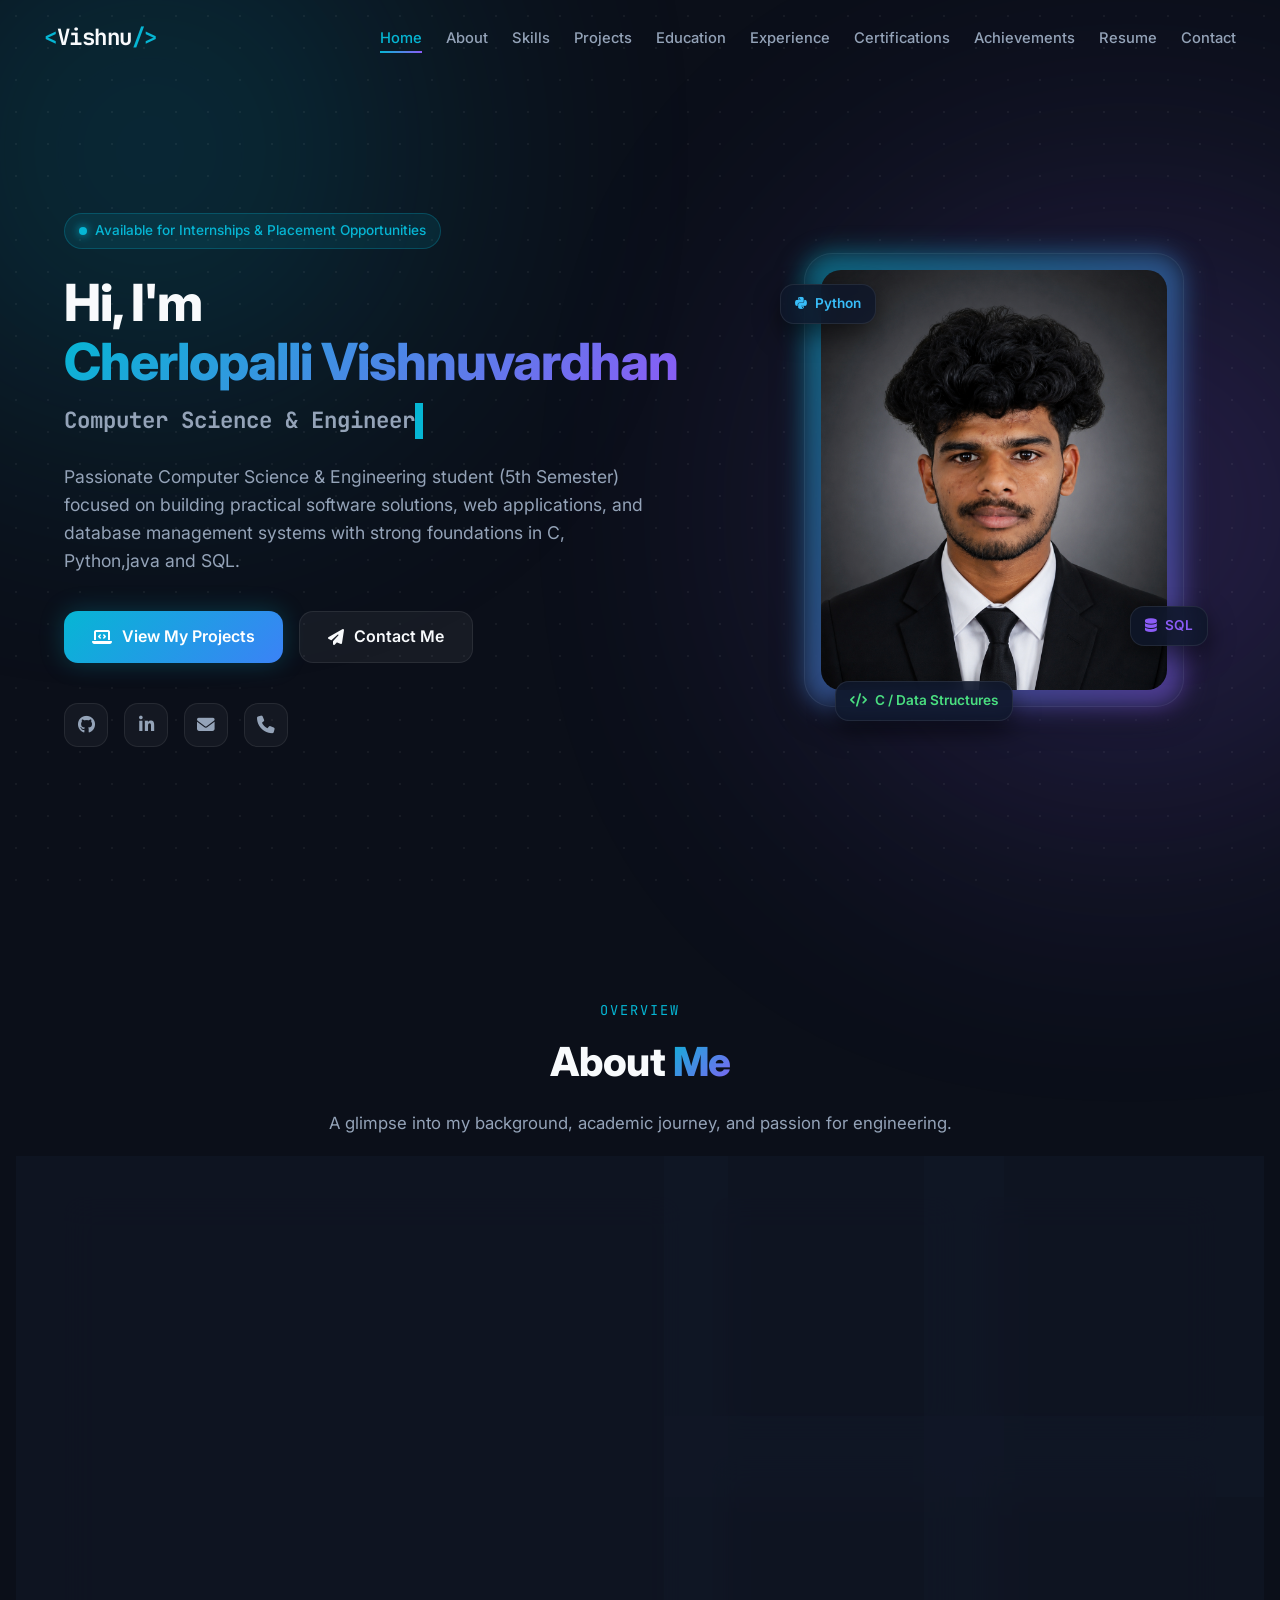
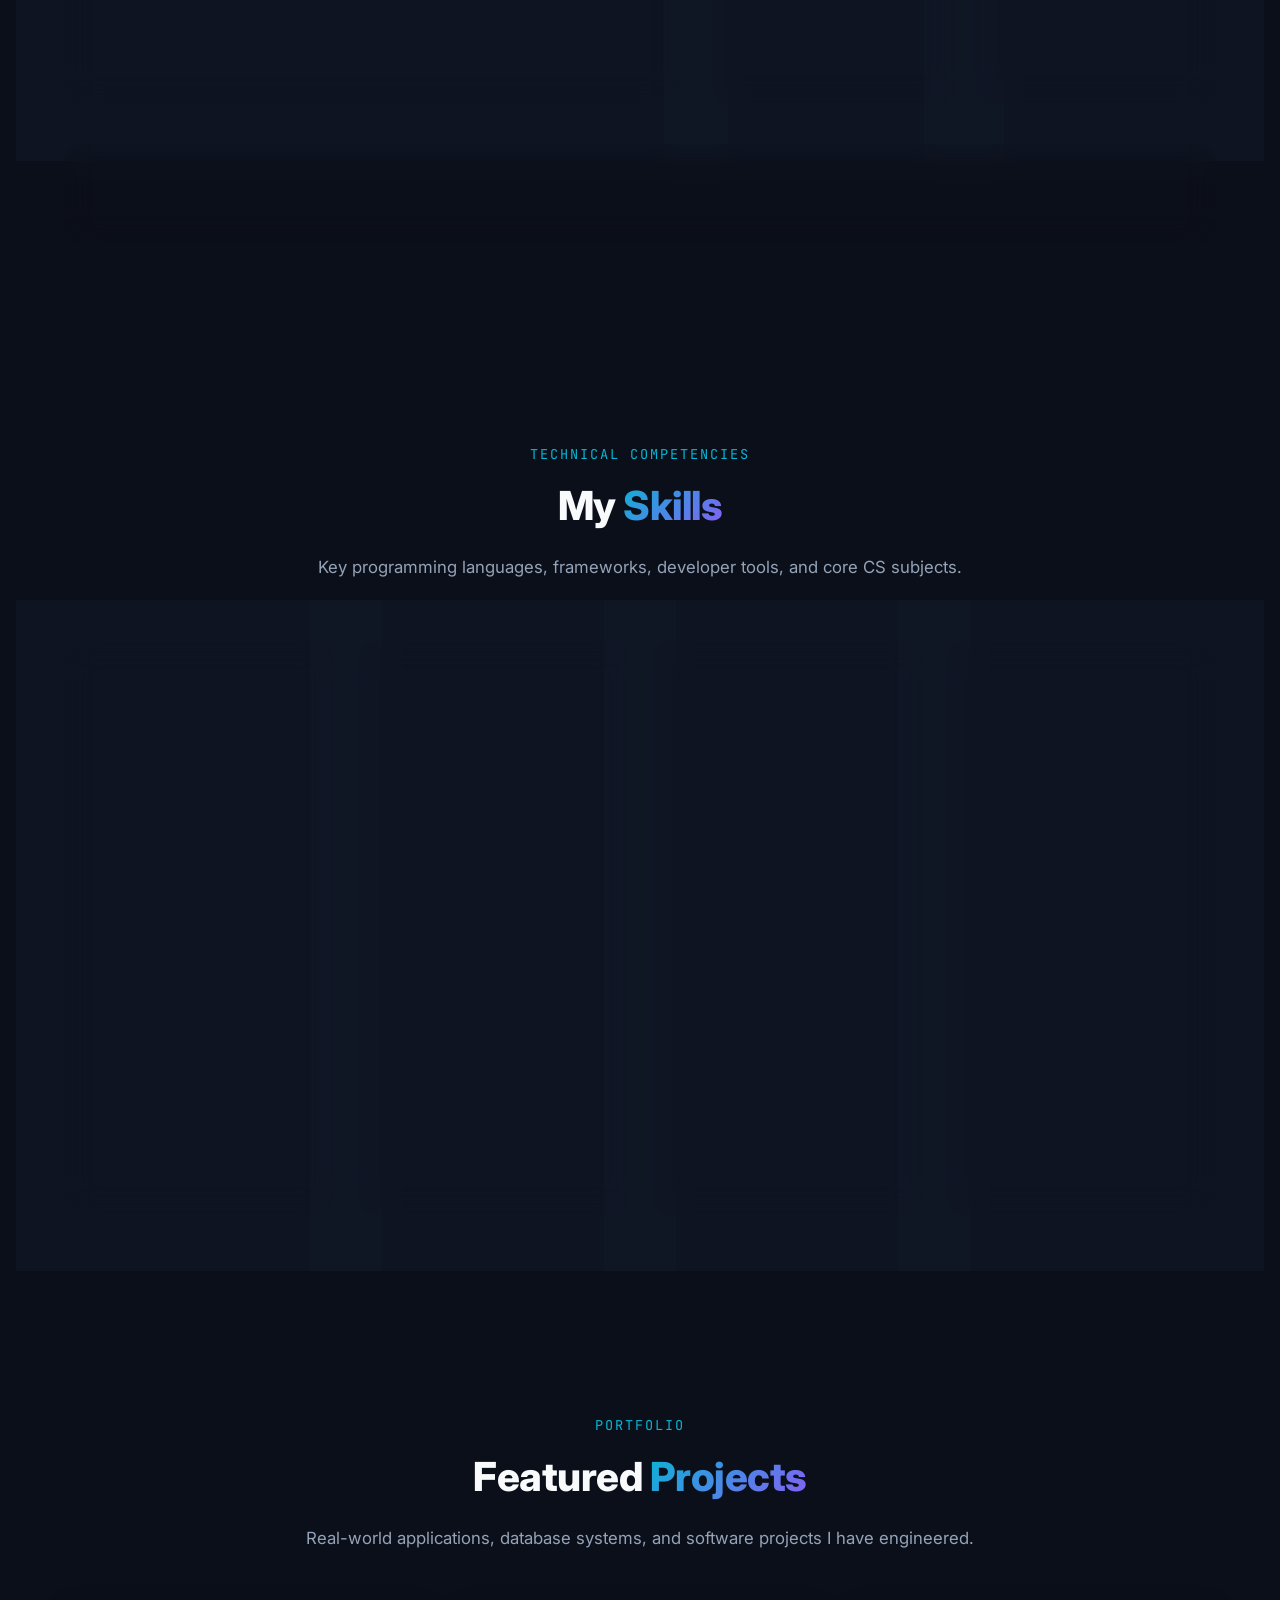
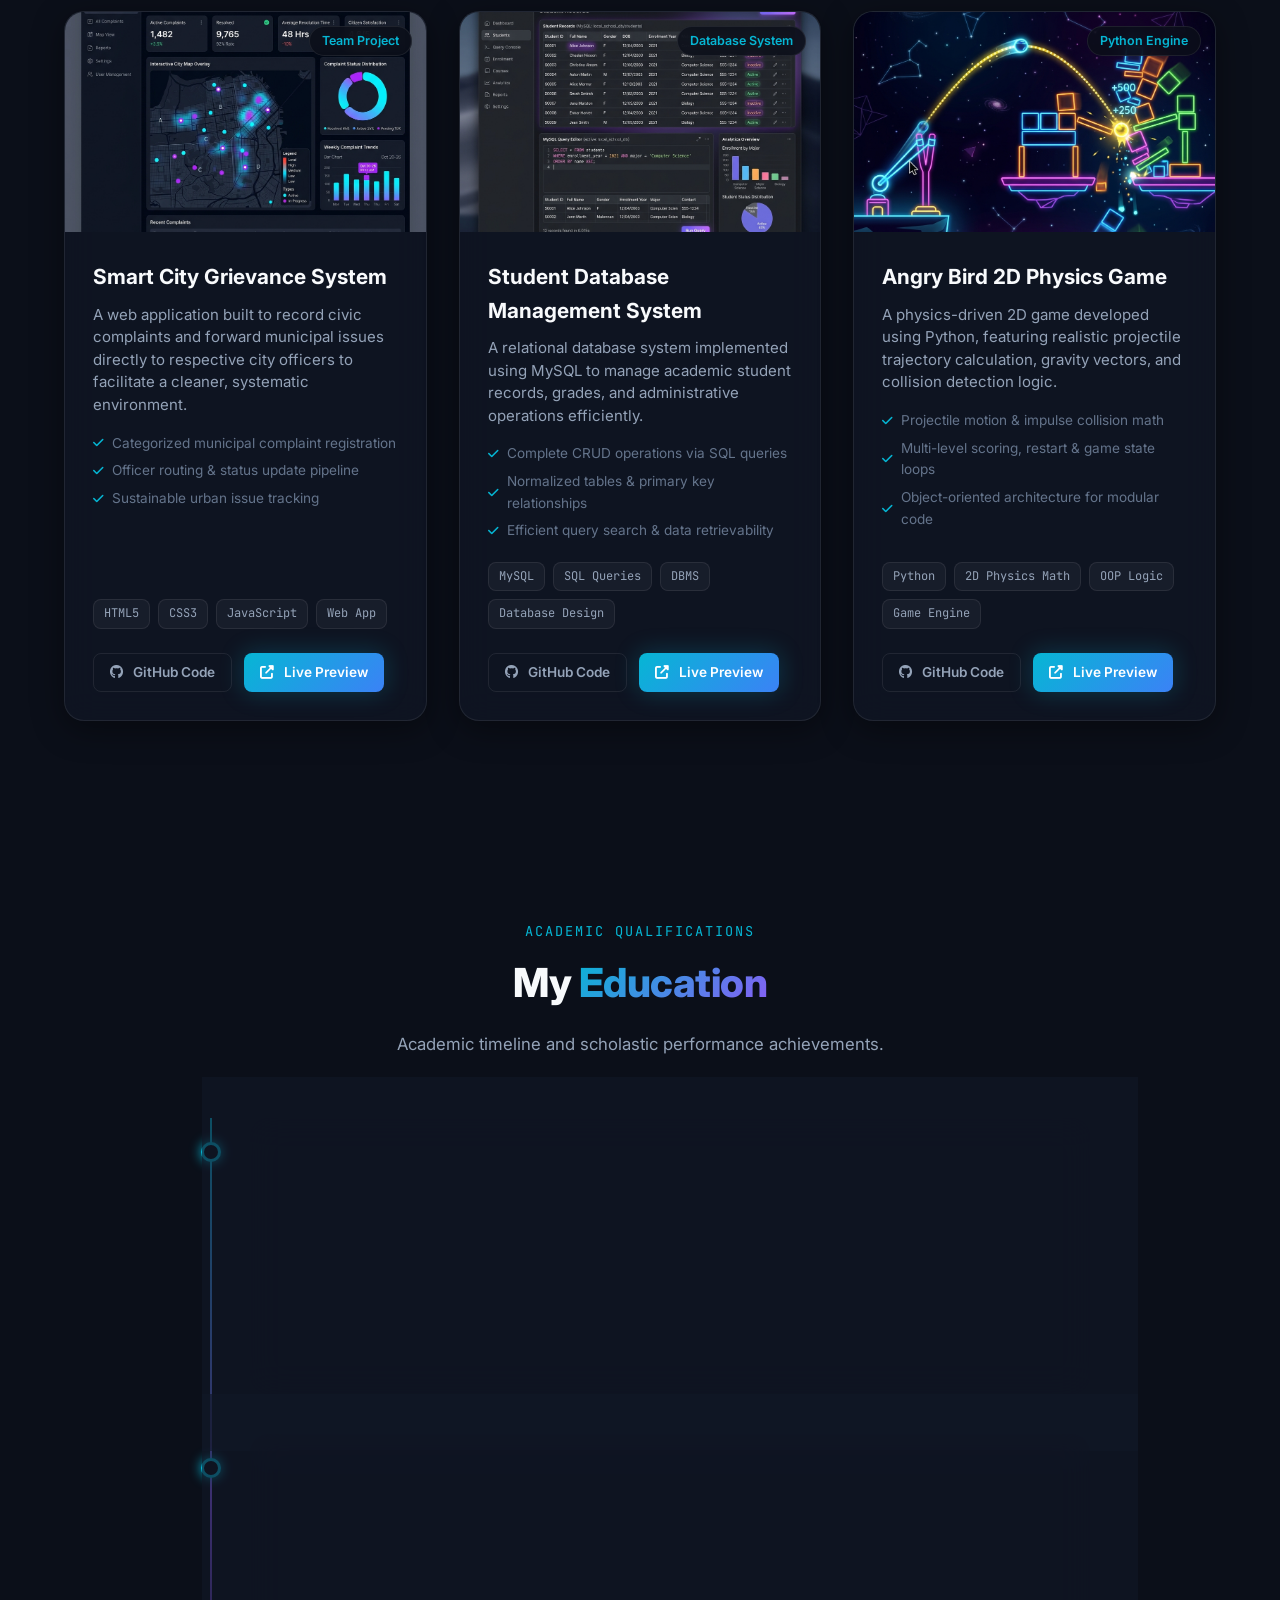
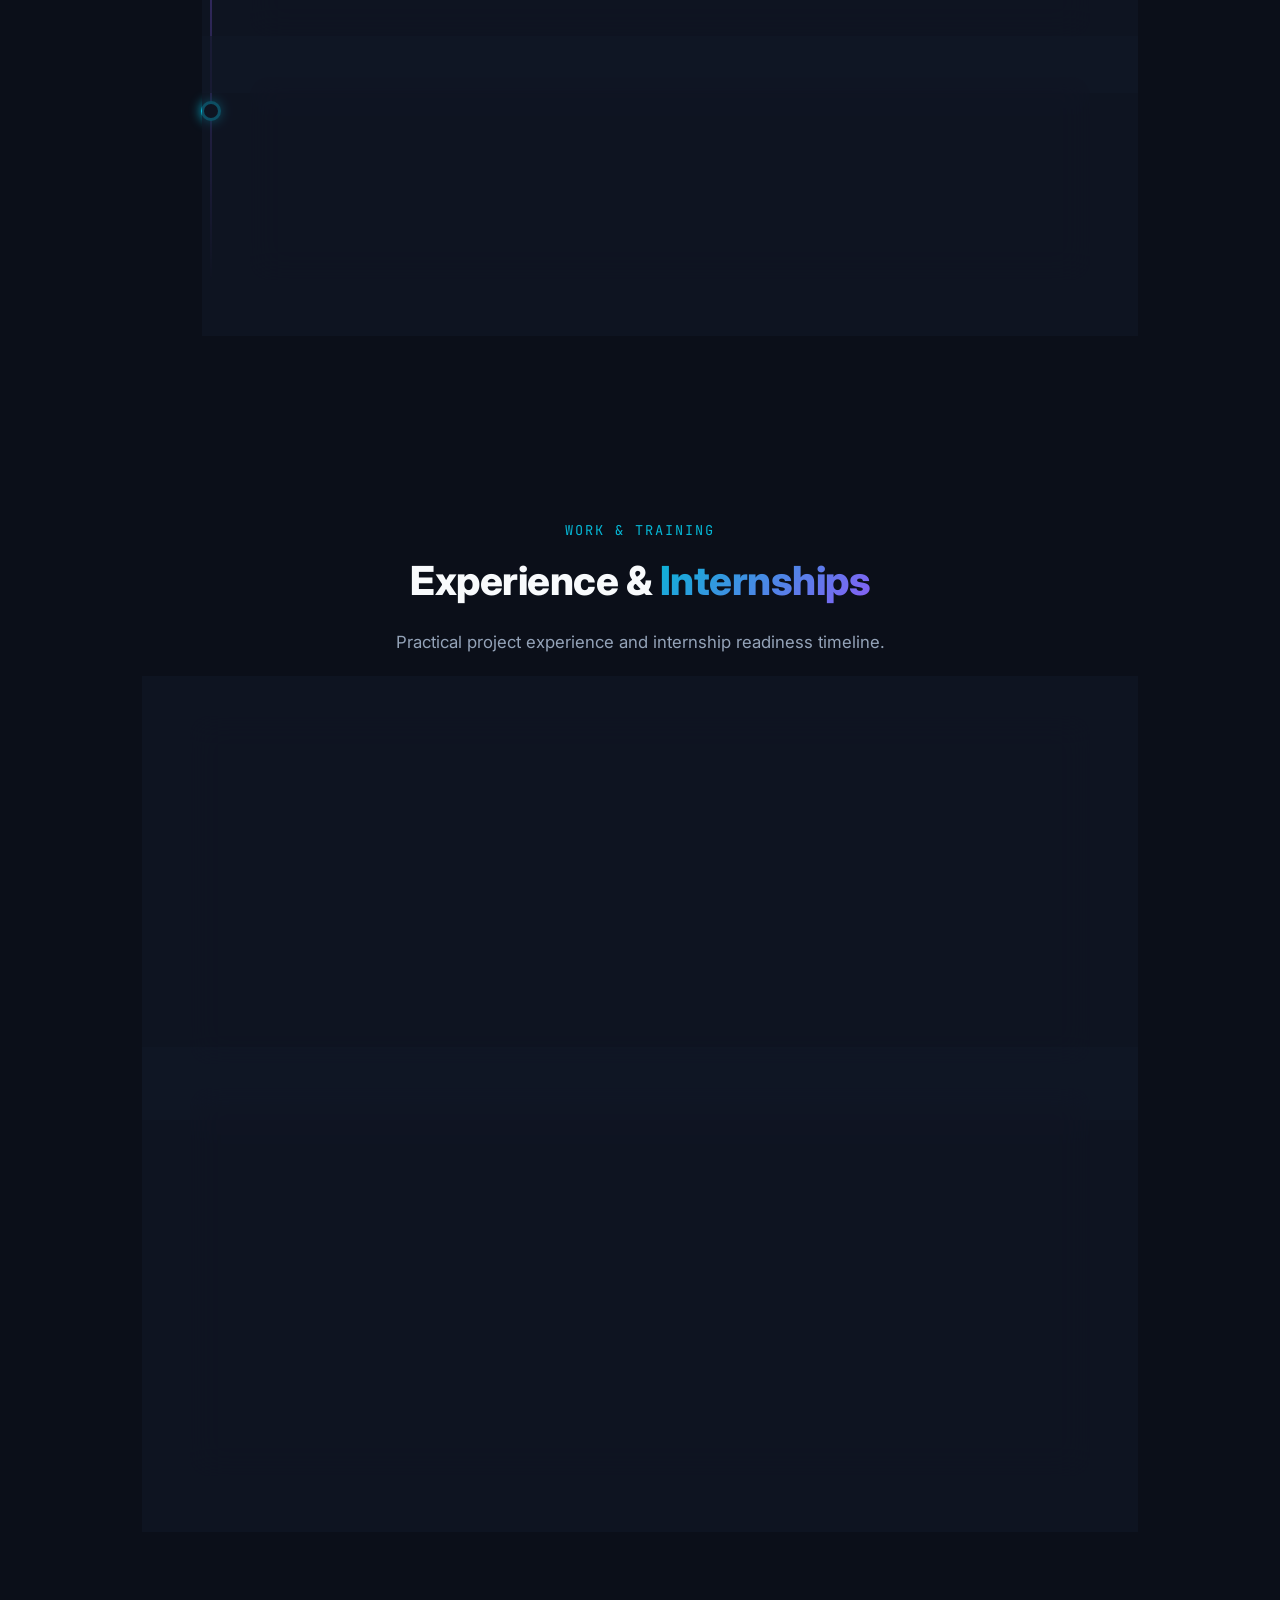
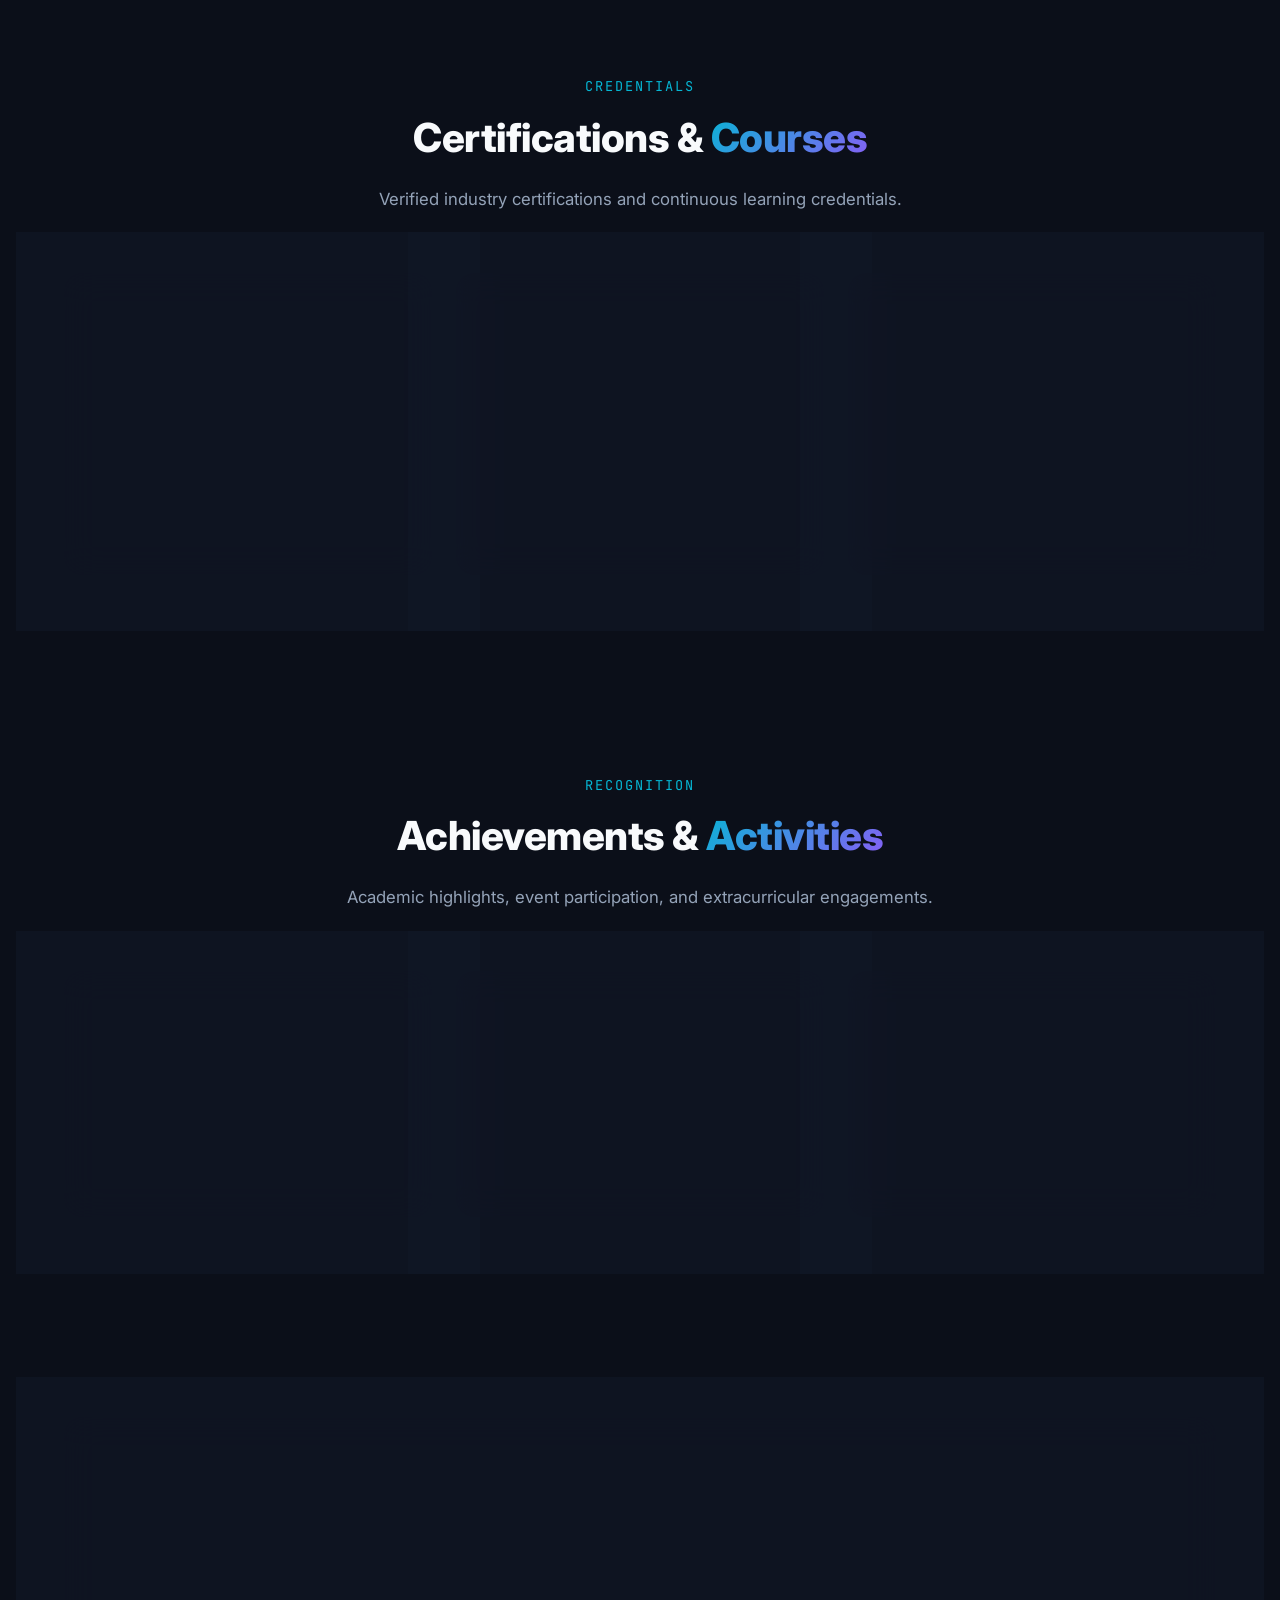
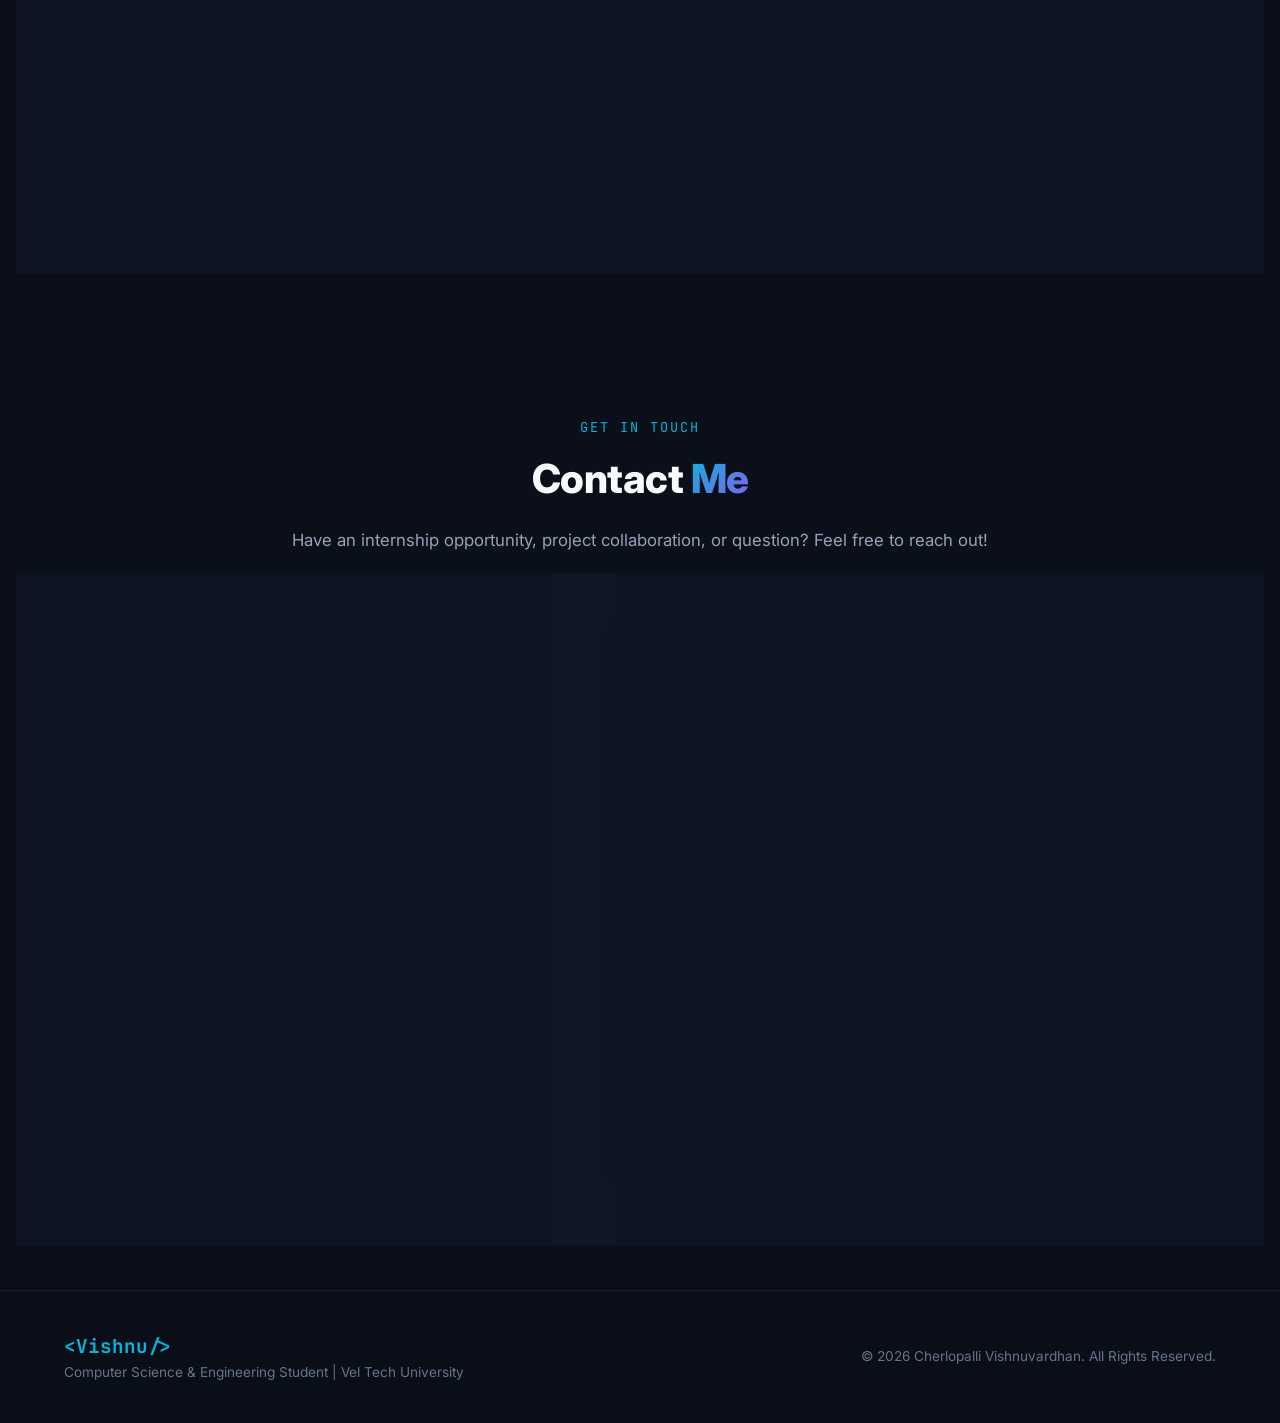
<file: week 4/index.html>
<!DOCTYPE html>
<html lang="en">
<head>
    <meta charset="UTF-8">
    <meta name="viewport" content="width=device-width, initial-scale=1.0">
    <meta name="description" content="CHERLOPALLI Vishnuvardhan - Computer Science & Engineering Student Portfolio. Specializing in Web Development, Python, C, SQL, and DBMS.">
    <meta name="keywords" content="CHERLOPALLI Vishnuvardhan, Computer Science Portfolio, Web Developer, Python Developer, Vel Tech University, CSE Student">
    <meta name="author" content="CHERLOPALLI Vishnuvardhan">
    <title>CHERLOPALLI Vishnuvardhan | CS & Engineering Student Portfolio</title>
    
    <!-- Google Fonts -->
    <link rel="preconnect" href="https://fonts.googleapis.com">
    <link rel="preconnect" href="https://fonts.gstatic.com" crossorigin>
    <link href="https://fonts.googleapis.com/css2?family=Inter:wght@300;400;500;600;700;800&family=JetBrains+Mono:wght@400;500;600;700&display=swap" rel="stylesheet">
    
    <!-- Font Awesome Icons -->
    <link rel="stylesheet" href="https://cdnjs.cloudflare.com/ajax/libs/font-awesome/6.5.0/css/all.min.css">
    
    <!-- Custom CSS -->
    <link rel="stylesheet" href="style.css">
</head>
<body>

    <!-- Ambient Background Effects -->
    <div class="bg-glow blob-1"></div>
    <div class="bg-glow blob-2"></div>
    <div class="grid-overlay"></div>

    <!-- 1. NAVIGATION BAR -->
    <header class="header" id="header">
        <nav class="navbar">
            <a href="#home" class="logo">
                <span class="logo-bracket">&lt;</span>Vishnu<span class="logo-bracket">/&gt;</span>
            </a>
            
            <ul class="nav-menu" id="nav-menu">
                <li class="nav-item"><a href="#home" class="nav-link active">Home</a></li>
                <li class="nav-item"><a href="#about" class="nav-link">About</a></li>
                <li class="nav-item"><a href="#skills" class="nav-link">Skills</a></li>
                <li class="nav-item"><a href="#projects" class="nav-link">Projects</a></li>
                <li class="nav-item"><a href="#education" class="nav-link">Education</a></li>
                <li class="nav-item"><a href="#experience" class="nav-link">Experience</a></li>
                <li class="nav-item"><a href="#certifications" class="nav-link">Certifications</a></li>
                <li class="nav-item"><a href="#achievements" class="nav-link">Achievements</a></li>
                <li class="nav-item"><a href="#resume" class="nav-link">Resume</a></li>
                <li class="nav-item"><a href="#contact" class="nav-link">Contact</a></li>
            </ul>

            <button class="hamburger-menu" id="hamburger-menu" aria-label="Toggle Navigation Menu">
                <span class="bar"></span>
                <span class="bar"></span>
                <span class="bar"></span>
            </button>
        </nav>
    </header>

    <main>
        <!-- 2. HERO SECTION -->
        <section class="hero-section" id="home">
            <div class="container hero-container">
                <div class="hero-content">
                    <div class="status-badge" data-reveal>
                        <span class="pulse-dot"></span> Available for Internships & Placement Opportunities
                    </div>
                    
                    <h1 class="hero-title" data-reveal>
                        Hi, I'm <span class="gradient-text">Cherlopalli Vishnuvardhan</span>
                    </h1>
                    
                    <h2 class="hero-subtitle" data-reveal>
                        <span id="typing-text"></span><span class="cursor">&nbsp;</span>
                    </h2>
                    
                    <p class="hero-description" data-reveal>
                        Passionate Computer Science & Engineering student (5th Semester) focused on building practical software solutions, web applications, and database management systems with strong foundations in C, Python,java and SQL.
                    </p>
                    
                    <div class="hero-buttons" data-reveal>
                        <a href="#projects" class="btn btn-primary">
                            <i class="fas fa-laptop-code"></i> View My Projects
                        </a>
                        <a href="#contact" class="btn btn-secondary">
                            <i class="fas fa-paper-plane"></i> Contact Me
                        </a>
                    </div>
                    
                    <div class="hero-socials" data-reveal>
                        <a href="https://github.com/vishnu-LH44" target="_blank" rel="noopener noreferrer" class="social-icon" aria-label="GitHub">
                            <i class="fab fa-github"></i>
                        </a>
                        <a href="https://www.linkedin.com/in/vishnuvardhan-cherlopalli-97b51a378" target="_blank" rel="noopener noreferrer" class="social-icon" aria-label="LinkedIn">
                            <i class="fab fa-linkedin-in"></i>
                        </a>
                        <a href="mailto:vtu29981@veltech.edu.in" class="social-icon" aria-label="Email">
                            <i class="fas fa-envelope"></i>
                        </a>
                        <a href="tel:+916300427431" class="social-icon" aria-label="Phone">
                            <i class="fas fa-phone"></i>
                        </a>
                    </div>
                </div>

                <div class="hero-image-wrapper" data-reveal>
                    <div class="avatar-card glass-panel">
                        <div class="avatar-glow"></div>
                        <img src="assets/profile.png" alt="Cherlopalli Vishnuvardhan Profile Photo" class="profile-img">
                        <div class="tech-badge badge-1">
                            <i class="fab fa-python"></i> Python
                        </div>
                        <div class="tech-badge badge-2">
                            <i class="fas fa-database"></i> SQL
                        </div>
                        <div class="tech-badge badge-3">
                            <i class="fas fa-code"></i> C / Data Structures
                        </div>
                    </div>
                </div>
            </div>
        </section>

        <!-- 3. ABOUT ME SECTION -->
        <section class="about-section section-padding" id="about">
            <div class="container">
                <div class="section-header" data-reveal>
                    <span class="section-tag">Overview</span>
                    <h2 class="section-title">About <span class="gradient-text">Me</span></h2>
                    <p class="section-subtitle">A glimpse into my background, academic journey, and passion for engineering.</p>
                </div>

                <div class="about-grid">
                    <div class="about-text glass-panel" data-reveal>
                        <h3 class="about-heading">Software Engineering Student & Problem Solver</h3>
                        <p>
                            I am currently pursuing my <strong>Bachelor of Technology in Computer Science and Engineering</strong> at <em>Vel Tech Rangarajan Dr. Sagunthala R&D Institute of Science and Technology, Chennai</em> with a strong academic standing (<strong>CGPA: 9.24/10.0</strong>).
                        </p>
                        <p>
                            My approach to engineering centers around building clean, efficient, and well-structured software solutions. Whether designing relational schemas in MySQL, developing 2D game logic in Python, or building interactive web platforms, I enjoy understanding core concepts deeply and applying them to practical problems.
                        </p>
                        <p>
                            I am eager to learn from industry professionals through internship opportunities, collaborate on real-world projects, and continuously expand my skill set in software development, full-stack technologies, and emerging AI tools.
                        </p>
                    </div>

                    <div class="about-cards-wrapper">
                        <div class="about-card glass-panel" data-reveal>
                            <div class="card-icon"><i class="fas fa-code"></i></div>
                            <h4>Software Development</h4>
                            <p>Designing modular codebases, object-oriented systems, and clean application logic.</p>
                        </div>
                        <div class="about-card glass-panel" data-reveal>
                            <div class="card-icon"><i class="fas fa-database"></i></div>
                            <h4>Database Engineering</h4>
                            <p>Proficient in MySQL schemas, relational queries, CRUD operations, and data management.</p>
                        </div>
                        <div class="about-card glass-panel" data-reveal>
                            <div class="card-icon"><i class="fas fa-layer-group"></i></div>
                            <h4>Web Technologies</h4>
                            <p>Creating responsive, modern user interfaces using HTML5, CSS3, and modern JavaScript.</p>
                        </div>
                        <div class="about-card glass-panel" data-reveal>
                            <div class="card-icon"><i class="fas fa-brain"></i></div>
                            <h4>Computer Science Fundamentals</h4>
                            <p>Grounded in Data Structures, Algorithms, DBMS, Operating Systems, and Networking.</p>
                        </div>
                    </div>
                </div>

                <div class="info-strip glass-panel" data-reveal>
                    <div class="info-item">
                        <span class="info-label"><i class="fas fa-university"></i> Institution</span>
                        <span class="info-value">Vel Tech University, Chennai</span>
                    </div>
                    <div class="info-item">
                        <span class="info-label"><i class="fas fa-graduation-cap"></i> Degree</span>
                        <span class="info-value">B.Tech Computer Science</span>
                    </div>
                    <div class="info-item">
                        <span class="info-label"><i class="fas fa-star"></i> Academic Standing</span>
                        <span class="info-value">CGPA: 9.24 / 10.0</span>
                    </div>
                    <div class="info-item">
                        <span class="info-label"><i class="fas fa-map-marker-alt"></i> Location</span>
                        <span class="info-value">Andhra Pradesh / Chennai</span>
                    </div>
                </div>
            </div>
        </section>

        <!-- 4. SKILLS SECTION -->
        <section class="skills-section section-padding" id="skills">
            <div class="container">
                <div class="section-header" data-reveal>
                    <span class="section-tag">Technical Competencies</span>
                    <h2 class="section-title">My <span class="gradient-text">Skills</span></h2>
                    <p class="section-subtitle">Key programming languages, frameworks, developer tools, and core CS subjects.</p>
                </div>

                <div class="skills-grid">
                    <!-- Category 1: Programming -->
                    <div class="skill-category-card glass-panel" data-reveal>
                        <div class="category-header">
                            <i class="fas fa-code category-icon"></i>
                            <h3>Programming Languages</h3>
                        </div>
                        <div class="skill-list">
                            <div class="skill-pill">
                                <i class="fab fa-python skill-icon python-color"></i>
                                <div>
                                    <span class="skill-name">Python</span>
                                    <span class="skill-level">Core & Game Dev</span>
                                </div>
                            </div>
                            <div class="skill-pill">
                                <i class="fas fa-c skill-icon c-color"></i>
                                <div>
                                    <span class="skill-name">C Language</span>
                                    <span class="skill-level">Data Structures</span>
                                </div>
                            </div>
                            <div class="skill-pill">
                                <i class="fas fa-database skill-icon sql-color"></i>
                                <div>
                                    <span class="skill-name">SQL</span>
                                    <span class="skill-level">Queries & Relational DB</span>
                                </div>
                            </div>
                            <div class="skill-pill">
                                <i class="fab fa-java skill-icon java-color"></i>
                                <div>
                                    <span class="skill-name">Java</span>
                                    <span class="skill-level">OOP Fundamentals</span>
                                </div>
                            </div>
                        </div>
                    </div>

                    <!-- Category 2: Web Development -->
                    <div class="skill-category-card glass-panel" data-reveal>
                        <div class="category-header">
                            <i class="fas fa-globe category-icon"></i>
                            <h3>Web Development</h3>
                        </div>
                        <div class="skill-list">
                            <div class="skill-pill">
                                <i class="fab fa-html5 skill-icon html-color"></i>
                                <div>
                                    <span class="skill-name">HTML5</span>
                                    <span class="skill-level">Semantic Structure</span>
                                </div>
                            </div>
                            <div class="skill-pill">
                                <i class="fab fa-css3-alt skill-icon css-color"></i>
                                <div>
                                    <span class="skill-name">CSS3</span>
                                    <span class="skill-level">Glassmorphism & Flex/Grid</span>
                                </div>
                            </div>
                            <div class="skill-pill">
                                <i class="fab fa-js skill-icon js-color"></i>
                                <div>
                                    <span class="skill-name">JavaScript (ES6+)</span>
                                    <span class="skill-level">DOM & Interactivity</span>
                                </div>
                            </div>
                            <div class="skill-pill">
                                <i class="fas fa-mobile-alt skill-icon responsive-color"></i>
                                <div>
                                    <span class="skill-name">Responsive Design</span>
                                    <span class="skill-level">Mobile-First UI</span>
                                </div>
                            </div>
                        </div>
                    </div>

                    <!-- Category 3: Databases & Tools -->
                    <div class="skill-category-card glass-panel" data-reveal>
                        <div class="category-header">
                            <i class="fas fa-tools category-icon"></i>
                            <h3>Databases & Tools</h3>
                        </div>
                        <div class="skill-list">
                            <div class="skill-pill">
                                <i class="fas fa-server skill-icon mysql-color"></i>
                                <div>
                                    <span class="skill-name">MySQL Core</span>
                                    <span class="skill-level">CRUD & Schema Design</span>
                                </div>
                            </div>
                            <div class="skill-pill">
                                <i class="fas fa-leaf skill-icon mongo-color"></i>
                                <div>
                                    <span class="skill-name">MongoDB</span>
                                    <span class="skill-level">NoSQL Basics</span>
                                </div>
                            </div>
                            <div class="skill-pill">
                                <i class="fab fa-github skill-icon github-color"></i>
                                <div>
                                    <span class="skill-name">Git & GitHub</span>
                                    <span class="skill-level">Version Control</span>
                                </div>
                            </div>
                            <div class="skill-pill">
                                <i class="fas fa-terminal skill-icon vscode-color"></i>
                                <div>
                                    <span class="skill-name">VS Code</span>
                                    <span class="skill-level">Development Environment</span>
                                </div>
                            </div>
                        </div>
                    </div>

                    <!-- Category 4: Core Computer Science -->
                    <div class="skill-category-card glass-panel" data-reveal>
                        <div class="category-header">
                            <i class="fas fa-microchip category-icon"></i>
                            <h3>Core Computer Science</h3>
                        </div>
                        <div class="skill-list">
                            <div class="skill-pill">
                                <i class="fas fa-sitemap skill-icon cs-color"></i>
                                <div>
                                    <span class="skill-name">Data Structures (C)</span>
                                    <span class="skill-level">Arrays, Trees, Lists</span>
                                </div>
                            </div>
                            <div class="skill-pill">
                                <i class="fas fa-cubes skill-icon cs-color"></i>
                                <div>
                                    <span class="skill-name">Object-Oriented Programming</span>
                                    <span class="skill-level">Abstraction & Polymorphism</span>
                                </div>
                            </div>
                            <div class="skill-pill">
                                <i class="fas fa-database skill-icon cs-color"></i>
                                <div>
                                    <span class="skill-name">DBMS Architecture</span>
                                    <span class="skill-level">Normalization & Keys</span>
                                </div>
                            </div>
                            <div class="skill-pill">
                                <i class="fas fa-network-wired skill-icon cs-color"></i>
                                <div>
                                    <span class="skill-name">Networking & OS</span>
                                    <span class="skill-level">CCNA Protocols & Fundamentals</span>
                                </div>
                            </div>
                        </div>
                    </div>
                </div>
            </div>
        </section>

        <!-- 5. PROJECTS SECTION -->
        <section class="projects-section section-padding" id="projects">
            <div class="container">
                <div class="section-header" data-reveal>
                    <span class="section-tag">Portfolio</span>
                    <h2 class="section-title">Featured <span class="gradient-text">Projects</span></h2>
                    <p class="section-subtitle">Real-world applications, database systems, and software projects I have engineered.</p>
                </div>

                <div class="projects-grid">
                    <!-- Project 1 -->
                    <article class="project-card glass-panel" data-reveal>
                        <div class="project-image-wrapper">
                            <img src="assets/project1.jpg" alt="Smart City Grievance System Screenshot" class="project-img">
                            <div class="project-badge">Team Project</div>
                        </div>
                        <div class="project-content">
                            <h3 class="project-title">Smart City Grievance System</h3>
                            <p class="project-description">
                                A web application built to record civic complaints and forward municipal issues directly to respective city officers to facilitate a cleaner, systematic environment.
                            </p>
                            <ul class="project-features">
                                <li><i class="fas fa-check"></i> Categorized municipal complaint registration</li>
                                <li><i class="fas fa-check"></i> Officer routing & status update pipeline</li>
                                <li><i class="fas fa-check"></i> Sustainable urban issue tracking</li>
                            </ul>
                            <div class="project-tags">
                                <span class="tech-tag">HTML5</span>
                                <span class="tech-tag">CSS3</span>
                                <span class="tech-tag">JavaScript</span>
                                <span class="tech-tag">Web App</span>
                            </div>
                            <div class="project-links">
                                <a href="https://github.com/vishnu-LH44" target="_blank" rel="noopener noreferrer" class="btn btn-sm btn-outline">
                                    <i class="fab fa-github"></i> GitHub Code
                                </a>
                                <button class="btn btn-sm btn-primary open-demo-modal" data-project="1">
                                    <i class="fas fa-external-link-alt"></i> Live Preview
                                </button>
                            </div>
                        </div>
                    </article>

                    <!-- Project 2 -->
                    <article class="project-card glass-panel" data-reveal>
                        <div class="project-image-wrapper">
                            <img src="assets/project2.jpg" alt="Student Database Management System Screenshot" class="project-img">
                            <div class="project-badge">Database System</div>
                        </div>
                        <div class="project-content">
                            <h3 class="project-title">Student Database Management System</h3>
                            <p class="project-description">
                                A relational database system implemented using MySQL to manage academic student records, grades, and administrative operations efficiently.
                            </p>
                            <ul class="project-features">
                                <li><i class="fas fa-check"></i> Complete CRUD operations via SQL queries</li>
                                <li><i class="fas fa-check"></i> Normalized tables & primary key relationships</li>
                                <li><i class="fas fa-check"></i> Efficient query search & data retrievability</li>
                            </ul>
                            <div class="project-tags">
                                <span class="tech-tag">MySQL</span>
                                <span class="tech-tag">SQL Queries</span>
                                <span class="tech-tag">DBMS</span>
                                <span class="tech-tag">Database Design</span>
                            </div>
                            <div class="project-links">
                                <a href="https://github.com/vishnu-LH44" target="_blank" rel="noopener noreferrer" class="btn btn-sm btn-outline">
                                    <i class="fab fa-github"></i> GitHub Code
                                </a>
                                <button class="btn btn-sm btn-primary open-demo-modal" data-project="2">
                                    <i class="fas fa-external-link-alt"></i> Live Preview
                                </button>
                            </div>
                        </div>
                    </article>

                    <!-- Project 3 -->
                    <article class="project-card glass-panel" data-reveal>
                        <div class="project-image-wrapper">
                            <img src="assets/project3.jpg" alt="Angry Bird Physics Game Screenshot" class="project-img">
                            <div class="project-badge">Python Engine</div>
                        </div>
                        <div class="project-content">
                            <h3 class="project-title">Angry Bird 2D Physics Game</h3>
                            <p class="project-description">
                                A physics-driven 2D game developed using Python, featuring realistic projectile trajectory calculation, gravity vectors, and collision detection logic.
                            </p>
                            <ul class="project-features">
                                <li><i class="fas fa-check"></i> Projectile motion & impulse collision math</li>
                                <li><i class="fas fa-check"></i> Multi-level scoring, restart & game state loops</li>
                                <li><i class="fas fa-check"></i> Object-oriented architecture for modular code</li>
                            </ul>
                            <div class="project-tags">
                                <span class="tech-tag">Python</span>
                                <span class="tech-tag">2D Physics Math</span>
                                <span class="tech-tag">OOP Logic</span>
                                <span class="tech-tag">Game Engine</span>
                            </div>
                            <div class="project-links">
                                <a href="https://github.com/vishnu-LH44" target="_blank" rel="noopener noreferrer" class="btn btn-sm btn-outline">
                                    <i class="fab fa-github"></i> GitHub Code
                                </a>
                                <button class="btn btn-sm btn-primary open-demo-modal" data-project="3">
                                    <i class="fas fa-external-link-alt"></i> Live Preview
                                </button>
                            </div>
                        </div>
                    </article>
                </div>
            </div>
        </section>

        <!-- 6. EDUCATION SECTION -->
        <section class="education-section section-padding" id="education">
            <div class="container">
                <div class="section-header" data-reveal>
                    <span class="section-tag">Academic Qualifications</span>
                    <h2 class="section-title">My <span class="gradient-text">Education</span></h2>
                    <p class="section-subtitle">Academic timeline and scholastic performance achievements.</p>
                </div>

                <div class="timeline">
                    <!-- B.Tech Degree -->
                    <div class="timeline-item" data-reveal>
                        <div class="timeline-dot"></div>
                        <div class="timeline-content glass-panel">
                            <div class="timeline-header">
                                <div>
                                    <h3 class="timeline-degree">Bachelor of Technology in Computer Science & Engineering</h3>
                                    <h4 class="timeline-institution">Vel Tech Rangarajan Dr. Sagunthala R&D Institute of Science and Technology</h4>
                                    <span class="timeline-location"><i class="fas fa-map-marker-alt"></i> Chennai, Tamil Nadu</span>
                                </div>
                                <div class="timeline-badge-group">
                                    <span class="year-badge">2024 - Expected May 2026</span>
                                    <span class="score-badge font-highlight">CGPA: 9.24 / 10.0</span>
                                </div>
                            </div>
                            <p class="timeline-text">
                                Currently in 5th Semester. Consistently maintaining high academic excellence while actively participating in practical software engineering labs, algorithms, DBMS, and Web development courses.
                            </p>
                        </div>
                    </div>

                    <!-- Intermediate -->
                    <div class="timeline-item" data-reveal>
                        <div class="timeline-dot"></div>
                        <div class="timeline-content glass-panel">
                            <div class="timeline-header">
                                <div>
                                    <h3 class="timeline-degree">Intermediate (12th Grade - Senior Secondary)</h3>
                                    <h4 class="timeline-institution">NARAYANA Junior College</h4>
                                    <span class="timeline-location"><i class="fas fa-map-marker-alt"></i> Tirupati, Andhra Pradesh</span>
                                </div>
                                <div class="timeline-badge-group">
                                    <span class="year-badge">Year: 2024</span>
                                    <span class="score-badge">Percentage: 82.9%</span>
                                </div>
                            </div>
                            <p class="timeline-text">
                                Specialized in Mathematics, Physics, and Chemistry (MPC stream), building strong analytical and quantitative foundations for engineering problem solving.
                            </p>
                        </div>
                    </div>

                    <!-- SSC -->
                    <div class="timeline-item" data-reveal>
                        <div class="timeline-dot"></div>
                        <div class="timeline-content glass-panel">
                            <div class="timeline-header">
                                <div>
                                    <h3 class="timeline-degree">SSC (10th Grade - Secondary School Certificate)</h3>
                                    <h4 class="timeline-institution">NARAYANA E.M School</h4>
                                    <span class="timeline-location"><i class="fas fa-map-marker-alt"></i> Tirupati, Andhra Pradesh</span>
                                </div>
                                <div class="timeline-badge-group">
                                    <span class="year-badge">Year: 2022</span>
                                    <span class="score-badge">Percentage: 89.9%</span>
                                </div>
                            </div>
                            <p class="timeline-text">
                                Completed general secondary education with distinction, demonstrating strong fundamental proficiency across science and mathematics.
                            </p>
                        </div>
                    </div>
                </div>
            </div>
        </section>

        <!-- 7. EXPERIENCE / INTERNSHIPS SECTION -->
        <section class="experience-section section-padding" id="experience">
            <div class="container">
                <div class="section-header" data-reveal>
                    <span class="section-tag">Work & Training</span>
                    <h2 class="section-title">Experience & <span class="gradient-text">Internships</span></h2>
                    <p class="section-subtitle">Practical project experience and internship readiness timeline.</p>
                </div>

                <div class="experience-grid">
                    <!-- Real Academic Experience -->
                    <div class="experience-card glass-panel" data-reveal>
                        <div class="exp-header">
                            <div class="exp-role-group">
                                <h3 class="exp-title">Student Developer & Academic Project Lead</h3>
                                <span class="exp-company"><i class="fas fa-university"></i> Vel Tech University, Chennai</span>
                            </div>
                            <span class="exp-duration">2024 - Present</span>
                        </div>
                        <div class="exp-body">
                            <p class="exp-desc">
                                Spearheaded academic software projects across web application development, database management systems, and object-oriented Python game development.
                            </p>
                            <ul class="exp-responsibilities">
                                <li>Architected the Smart City Grievance System web frontend and workflow logic.</li>
                                <li>Designed normalized MySQL database schemas for student administrative record tracking.</li>
                                <li>Collaborated in peer review sessions to ensure clean code conventions and performance.</li>
                            </ul>
                            <div class="exp-tech">
                                <span>HTML/CSS</span>
                                <span>JavaScript</span>
                                <span>MySQL</span>
                                <span>Python</span>
                            </div>
                        </div>
                    </div>

                    <!-- Placeholder Internship Card -->
                    <div class="experience-card glass-panel placeholder-card" data-reveal>
                        <div class="exp-header">
                            <div class="exp-role-group">
                                <h3 class="exp-title">Software Engineering / Web Intern</h3>
                                <span class="exp-company"><i class="fas fa-building"></i> [COMPANY / ORGANIZATION NAME]</span>
                            </div>
                            <span class="exp-duration">[START DATE - END DATE]</span>
                        </div>
                        <div class="exp-body">
                            <div class="placeholder-badge"><i class="fas fa-info-circle"></i> Placeholder for Upcoming Internship</div>
                            <p class="exp-desc">
                                [Placeholder Description: Eager to contribute as a Software Engineering or Web Development Intern to build production features, write clean code, and assist engineering teams.]
                            </p>
                            <ul class="exp-responsibilities">
                                <li>[Placeholder Responsibility: Assist in backend API / database feature implementation]</li>
                                <li>[Placeholder Responsibility: Collaborate with agile teams and participate in daily standups]</li>
                                <li>[Placeholder Responsibility: Write automated tests and unit documentation]</li>
                            </ul>
                            <div class="exp-tech">
                                <span>[Tech 1]</span>
                                <span>[Tech 2]</span>
                                <span>[Tech 3]</span>
                            </div>
                        </div>
                    </div>
                </div>
            </div>
        </section>

        <!-- 8. CERTIFICATIONS SECTION -->
        <section class="certifications-section section-padding" id="certifications">
            <div class="container">
                <div class="section-header" data-reveal>
                    <span class="section-tag">Credentials</span>
                    <h2 class="section-title">Certifications & <span class="gradient-text">Courses</span></h2>
                    <p class="section-subtitle">Verified industry certifications and continuous learning credentials.</p>
                </div>

                <div class="certifications-grid">
                    <!-- CCNA ITN -->
                    <div class="cert-card glass-panel" data-reveal>
                        <div class="cert-icon-box cisco-bg">
                            <i class="fas fa-network-wired"></i>
                        </div>
                        <div class="cert-info">
                            <h3 class="cert-name">CCNA: Introduction to Networks (ITN)</h3>
                            <span class="cert-issuer">Cisco Networking Academy</span>
                            <p class="cert-desc">Covered network architecture, IP addressing (IPv4/IPv6), ethernet subnets, and fundamental network security concepts.</p>
                            <div class="cert-footer">
                                <span class="cert-status verified"><i class="fas fa-check-circle"></i> Completed</span>
                            </div>
                        </div>
                    </div>

                    <!-- CCNA SRWE -->
                    <div class="cert-card glass-panel" data-reveal>
                        <div class="cert-icon-box cisco-bg">
                            <i class="fas fa-route"></i>
                        </div>
                        <div class="cert-info">
                            <h3 class="cert-name">CCNA: Switching, Routing, and Wireless Essentials (SRWE)</h3>
                            <span class="cert-issuer">Cisco Networking Academy</span>
                            <p class="cert-desc">Focused on VLANs, STP, WLAN configuration, static/dynamic routing, and router configuration protocols.</p>
                            <div class="cert-footer">
                                <span class="cert-status verified"><i class="fas fa-check-circle"></i> Completed</span>
                            </div>
                        </div>
                    </div>

                    <!-- NPTEL Industry 4.0 -->
                    <div class="cert-card glass-panel" data-reveal>
                        <div class="cert-icon-box nptel-bg">
                            <i class="fas fa-microchip"></i>
                        </div>
                        <div class="cert-info">
                            <h3 class="cert-name">Introduction to Industry 4.0 & Industrial IoT</h3>
                            <span class="cert-issuer">NPTEL / SWAYAM</span>
                            <p class="cert-desc">Exploring Industrial Internet of Things, smart sensors, cloud data integration, and smart manufacturing systems.</p>
                            <div class="cert-footer">
                                <span class="cert-status in-progress"><i class="fas fa-spinner fa-spin"></i> In Progress</span>
                            </div>
                        </div>
                    </div>
                </div>
            </div>
        </section>

        <!-- 9. ACHIEVEMENTS SECTION -->
        <section class="achievements-section section-padding" id="achievements">
            <div class="container">
                <div class="section-header" data-reveal>
                    <span class="section-tag">Recognition</span>
                    <h2 class="section-title">Achievements & <span class="gradient-text">Activities</span></h2>
                    <p class="section-subtitle">Academic highlights, event participation, and extracurricular engagements.</p>
                </div>

                <div class="achievements-grid">
                    <div class="achievement-card glass-panel" data-reveal>
                        <div class="achieve-icon"><i class="fas fa-trophy"></i></div>
                        <h3>Top Academic Standing</h3>
                        <p class="achieve-text">
                            Maintained a stellar <strong>CGPA of 9.41/10.0</strong> in B.Tech Computer Science and Engineering at Vel Tech University.
                        </p>
                    </div>

                    <div class="achievement-card glass-panel" data-reveal>
                        <div class="achieve-icon"><i class="fas fa-users-cog"></i></div>
                        <h3>College Technical Events</h3>
                        <p class="achieve-text">
                            Actively participated in college technical symposiums, workshops, and inter-departmental coding initiatives.
                        </p>
                    </div>

                    <div class="achievement-card glass-panel" data-reveal>
                        <div class="achieve-icon"><i class="fas fa-icons"></i></div>
                        <h3>Cultural & Campus Activities</h3>
                        <p class="achieve-text">
                            Involved in organizing and participating in campus cultural events, building teamwork and communication skills.
                        </p>
                    </div>
                </div>
            </div>
        </section>

        <!-- 10. RESUME SECTION -->
        <section class="resume-section section-padding" id="resume">
            <div class="container">
                <div class="resume-card glass-panel" data-reveal>
                    <div class="resume-content">
                        <span class="section-tag">Curriculum Vitae</span>
                        <h2 class="resume-title">Ready for <span class="gradient-text">Recruiters & Review</span></h2>
                        <p class="resume-description">
                            Download or view my updated resume detailing my academic record, project experiences, technical skills, and certifications.
                        </p>
                        <div class="resume-meta">
                            <span><i class="fas fa-file-pdf"></i> Format: PDF</span>
                            <span><i class="fas fa-user-graduate"></i> B.Tech CSE (2022-2026)</span>
                            <span><i class="fas fa-check-double"></i> Verified Profile</span>
                        </div>
                        <div class="resume-buttons">
                            <a href="resume.pdf" download="Cherlopalli_Vishnuvardhan_Resume.pdf" class="btn btn-primary">
                                <i class="fas fa-download"></i> Download Resume
                            </a>
                            <a href="resume.pdf" target="_blank" rel="noopener noreferrer" class="btn btn-secondary">
                                <i class="fas fa-eye"></i> View Resume
                            </a>
                        </div>
                    </div>
                    <div class="resume-preview-box">
                        <div class="resume-sheet">
                            <div class="sheet-header">
                                <h3>CHERLOPALLI VISHNUVARDHAN</h3>
                                <p>B.Tech CS Student | Vel Tech University | CGPA 9.41</p>
                            </div>
                            <div class="sheet-body">
                                <div class="sheet-line long"></div>
                                <div class="sheet-line medium"></div>
                                <div class="sheet-line short"></div>
                                <div class="sheet-line long"></div>
                                <div class="sheet-line medium"></div>
                            </div>
                        </div>
                    </div>
                </div>
            </div>
        </section>

        <!-- 11. CONTACT SECTION -->
        <section class="contact-section section-padding" id="contact">
            <div class="container">
                <div class="section-header" data-reveal>
                    <span class="section-tag">Get In Touch</span>
                    <h2 class="section-title">Contact <span class="gradient-text">Me</span></h2>
                    <p class="section-subtitle">Have an internship opportunity, project collaboration, or question? Feel free to reach out!</p>
                </div>

                <div class="contact-wrapper">
                    <div class="contact-info glass-panel" data-reveal>
                        <h3 class="contact-heading">Let's Connect</h3>
                        <p class="contact-subtext">
                            I am actively seeking software engineering internships, web development roles, and academic collaborations.
                        </p>

                        <div class="contact-details">
                            <div class="contact-item">
                                <div class="contact-icon"><i class="fas fa-envelope"></i></div>
                                <div>
                                    <span class="detail-label">Email Me</span>
                                    <a href="mailto:vtu29981@veltech.edu.in" class="detail-value">vtu29981@veltech.edu.in</a>
                                </div>
                                <button class="copy-btn" data-copy="vtu29981@veltech.edu.in" title="Copy Email">
                                    <i class="fas fa-copy"></i>
                                </button>
                            </div>

                            <div class="contact-item">
                                <div class="contact-icon"><i class="fas fa-phone"></i></div>
                                <div>
                                    <span class="detail-label">Call / WhatsApp</span>
                                    <a href="tel:+916300427431" class="detail-value">+91 6300427431</a>
                                </div>
                                <button class="copy-btn" data-copy="+916300427431" title="Copy Phone Number">
                                    <i class="fas fa-copy"></i>
                                </button>
                            </div>

                            <div class="contact-item">
                                <div class="contact-icon"><i class="fas fa-map-marker-alt"></i></div>
                                <div>
                                    <span class="detail-label">Location</span>
                                    <span class="detail-value">Andhra Pradesh / Chennai, India</span>
                                </div>
                            </div>
                        </div>

                        <div class="contact-social-links">
                            <span>Follow / Connect:</span>
                            <div class="social-row">
                                <a href="https://github.com/vishnu-LH44" target="_blank" rel="noopener noreferrer" class="social-circle" aria-label="GitHub">
                                    <i class="fab fa-github"></i>
                                </a>
                                <a href="https://www.linkedin.com/in/vishnuvardhan-cherlopalli-97b51a378" target="_blank" rel="noopener noreferrer" class="social-circle" aria-label="LinkedIn">
                                    <i class="fab fa-linkedin-in"></i>
                                </a>
                                <a href="mailto:vtu29981@veltech.edu.in" class="social-circle" aria-label="Email">
                                    <i class="fas fa-envelope"></i>
                                </a>
                            </div>
                        </div>
                    </div>

                    <div class="contact-form-card glass-panel" data-reveal>
                        <form id="contact-form" class="contact-form" novalidate>
                            <div class="form-group">
                                <label for="name">Your Full Name <span class="required">*</span></label>
                                <input type="text" id="name" name="name" class="form-input" placeholder="e.g. John Doe" required>
                                <span class="error-msg" id="name-error">Please enter your name.</span>
                            </div>

                            <div class="form-group">
                                <label for="email">Your Email Address <span class="required">*</span></label>
                                <input type="email" id="email" name="email" class="form-input" placeholder="e.g. john@example.com" required>
                                <span class="error-msg" id="email-error">Please enter a valid email address.</span>
                            </div>

                            <div class="form-group">
                                <label for="subject">Subject <span class="required">*</span></label>
                                <input type="text" id="subject" name="subject" class="form-input" placeholder="e.g. Internship Inquiry / Project Discussion" required>
                                <span class="error-msg" id="subject-error">Please enter a subject.</span>
                            </div>

                            <div class="form-group">
                                <label for="message">Message <span class="required">*</span></label>
                                <textarea id="message" name="message" class="form-input textarea" rows="5" placeholder="Write your message here..." required></textarea>
                                <span class="error-msg" id="message-error">Please enter your message.</span>
                            </div>

                            <button type="submit" class="btn btn-primary btn-block" id="submit-btn">
                                <i class="fas fa-paper-plane"></i> Send Message
                            </button>
                        </form>
                    </div>
                </div>
            </div>
        </section>
    </main>

    <!-- FOOTER -->
    <footer class="footer">
        <div class="container footer-content">
            <div class="footer-left">
                <a href="#home" class="footer-logo">&lt;Vishnu/&gt;</a>
                <p>Computer Science & Engineering Student | Vel Tech University</p>
            </div>
            <div class="footer-right">
                <p>&copy; 2026 Cherlopalli Vishnuvardhan. All Rights Reserved.</p>
            </div>
        </div>
    </footer>

    <!-- Back to Top Button -->
    <button id="back-to-top" class="back-to-top" aria-label="Back to Top">
        <i class="fas fa-chevron-up"></i>
    </button>

    <!-- Project Demo Modal -->
    <div class="modal" id="project-modal">
        <div class="modal-content glass-panel">
            <button class="modal-close" id="modal-close">&times;</button>
            <div id="modal-body">
                <!-- Dynamic Content injected via JS -->
            </div>
        </div>
    </div>

    <!-- Toast Notification Container -->
    <div id="toast-container" class="toast-container"></div>

    <!-- Custom Script -->
    <script src="script.js"></script>
</body>
</html>
</file>
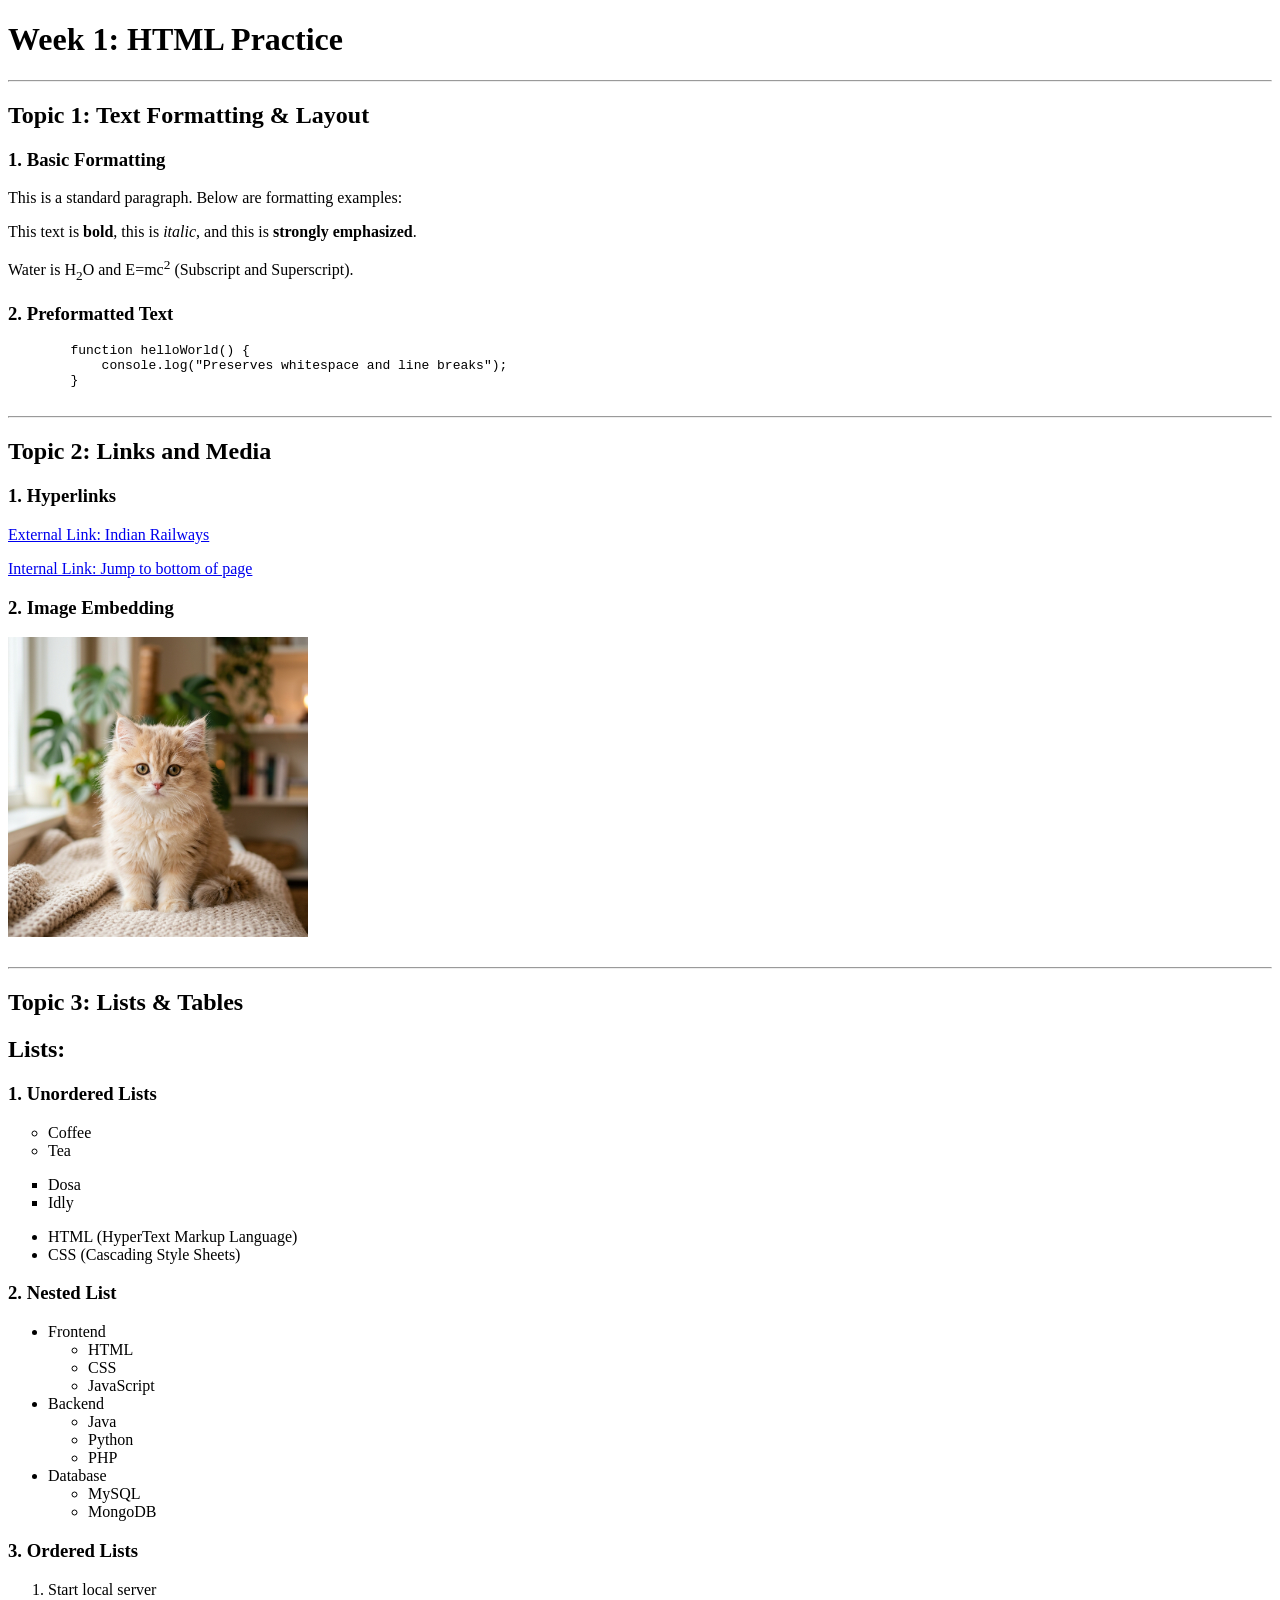
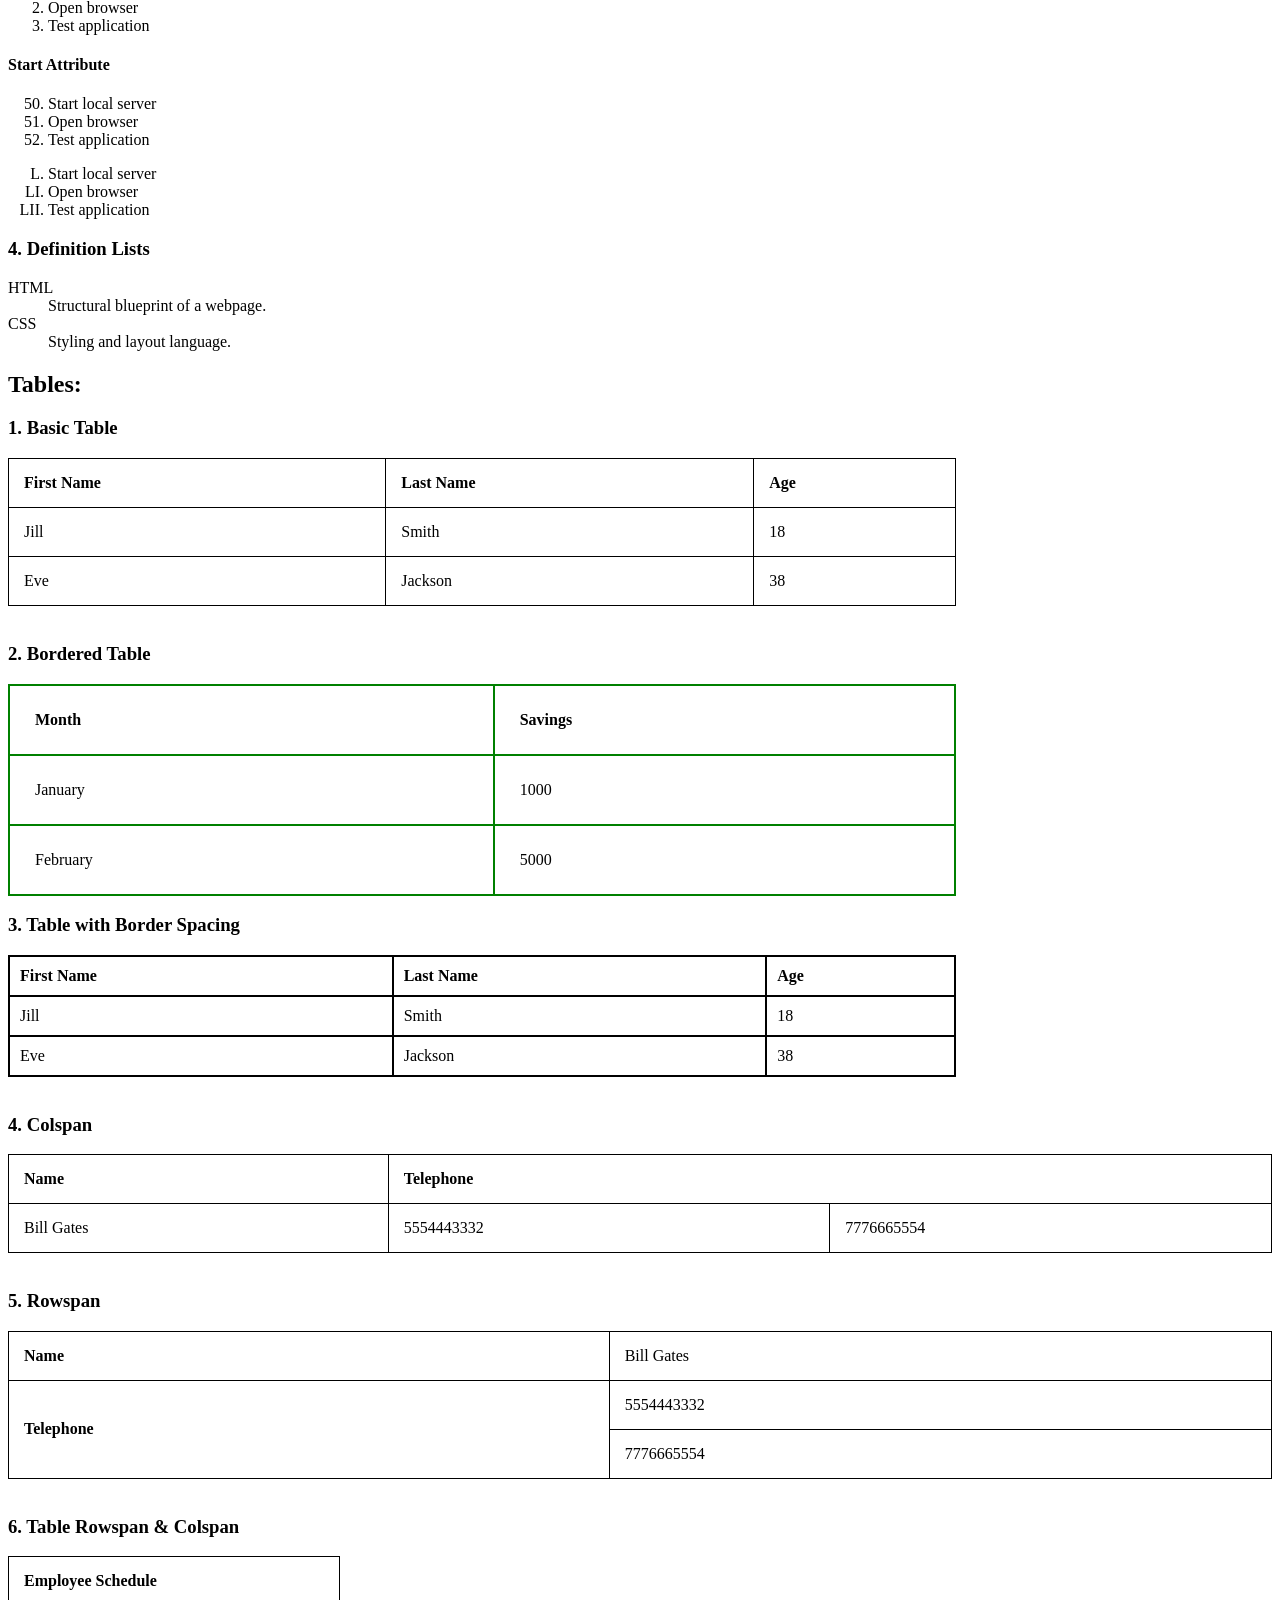
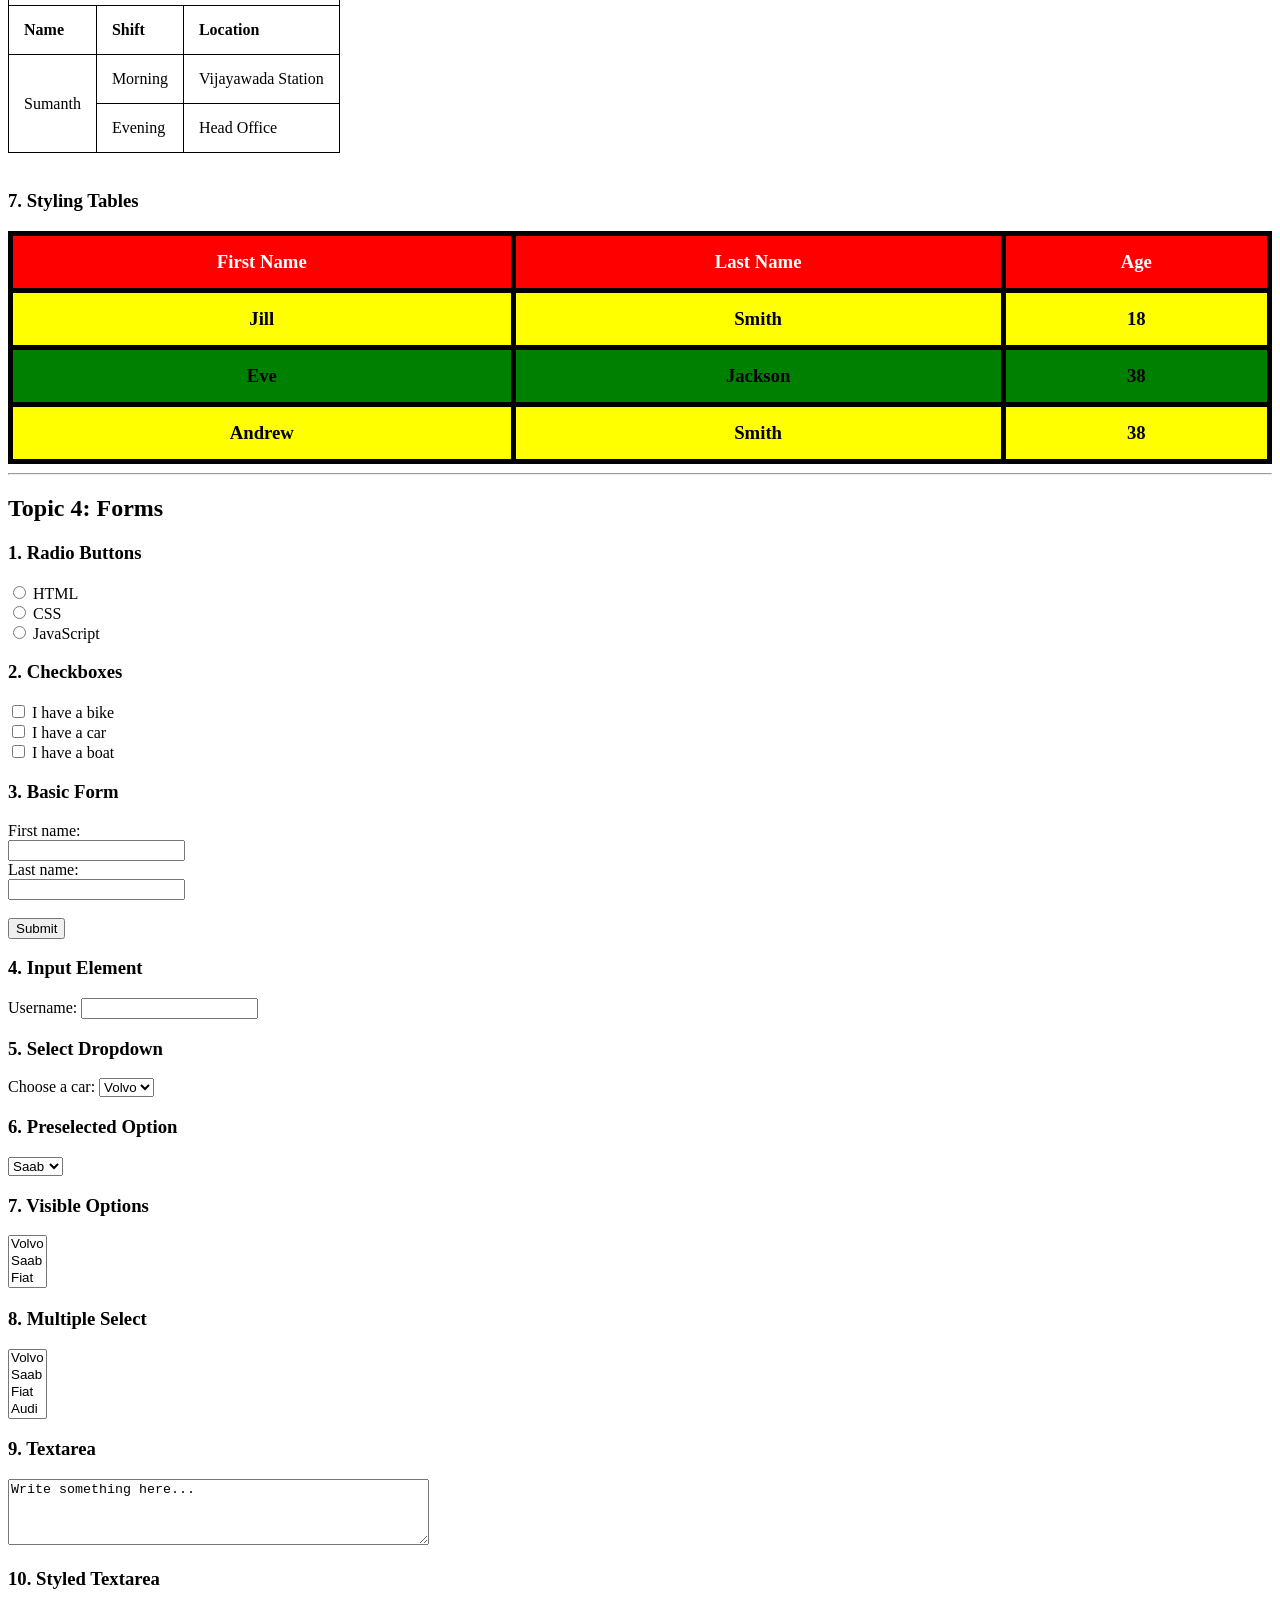
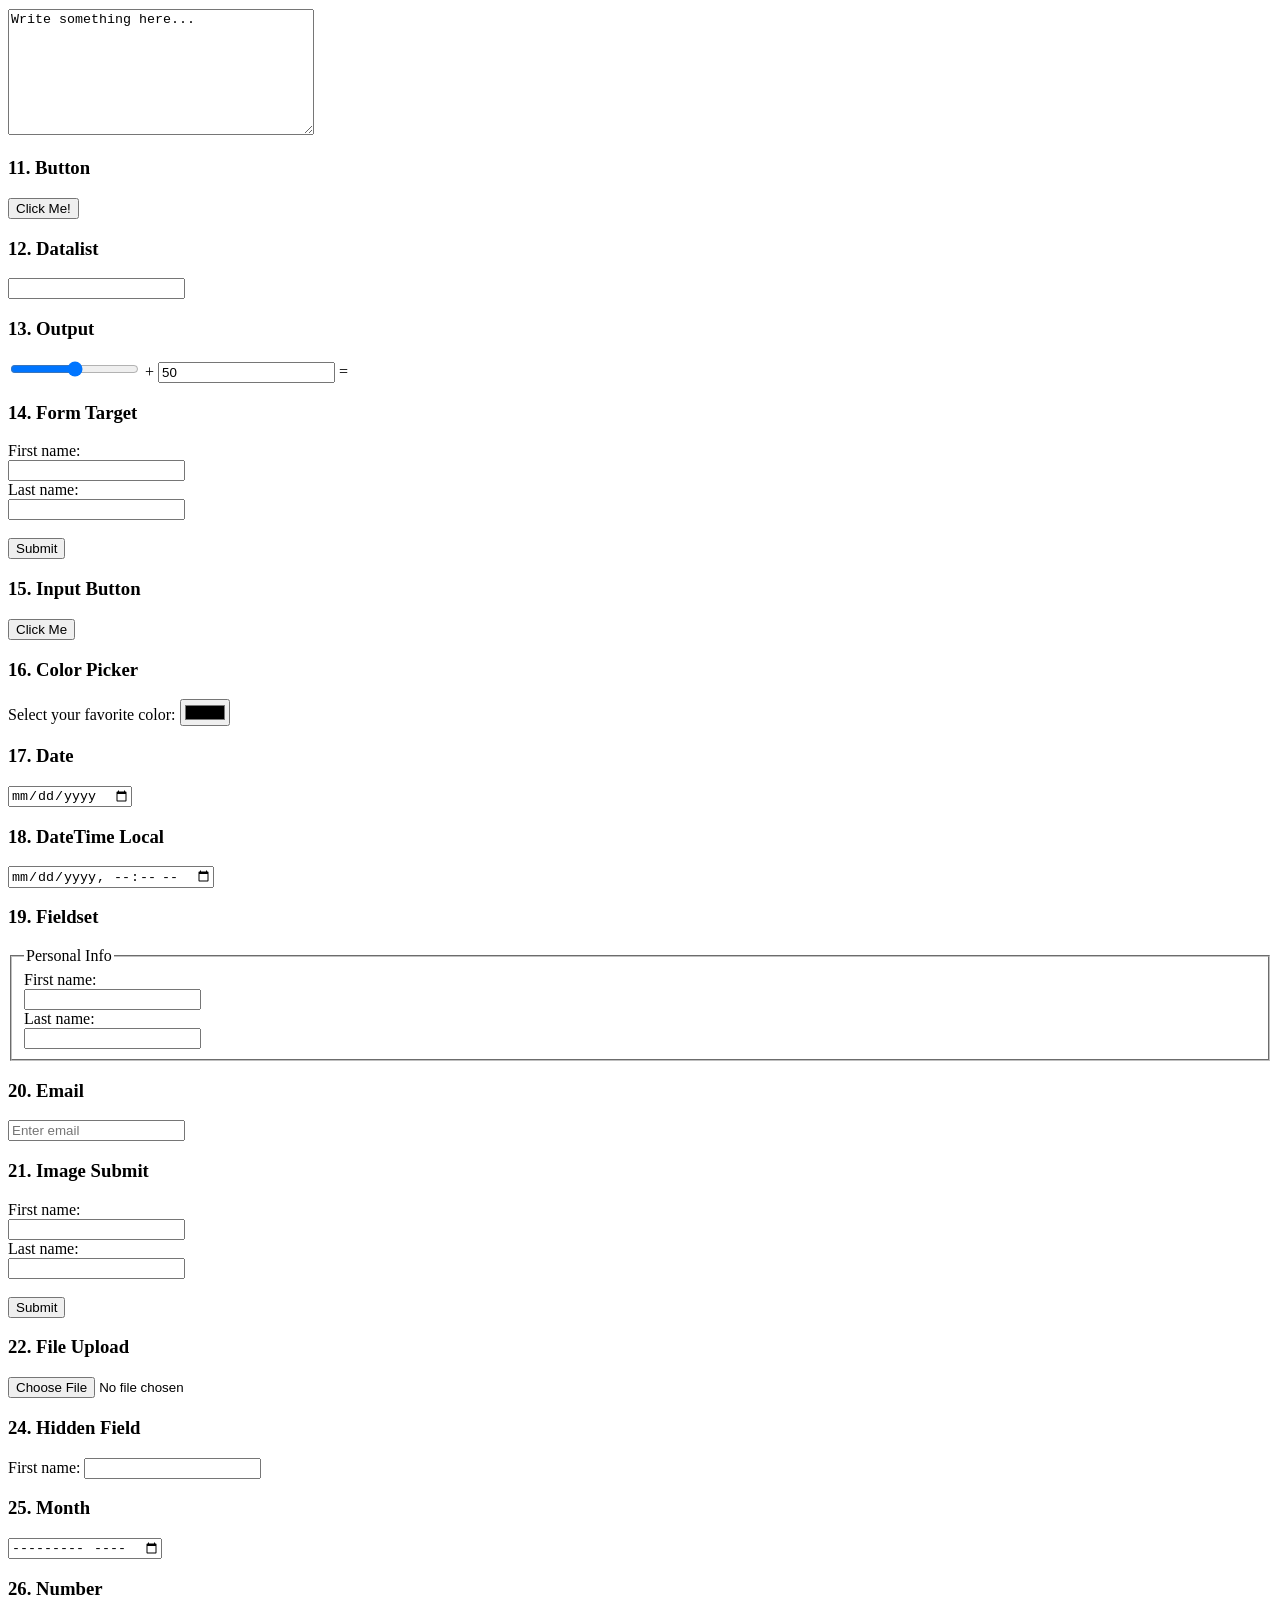
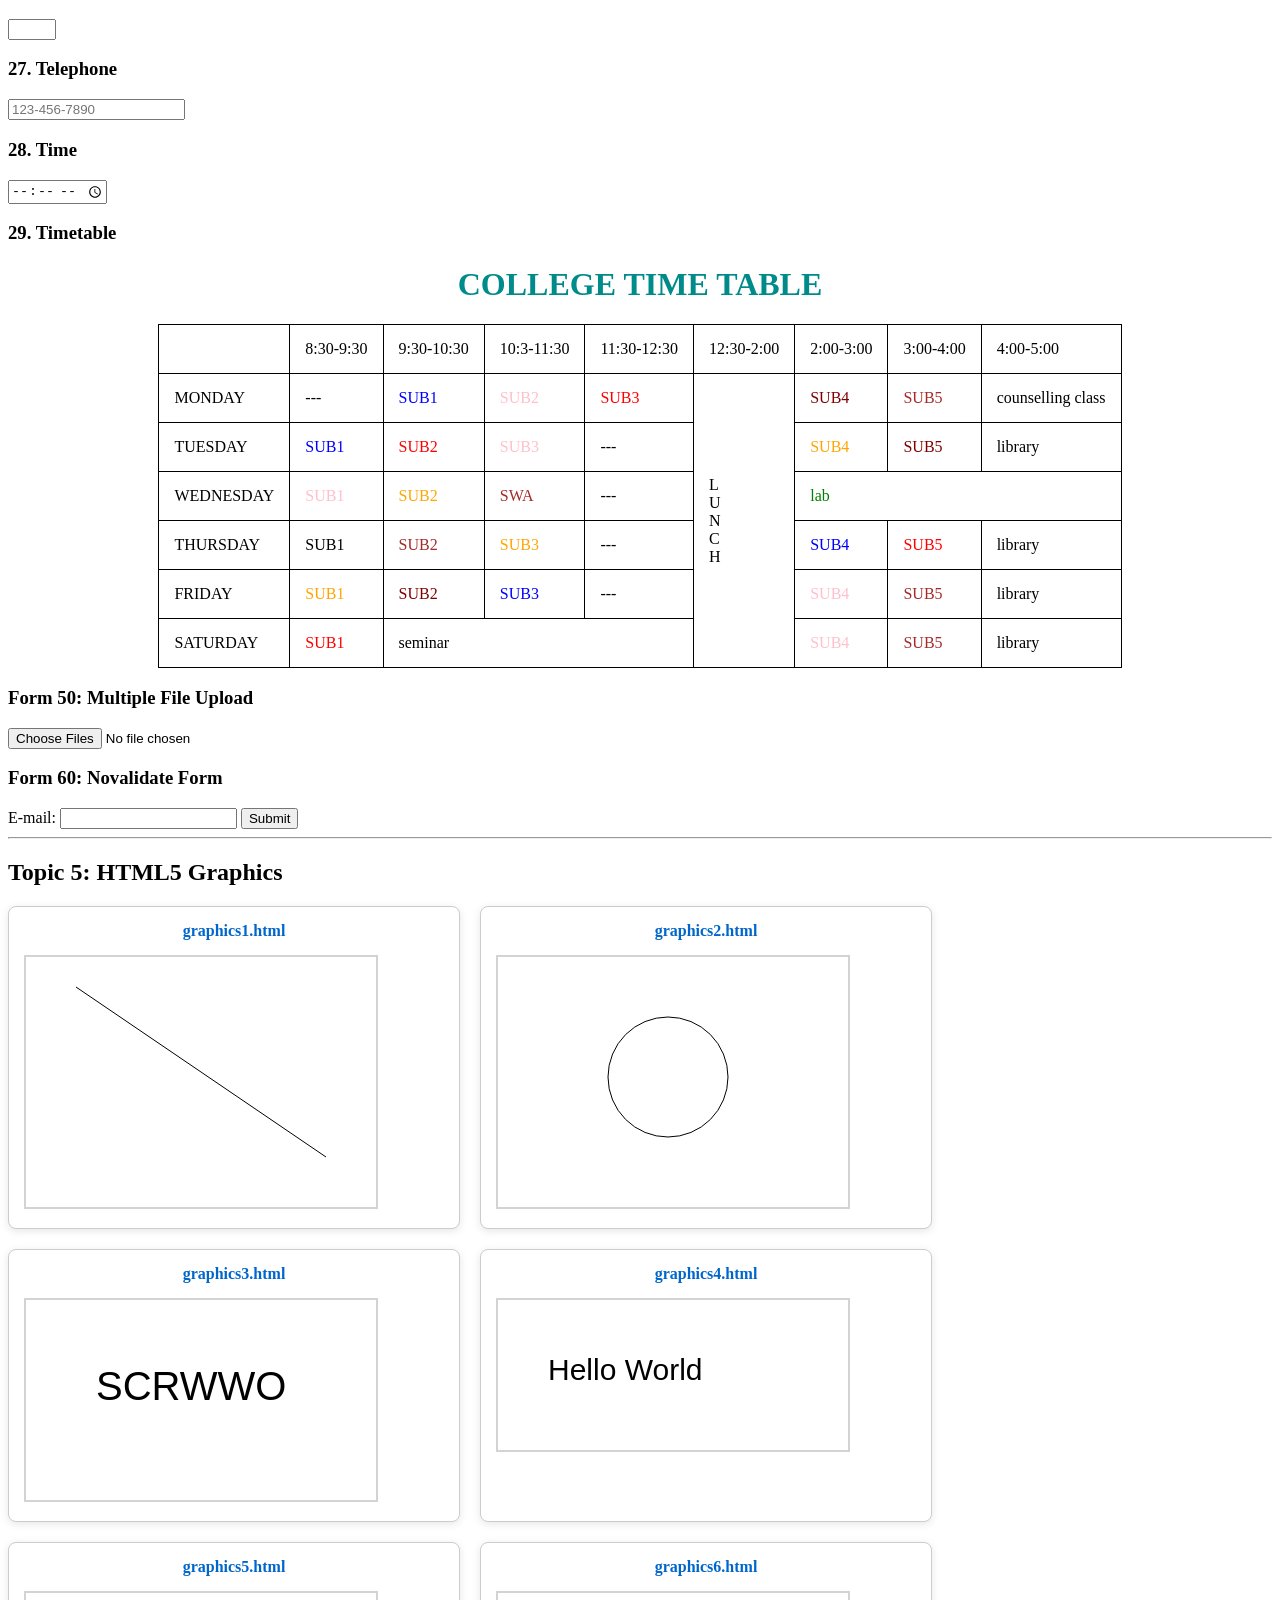
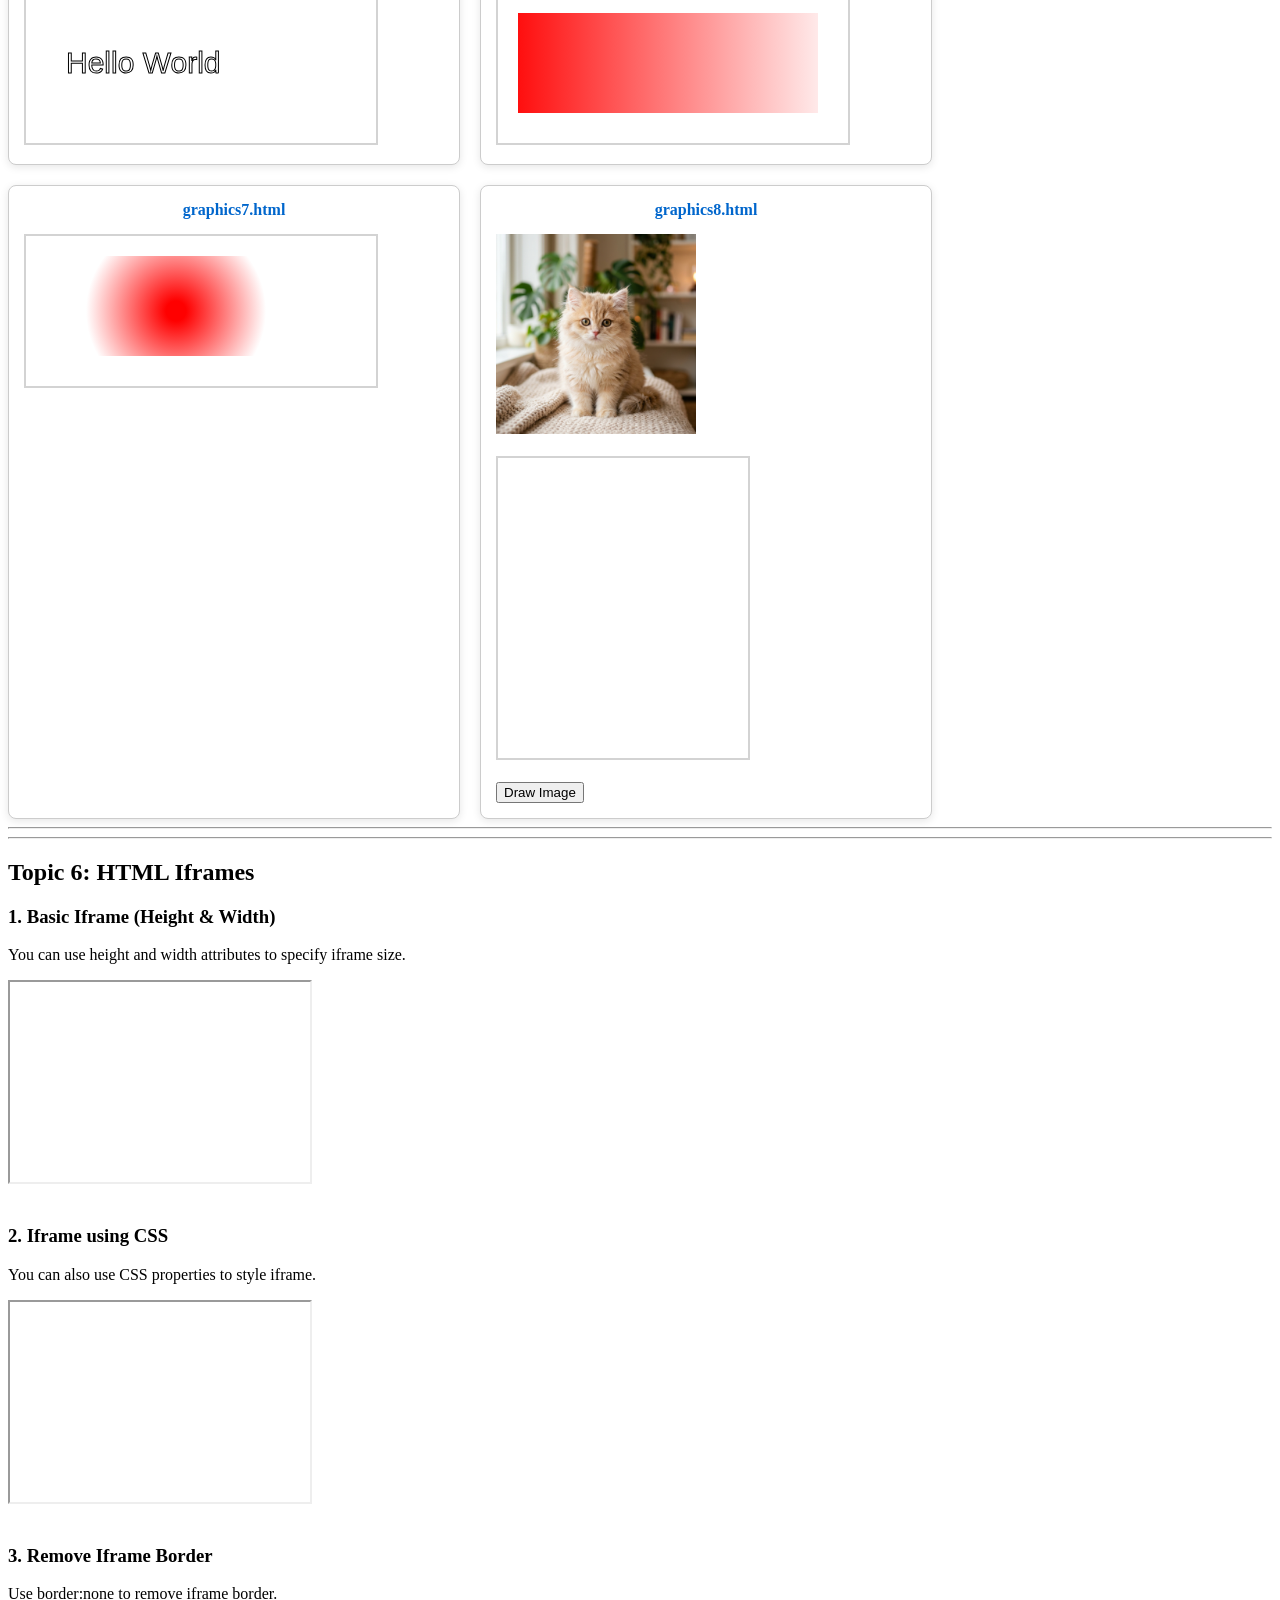
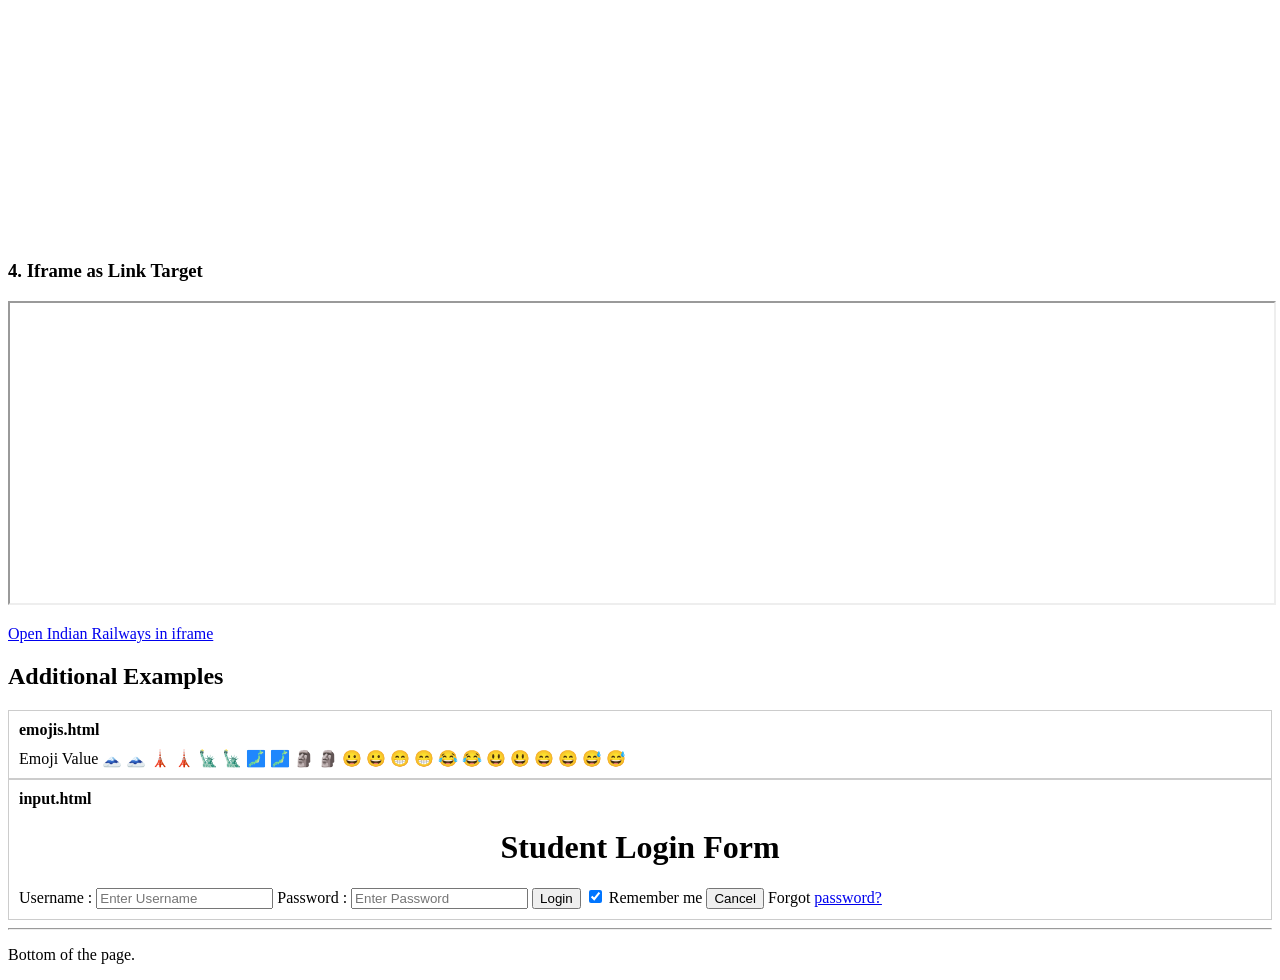
<file: Week 1/practice.html>
<!DOCTYPE html>
<html>
<head>
    <title>HTML Practice</title>
</head>
<body>
    <h1>Week 1: HTML Practice</h1>
    <hr>

    <!-- TOPIC 1: Text Formatting -->
    <h2>Topic 1: Text Formatting & Layout</h2>
    
    <h3>1. Basic Formatting</h3>
    <p>This is a standard paragraph. Below are formatting examples:</p>
    <p>This text is <b>bold</b>, this is <i>italic</i>, and this is <strong>strongly emphasized</strong>.</p>
    <p>Water is H<sub>2</sub>O and E=mc<sup>2</sup> (Subscript and Superscript).</p>

    <h3>2. Preformatted Text</h3>
    <pre>
        function helloWorld() {
            console.log("Preserves whitespace and line breaks");
        }
    </pre>

    <hr>

    <!-- TOPIC 2: Links & Media -->
    <h2>Topic 2: Links and Media</h2>
    
    <h3>1. Hyperlinks</h3>
    <p><a href="https://indianrailways.gov.in" target="_blank">External Link: Indian Railways</a></p>
    <p><a href="#bottom">Internal Link: Jump to bottom of page</a></p>

    <h3>2. Image Embedding</h3>
    <!-- Using a placeholder image for practice -->
    <img src="cat.png"
         alt="Cute Cat"
         width="300"
         height="300">

    <br><br>

    <hr>

    <!-- TOPIC 3: Lists & Tables -->
    <h2>Topic 3: Lists & Tables</h2>
    <h2>Lists:</h2>
    <h3>1. Unordered Lists</h3>
    <ul style = "list-style-type : circle;">
	<li>Coffee</li>
	<li>Tea</li>
    </ul>
    
    <ul style = "list-style-type : square;">
	<li>Dosa</li>
	<li>Idly</li>
    </ul>

    <ul>
        <li>HTML (HyperText Markup Language)</li>
        <li>CSS (Cascading Style Sheets)</li>
    </ul>
    <h3>2. Nested List</h2>

    <ul>
        <li>Frontend
            <ul>
                <li>HTML</li>
                <li>CSS</li>
                <li>JavaScript</li>
            </ul>
        </li>

        <li>Backend
            <ul>
                <li>Java</li>
                <li>Python</li>
                <li>PHP</li>
            </ul>
        </li>

        <li>Database
            <ul>
                <li>MySQL</li>
                <li>MongoDB</li>
            </ul>
        </li>
    </ul>
    <h3>3. Ordered Lists</h3>	
    <ol>
        <li>Start local server</li>
        <li>Open browser</li>
        <li>Test application</li>
    </ol>
    <h4>Start Attribute</h4>
    <ol start = "50">
        <li>Start local server</li>
        <li>Open browser</li>
        <li>Test application</li>
    </ol>
    <ol Type = "I" start = "50">
        <li>Start local server</li>
        <li>Open browser</li>
        <li>Test application</li>
    </ol>


    <h3>4. Definition Lists</h3>
    <dl>
        <dt>HTML</dt>
        <dd>Structural blueprint of a webpage.</dd>
        <dt>CSS</dt>
        <dd>Styling and layout language.</dd>
    </dl>
<h2>Tables:</h2>
    <h3>1. Basic Table</h3>
    <table style = "width:75%">
    <tr>
	<th>First Name</th>
	<th>Last Name</th>
	<th>Age</th>
    </tr>
    <tr>
	<td>Jill</td>
	<td>Smith</td>
	<td>18</td>
    </tr>
    <tr>
	<td>Eve</td>
	<td>Jackson</td>
	<td>38</td>
    </tr>
    </table>
    <br>
<h3>2. Bordered Table</h3>
<style>
.greenTable,
.greenTable th,
.greenTable td{
    border:2px solid green;
    border-collapse:collapse;
}

.greenTable th,
.greenTable td{
    padding:25px;
    text-align:left;
}
</style>

<table class="greenTable" style="width:75%">
    <tr>
        <th>Month</th>
        <th>Savings</th>
        
    </tr>
    <tr>
        <td>January</td>
        <td>1000</td>
        
    </tr>
    <tr>
        <td>February</td>
        <td>5000</td>
        
    </tr>
</table>
<h3>3. Table with Border Spacing</h3>

<style>
    table.spaceTable,
    table.spaceTable th,
    table.spaceTable td {
        border: 2px solid black;
        padding: 10px;
    }

    table.spaceTable {
        border-spacing: 20px;
    }
</style>

<table class="spaceTable" style="width:75%">
    <tr>
        <th>First Name</th>
        <th>Last Name</th>
        <th>Age</th>
    </tr>

    <tr>
        <td>Jill</td>
        <td>Smith</td>
        <td>18</td>
    </tr>

    <tr>
        <td>Eve</td>
        <td>Jackson</td>
        <td>38</td>
    </tr>
</table>

<br>
<h3>4. Colspan</h3>
<style>
table,th,td{border: 1px solid black;border-collapse:collapse;}th,td{padding:15px;text-align:left;}</style>
<table style = "width:100%">
<tr>
<th>Name</th>
<th colspan = "2">Telephone</th>
</tr>
<tr>
<td>Bill Gates</td>
<td>5554443332</td>
<td>7776665554</td>
</tr>
</table>
<br>
<h3>5. Rowspan</h3>
<style>
table,th,td{border: 1px solid black;border-collapse:collapse;}th,td{padding:15px;text-align:left;}</style>
<table style = "width:100%">
<tr>
<th>Name</th>
<td>Bill Gates</td>
</tr>
<tr>
<th rowspan = "2">Telephone</th>
<td>5554443332</td>
</tr>
<tr>
<td>7776665554</td>
</tr>
</table>
<br>

    <h3>6. Table Rowspan & Colspan</h3>
    <table border="1" cellpadding="5" cellspacing="0">
        <tr>
            <th colspan="3">Employee Schedule </th>
        </tr>
        <tr>
            <th>Name</th>
            <th>Shift</th>
            <th>Location</th>
        </tr>
        <tr>
            <td rowspan="2">Sumanth</td>
            <td>Morning</td>
            <td>Vijayawada Station</td>
        </tr>
        <tr>
            <td>Evening</td>
            <td>Head Office</td>
        </tr>
    </table>
<br>

<style>
#to1{
    width:100%;
}

#to1, #to1 th, #to1 td{
    border:5px solid black;
    border-collapse:collapse;
}

#to1 th, #to1 td{
    padding:15px;
    text-align:center;
}

#to1 tr:nth-child(even){
    background-color:yellow;
}

#to1 tr:nth-child(odd){
    background-color:green;
}

#to1 th{
    background-color:red;
    color:white;
}
</style>
<h3>7. Styling Tables<h3>
<table id="to1">
    <tr>
        <th>First Name</th>
        <th>Last Name</th>
        <th>Age</th>
    </tr>

    <tr>
        <td>Jill</td>
        <td>Smith</td>
        <td>18</td>
    </tr>

    <tr>
        <td>Eve</td>
        <td>Jackson</td>
        <td>38</td>
    </tr>

    <tr>
        <td>Andrew</td>
        <td>Smith</td>
        <td>38</td>
    </tr>
</table>
    <hr>

<!-- TOPIC 4: Forms -->
    <h2>Topic 4: Forms</h2>
    <!-- Form 1 -->
<h3>1. Radio Buttons</h3>
<form>
  <input type="radio" id="html" name="fav_language">
  <label for="html">HTML</label><br>
  <input type="radio" id="css" name="fav_language">
  <label for="css">CSS</label><br>
  <input type="radio" id="javascript" name="fav_language">
  <label for="javascript">JavaScript</label>
</form>

<!-- Form 2 -->
<h3>2. Checkboxes</h3>
<form>
  <input type="checkbox" id="vehicle1">
  <label for="vehicle1">I have a bike</label><br>
  <input type="checkbox" id="vehicle2">
  <label for="vehicle2">I have a car</label><br>
  <input type="checkbox" id="vehicle3">
  <label for="vehicle3">I have a boat</label>
</form>

<!-- Form 3 -->
<h3>3. Basic Form</h3>
<form>
  <label>First name:</label><br>
  <input type="text"><br>
  <label>Last name:</label><br>
  <input type="text"><br><br>
  <input type="submit">
</form>

<!-- Form 4 -->
<h3>4. Input Element</h3>
<form>
  <label>Username:</label>
  <input type="text">
</form>

<!-- Form 5 -->
<h3>5. Select Dropdown</h3>
<form>
  <label>Choose a car:</label>
  <select>
    <option>Volvo</option>
    <option>Saab</option>
    <option>Fiat</option>
    <option>Audi</option>
  </select>
</form>

<!-- Form 6 -->
<h3>6. Preselected Option</h3>
<form>
  <select>
    <option>Volvo</option>
    <option selected>Saab</option>
    <option>Fiat</option>
    <option>Audi</option>
  </select>
</form>

<!-- Form 7 -->
<h3>7. Visible Options</h3>
<form>
  <select size="3">
    <option>Volvo</option>
    <option>Saab</option>
    <option>Fiat</option>
    <option>Audi</option>
  </select>
</form>

<!-- Form 8 -->
<h3>8. Multiple Select</h3>
<form>
  <select multiple>
    <option>Volvo</option>
    <option>Saab</option>
    <option>Fiat</option>
    <option>Audi</option>
  </select>
</form>

<!-- Form 9 -->
<h3>9. Textarea</h3>
<form>
  <textarea rows="4" cols="50">
Write something here...
  </textarea>
</form>

<!-- Form 10 -->
<h3>10. Styled Textarea</h3>
<form>
  <textarea style="width:300px; height:120px;">
Write something here...
  </textarea>
</form>

<!-- Form 11 -->
<h3>11. Button</h3>
<button type="button" onclick="alert('Hello!')">Click Me!</button>

<!-- Form 12 -->
<h3>12. Datalist</h3>
<form>
  <input list="browsers" name="browser">
  <datalist id="browsers">
    <option value="Chrome">
    <option value="Firefox">
    <option value="Opera">
    <option value="Safari">
  </datalist>
</form>

<!-- Form 13 -->
<h3>13. Output</h3>
<form oninput="x.value=parseInt(a.value)+parseInt(b.value)">
  <input type="range" id="a" value="50">
  +
  <input type="number" id="b" value="50">
  =
  <output name="x"></output>
</form>

<!-- Form 14 -->
<h3>14. Form Target</h3>
<form target="_blank">
  <label>First name:</label><br>
  <input type="text"><br>
  <label>Last name:</label><br>
  <input type="text"><br><br>
  <input type="submit">
</form>

<!-- Form 15 -->
<h3>15. Input Button</h3>
<input type="button" value="Click Me">

<!-- Form 16 -->
<h3>16.  Color Picker</h3>
<form>
  Select your favorite color:
  <input type="color">
</form>

<!-- Form 17 -->
<h3>17.  Date</h3>
<input type="date">

<!-- Form 18 -->
<h3>18.  DateTime Local</h3>
<input type="datetime-local">

<!-- Form 19 -->
<h3>19.  Fieldset</h3>
<form>
  <fieldset>
    <legend>Personal Info</legend>
    First name:<br>
    <input type="text"><br>
    Last name:<br>
    <input type="text">
  </fieldset>
</form>

<!-- Form 20 -->
<h3>20. Email</h3>
<input type="email" placeholder="Enter email">

<!-- Form 21 -->
<h3>21. Image Submit</h3>
<form>
  First name:<br>
  <input type="text"><br>
  Last name:<br>
  <input type="text"><br><br>
  <input type="submit">
</form>

<!-- Form 22 -->
<h3>22. File Upload</h3>
<input type="file">

<!-- Form  24 -->
<h3>24. Hidden Field</h3>
<form>
  First name:
  <input type="text"><br>
  <input type="hidden" value="hiddenValue">
</form>

<!-- Form  25 -->
<h3>25. Month</h3>
<input type="month">

<!-- Form  26 -->
<h3>26. Number</h3>
<input type="number" min="1" max="10">
 <!-- Form 27 -->
<h3>27.  Telephone</h3>
<input type="tel" placeholder="123-456-7890">

<!-- Form 28 -->
<h3>28.  Time</h3>
<input type="time">

<!-- Form 29 -->
<h3>29.  Timetable</h3>
<H1><FONT COLOR="DARKCYAN"><CENTER>COLLEGE TIME TABLE</FONT></H1>
<table border="2" cellspacing="3" align="center">
<tr>
 <td align="center">
 <td>8:30-9:30
 <td>9:30-10:30
 <td>10:3-11:30
 <td>11:30-12:30
 <td>12:30-2:00
 <td>2:00-3:00
 <td>3:00-4:00
 <td>4:00-5:00
</tr>
<tr>
 <td align="center">MONDAY
 <td align="center">---<td align="center"><font color="blue">SUB1<br>
 <td align="center"><font color="pink">SUB2<br>
 <td align="center"><font color="red">SUB3<br>
 <td rowspan="6"align="center">L<br>U<br>N<br>C<br>H
 <td align="center"><font color="maroon">SUB4<br>
 <td align="center"><font color="brown">SUB5<br>
 <td align="center">counselling class
</tr>
<tr>
 <td align="center">TUESDAY
 <td align="center"><font color="blue">SUB1<br>
 <td align="center"><font color="red">SUB2<br>
 <td align="center"><font color="pink">SUB3<br>
 <td align="center">---
 <td align="center"><font color="orange">SUB4<BR>
 <td align="center"><font color="maroon">SUB5<br>
 <td align="center">library
</tr>
<tr>
 <td align="center">WEDNESDAY
 <td align="center"><font color="pink">SUB1<br>
 <td align="center"><font color="orange">SUB2<BR>
 <td align="center"><font color="brown">SWA<br>
 <td align="center">---
 <td colspan="3" align="center"><font color="green"> lab
</tr>
<tr>
 <td align="center">THURSDAY
 <td align="center">SUB1<br>
 <td align="center"><font color="brown">SUB2<br>
 <td align="center"><font color="orange">SUB3<BR>
 <td align="center">---
 <td align="center"><font color="blue">SUB4<br>
 <td align="center"><font color="red">SUB5<br>
 <td align="center">library
</tr>
<tr>
 <td align="center">FRIDAY
 <td align="center"><font color="orange">SUB1<BR>
 <td align="center"><font color="maroon">SUB2<br>
 <td align="center"><font color="blue">SUB3<br>
 <td align="center">---
 <td align="center"><font color="pink">SUB4<br>
 <td align="center"><font color="brown">SUB5<br>
 <td align="center">library
</tr>
<tr>
 <td align="center">SATURDAY
 <td align="center"><font color="red">SUB1<br>
 <td colspan="3" align="center">seminar
 <td align="center"><font color="pink">SUB4<br>
 <td align="center"><font color="brown">SUB5<br>
 <td align="center">library
</tr>

</table>

<!-- Form 50 -->
<h3>Form 50: Multiple File Upload</h3>
<input type="file" multiple>

<!-- Form 60 -->
<h3>Form 60: Novalidate Form</h3>
<form novalidate>
  E-mail:
  <input type="email">
  <input type="submit">
</form>
<!-- TOPIC 5: Graphics -->
<hr>
<h2>Topic 5: HTML5 Graphics</h2>

<style>
#graphics-gallery{
    display:flex;
    flex-wrap:wrap;
    gap:20px;
    justify-content:flex-start;
}

.graphics-card{
    width:420px;
    border:1px solid #ccc;
    border-radius:8px;
    padding:15px;
    background:#fff;
    box-shadow:0 2px 8px rgba(0,0,0,.1);
}

.graphics-card h4{
    margin:0 0 15px;
    text-align:center;
    color:#0066cc;
}

.graphics-card canvas,
.graphics-card img{
    max-width:100%;
}
</style>

<div id="graphics-gallery">

    <!-- Graphics 1 -->
    <div class="graphics-card">
        <h4>graphics1.html</h4>

        <canvas id="canvas1" width="350" height="250" style="border:2px solid #d3d3d3;"></canvas>

        <script>
        var c=document.getElementById("canvas1");
        var ctx=c.getContext("2d");
        ctx.moveTo(50,30);
        ctx.lineTo(300,200);
        ctx.stroke();
        </script>
    </div>

    <!-- Graphics 2 -->
    <div class="graphics-card">
        <h4>graphics2.html</h4>

        <canvas id="canvas2" width="350" height="250" style="border:2px solid #d3d3d3;"></canvas>

        <script>
        var c=document.getElementById("canvas2");
        var ctx=c.getContext("2d");
        ctx.beginPath();
        ctx.arc(170,120,60,0,2*Math.PI);
        ctx.stroke();
        </script>
    </div>

    <!-- Graphics 3 -->
    <div class="graphics-card">
        <h4>graphics3.html</h4>

        <canvas id="canvas3" width="350" height="200" style="border:2px solid #d3d3d3;"></canvas>

        <script>
        var c=document.getElementById("canvas3");
        var ctx=c.getContext("2d");
        ctx.font="40px Arial";
        ctx.fillText("SCRWWO",70,100);
        </script>
    </div>

    <!-- Graphics 4 -->
    <div class="graphics-card">
        <h4>graphics4.html</h4>

        <canvas id="canvas4" width="350" height="150" style="border:2px solid #d3d3d3;"></canvas>

        <script>
        var c=document.getElementById("canvas4");
        var ctx=c.getContext("2d");
        ctx.font="30px Arial";
        ctx.fillText("Hello World",50,80);
        </script>
    </div>

    <!-- Graphics 5 -->
    <div class="graphics-card">
        <h4>graphics5.html</h4>

        <canvas id="canvas5" width="350" height="150" style="border:2px solid #d3d3d3;"></canvas>

        <script>
        var c=document.getElementById("canvas5");
        var ctx=c.getContext("2d");
        ctx.font="30px Arial";
        ctx.strokeText("Hello World",40,80);
        </script>
    </div>

    <!-- Graphics 6 -->
    <div class="graphics-card">
        <h4>graphics6.html</h4>

        <canvas id="canvas6" width="350" height="150" style="border:2px solid #d3d3d3;"></canvas>

        <script>
        var c=document.getElementById("canvas6");
        var ctx=c.getContext("2d");

        var grd=ctx.createLinearGradient(0,0,350,0);
        grd.addColorStop(0,"red");
        grd.addColorStop(1,"white");

        ctx.fillStyle=grd;
        ctx.fillRect(20,20,300,100);
        </script>
    </div>

    <!-- Graphics 7 -->
    <div class="graphics-card">
        <h4>graphics7.html</h4>

        <canvas id="canvas7" width="350" height="150" style="border:2px solid #d3d3d3;"></canvas>

        <script>
        var c=document.getElementById("canvas7");
        var ctx=c.getContext("2d");

        var grd=ctx.createRadialGradient(150,75,10,150,75,90);
        grd.addColorStop(0,"red");
        grd.addColorStop(1,"white");

        ctx.fillStyle=grd;
        ctx.fillRect(20,20,300,100);
        </script>
    </div>

    <!-- Graphics 8 -->
    <div class="graphics-card">
        <h4>graphics8.html</h4>

        <img id="cat" src="cat.png" width="200" alt="Image">

        <br><br>

        <canvas id="canvas8" width="250" height="300" style="border:2px solid #d3d3d3;"></canvas>

        <br><br>

        <button onclick="drawImageCanvas()">Draw Image</button>

        <script>
        function drawImageCanvas(){
            var c=document.getElementById("canvas8");
            var ctx=c.getContext("2d");
            var img=document.getElementById("cat");
            ctx.drawImage(img,10,10);
        }
        </script>
    </div>

</div>
    <hr>
<hr>

<!-- TOPIC 6: HTML Iframes -->
<h2>Topic 6: HTML Iframes</h2>

<h3>1. Basic Iframe (Height & Width)</h3>
<p>You can use height and width attributes to specify iframe size.</p>
<iframe src="https://www.wikipedia.org" height="200" width="300" title="Iframe Example"></iframe>

<br><br>

<h3>2. Iframe using CSS</h3>
<p>You can also use CSS properties to style iframe.</p>
<iframe src="https://www.example.com"
        style="height:200px; width:300px;"
        title="Iframe Example">
</iframe>

<br><br>

<h3>3. Remove Iframe Border</h3>
<p>Use border:none to remove iframe border.</p>
<iframe src="https://www.example.com"
        style="border:none; height:200px; width:300px;"
        title="Iframe Example">
</iframe>

<br><br>

<h3>4. Iframe as Link Target</h3>
<iframe src="" name="iframe_a" height="300px" width="100%" title="Iframe Example"></iframe>

<p>
    <a href="https://www.indianrailways.gov.in" target="iframe_a">
        Open Indian Railways in iframe
    </a>
</p>
    <!-- ADDITIONAL PRACTICES FROM WORKSPACE (INLINE IFRAMES) -->
    <h2>Additional Examples </h2>
        
    



    </div>
    <div style="border: 1px solid #ccc; padding: 10px; background-color: #fff;">
        <h4 style="margin: 0 0 10px 0;">emojis.html</h4>
        <div>
Emoji	Value	
🗻	&#128507;	
🗼	&#128508;	
🗽	&#128509;	
🗾	&#128510;	
🗿	&#128511;	
😀	&#128512;	
😁	&#128513;	
😂	&#128514;	
😃	&#128515;	
😄	&#128516;	
😅	&#128517;
</div>
    </div>
    <div style="border: 1px solid #ccc; padding: 10px; background-color: #fff;">
        <h4 style="margin: 0 0 10px 0;">input.html</h4>
        <div>
<center> <h1> Student Login Form </h1> </center> 
    <form>
        <div class="container"> 
            <label>Username : </label> 
            <input type="text" placeholder="Enter Username" name="username" required>
            <label>Password : </label> 
            <input type="password" placeholder="Enter Password" name="password" required>
            <button type="submit">Login</button> 
            <input type="checkbox" checked="checked"> Remember me 
            <button type="button" class="cancelbtn"> Cancel</button> 
            Forgot <a href="#"> password? </a> 
        </div> 
    </form>
</div>
    </div>
</div>

    <hr>
    <p id="bottom">Bottom of the page.</p>
</body>
</html>
</file>
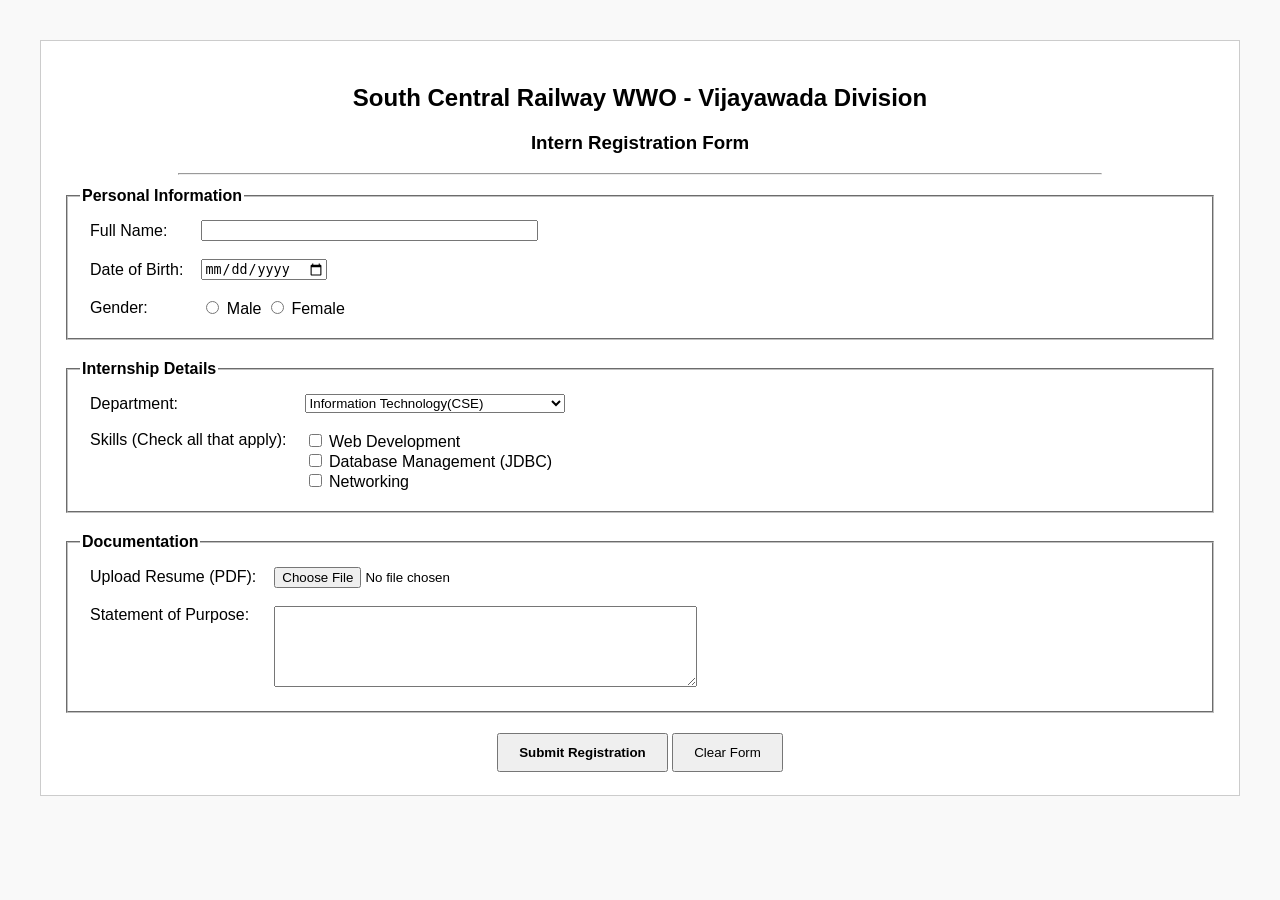
<file: Week 1/project.html>
<!DOCTYPE html>
<html>
<head>
    <title>Intern Onboarding Portal - SCR</title>
</head>
<body style="font-family: Arial, sans-serif; margin: 40px; background-color: #f9f9f9;">

    <table width="100%" border="0" style="background-color: white; border: 1px solid #ccc; padding: 20px;">
        <tr>
            <td align="center">
                <h2>South Central Railway WWO - Vijayawada Division</h2>
                <h3>Intern Registration Form</h3>
                <hr width="80%">
            </td>
        </tr>
        <tr>
            <td>
                <!-- Realistic Project Form -->
                <form action="/submit_registration" method="POST">
                    
                    <fieldset style="margin-bottom: 20px;">
                        <legend><strong>Personal Information</strong></legend>
                        <table cellpadding="8">
                            <tr>
                                <td><label for="fname">Full Name:</label></td>
                                <td><input type="text" id="fname" name="fname" required size="40"></td>
                            </tr>
                            <tr>
                                <td><label for="dob">Date of Birth:</label></td>
                                <td><input type="date" id="dob" name="dob"></td>
                            </tr>
                            <tr>
                                <td>Gender:</td>
                                <td>
                                    <input type="radio" name="gender" value="male" id="g_male"> <label for="g_male">Male</label>
                                    <input type="radio" name="gender" value="female" id="g_female"> <label for="g_female">Female</label>
                                </td>
                            </tr>
                        </table>
                    </fieldset>

                    <fieldset style="margin-bottom: 20px;">
                        <legend><strong>Internship Details</strong></legend>
                        <table cellpadding="8">
                            <tr>
                                <td><label for="dept">Department:</label></td>
                                <td>
                                    <select id="dept" name="dept">
                                        <option value="it">Information Technology(CSE)</option>
                                        <option value="electrical">Electrical Loco Shed(ECE/MECH/CIVIL)</option>
                                        <option value="operations">Operations & Management(ECE)</option>
                                    </select>
                                </td>
                            </tr>
                            <tr>
                                <td valign="top">Skills (Check all that apply):</td>
                                <td>
                                    <input type="checkbox" name="skills" value="web"> Web Development<br>
                                    <input type="checkbox" name="skills" value="db"> Database Management (JDBC)<br>
                                    <input type="checkbox" name="skills" value="networking"> Networking
                                </td>
                            </tr>
                        </table>
                    </fieldset>

                    <fieldset style="margin-bottom: 20px;">
                        <legend><strong>Documentation</strong></legend>
                        <table cellpadding="8">
                            <tr>
                                <td><label for="resume">Upload Resume (PDF):</label></td>
                                <td><input type="file" id="resume" name="resume" accept=".pdf"></td>
                            </tr>
                            <tr>
                                <td valign="top"><label for="cover_letter">Statement of Purpose:</label></td>
                                <td><textarea id="cover_letter" name="cover_letter" rows="5" cols="50"></textarea></td>
                            </tr>
                        </table>
                    </fieldset>

                    <div style="text-align: center; margin-top: 20px;">
                        <input type="hidden" name="form_id" value="intern_reg_2026">
                        <input type="submit" value="Submit Registration" style="padding: 10px 20px; font-weight: bold;">
                        <input type="reset" value="Clear Form" style="padding: 10px 20px;">
                    </div>
                </form>
            </td>
        </tr>
    </table>

</body>
</html>
</file>
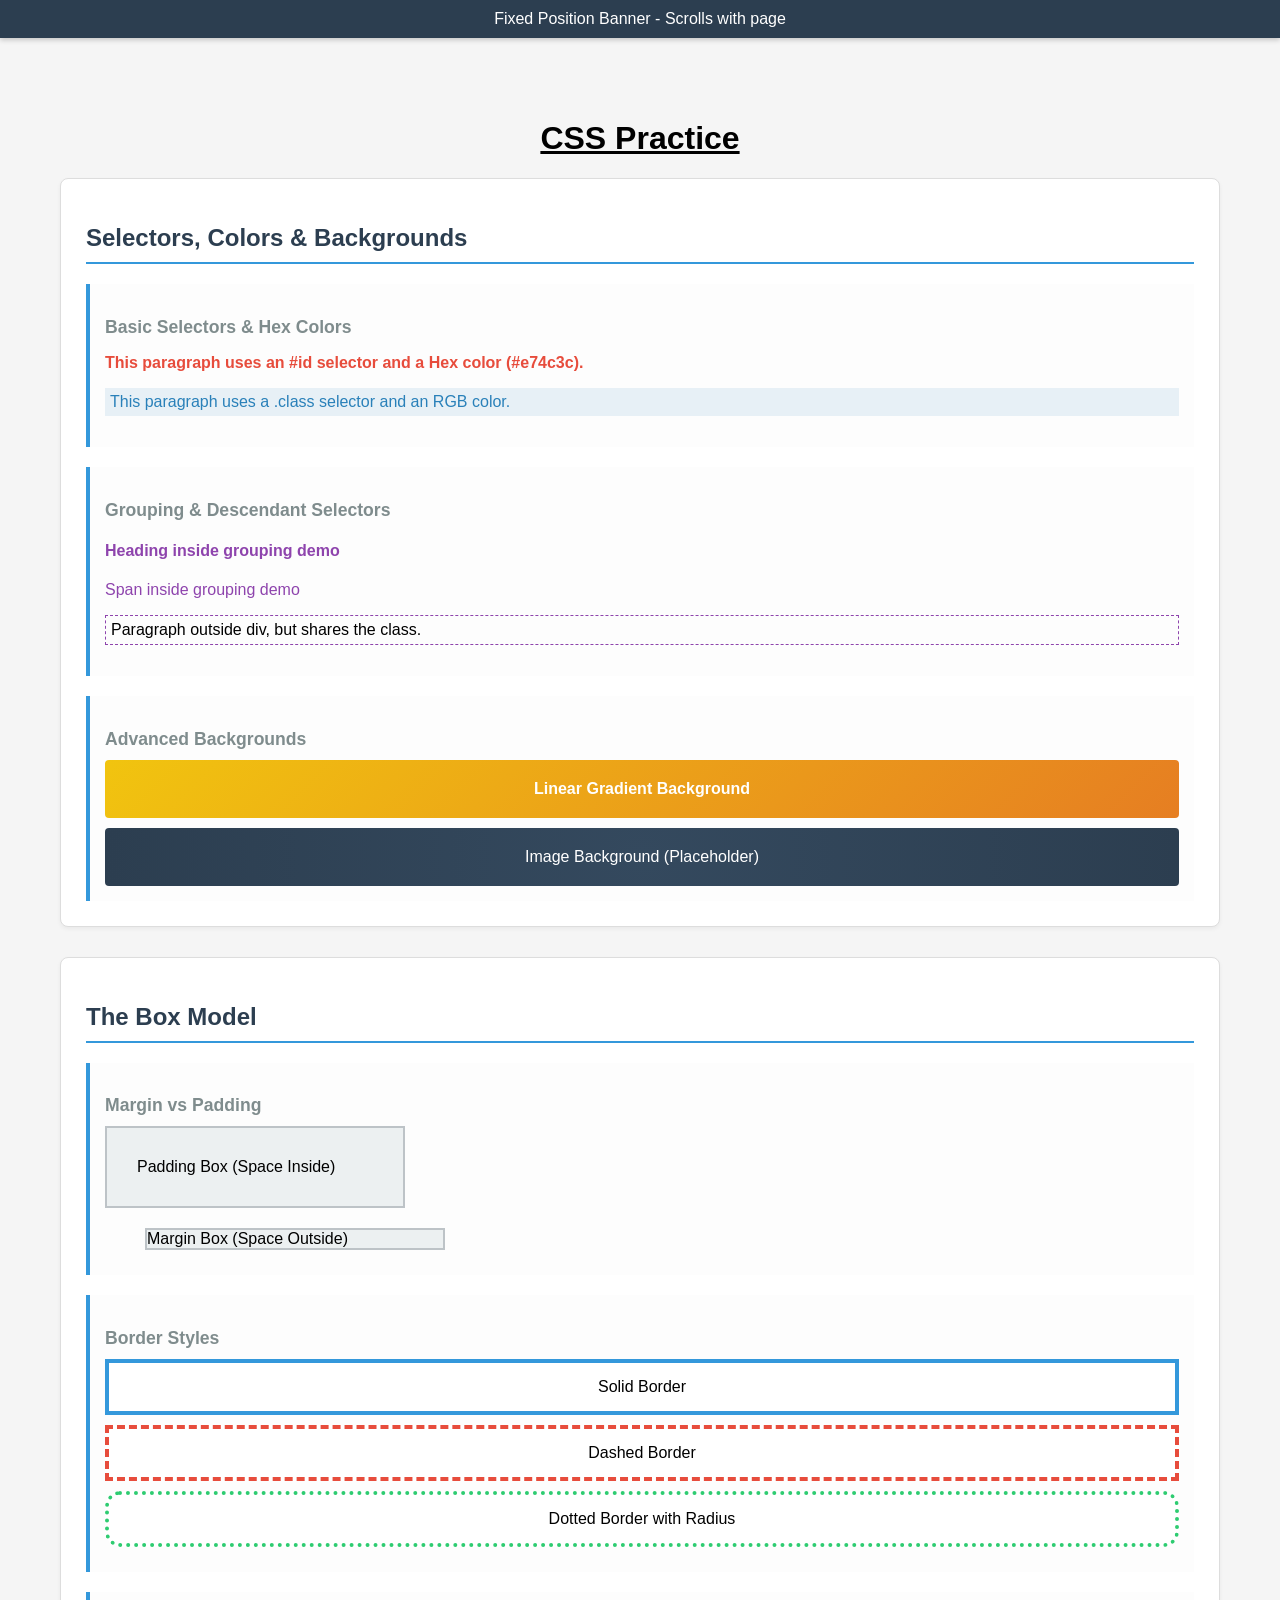
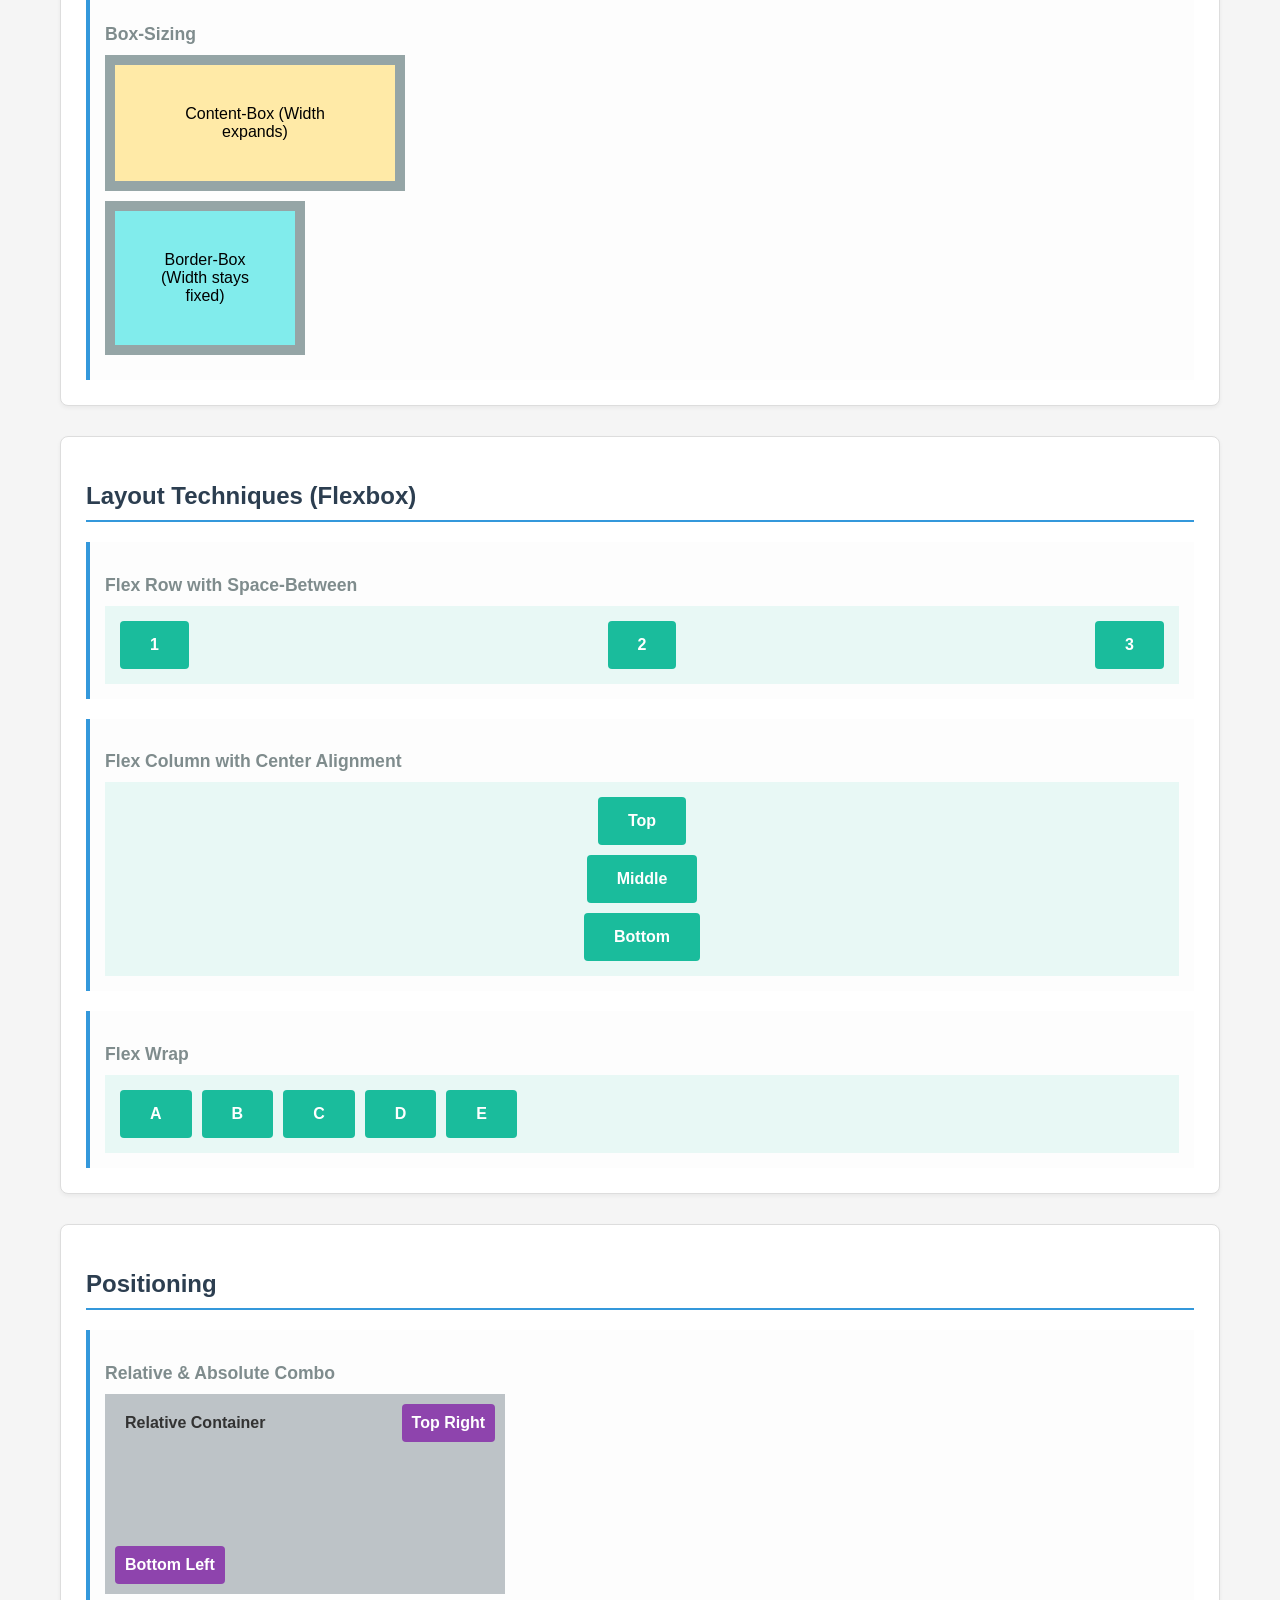
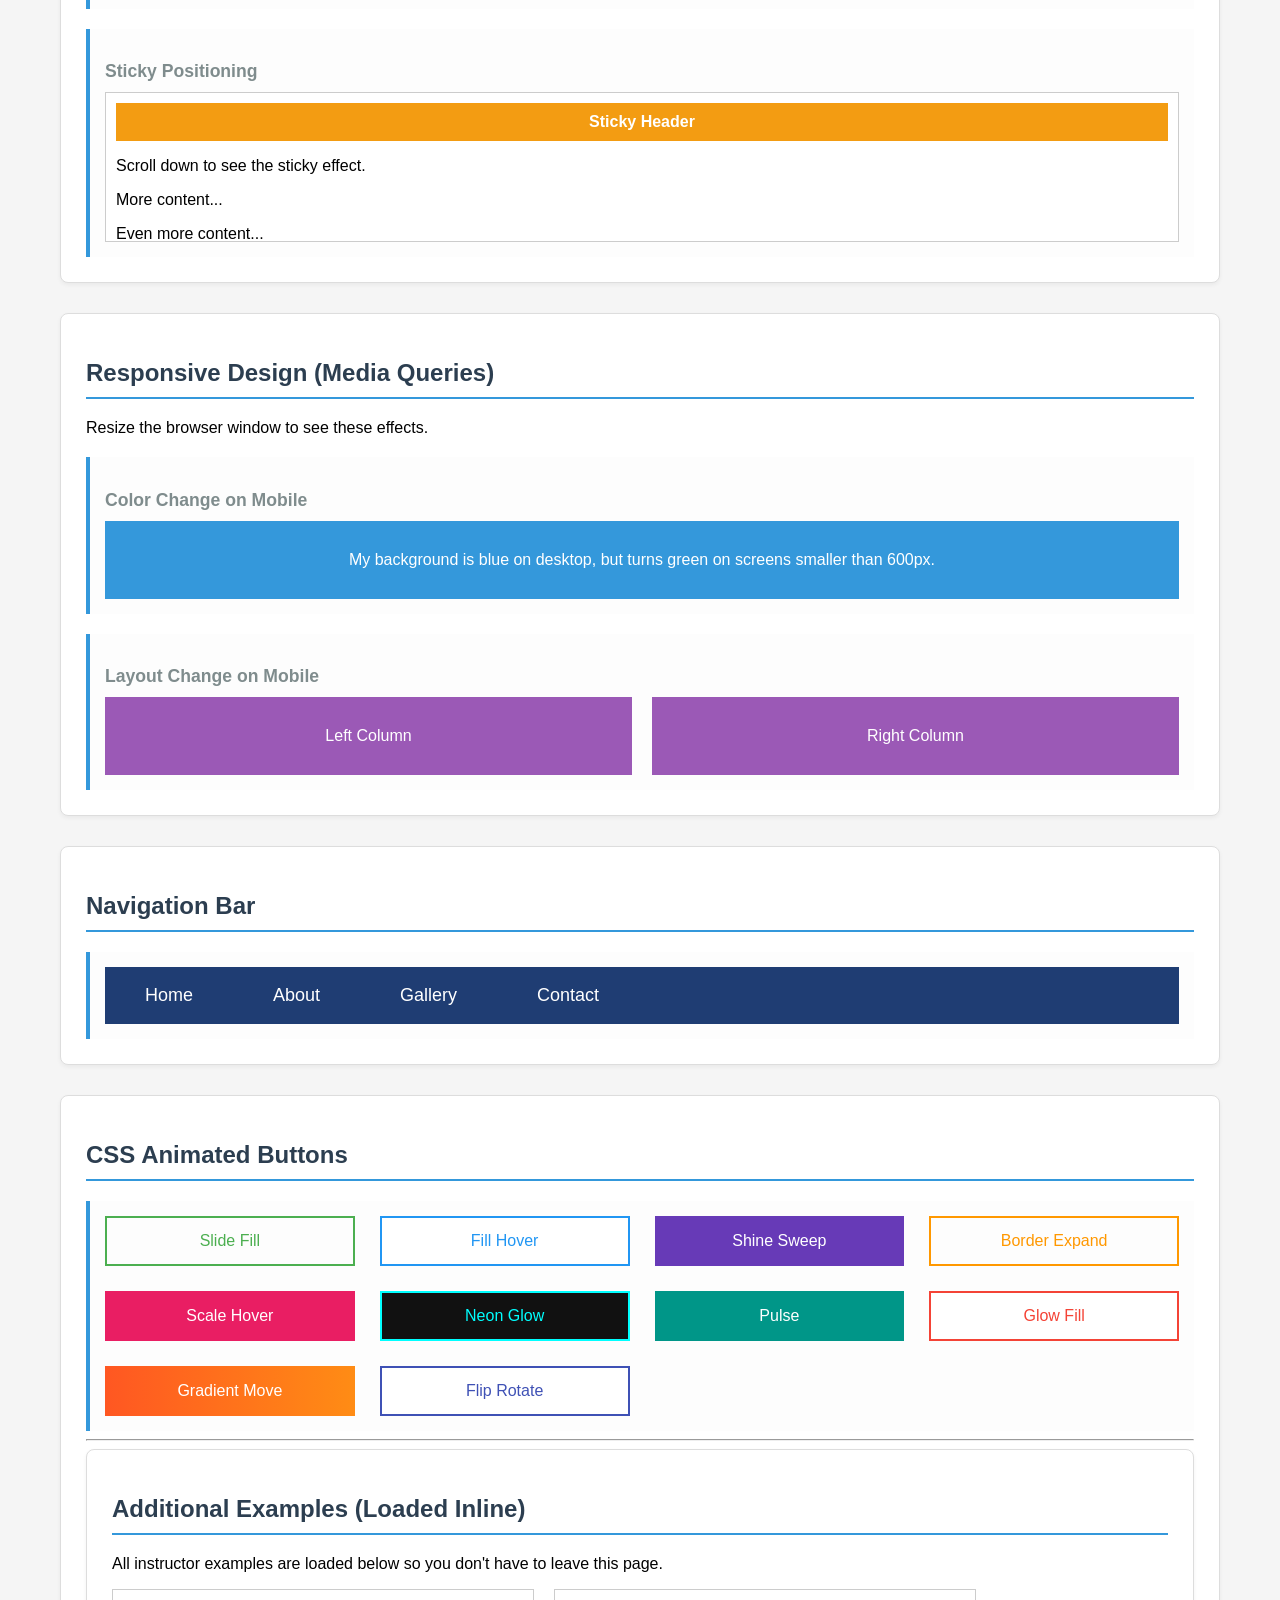
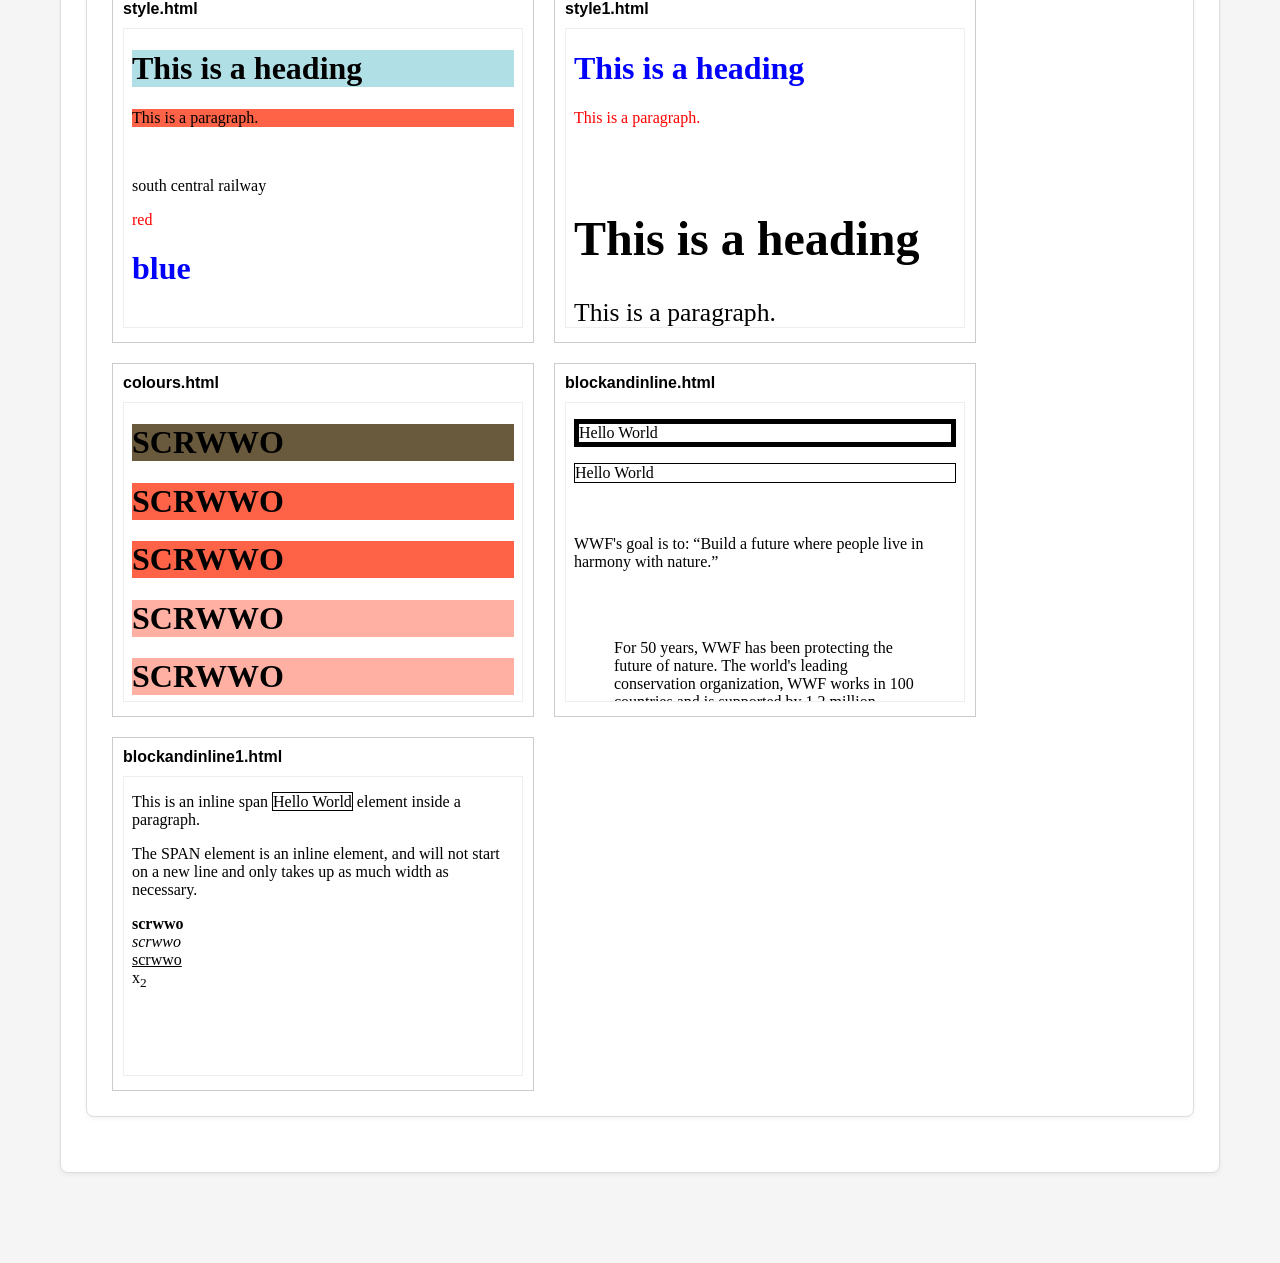
<file: WEEK 2/practice.html>
<!DOCTYPE html>
<html lang="en">
<head>
    <meta charset="UTF-8">
    <meta name="viewport" content="width=device-width, initial-scale=1.0">
    <title>CSS Practice</title>
    <!-- Linking external stylesheet (Day 7 Practice) -->
    <link rel="stylesheet" href="style.css">
<style>
.navbar {
    list-style: none;
    margin: 0;
    padding: 0;
    display: flex;
    background: #1f3d73;
}

.navbar li a {
    display: block;
    color: white;
    text-decoration: none;
    padding: 18px 40px;
    font-size: 18px;
}

.navbar li a:hover {
    background: #305a9a;
}
body{font-family:Arial;background:#f5f5f5;padding:40px}
h1{text-align:center}
.grid{display:grid;grid-template-columns:repeat(auto-fit,minmax(220px,1fr));gap:25px}
button{padding:14px 28px;font-size:16px;cursor:pointer;position:relative;overflow:hidden}
.b1{border:2px solid #4caf50;background:transparent;color:#4caf50}.b1:before{content:"";position:absolute;left:0;top:0;height:100%;width:0;background:#4caf51;z-index:-1;transition:.4s}.b1:hover:before{width:100%}.b1:hover{color:#fff}

.b2{border:2px solid #2196f3;background:#fff;color:#2196f3;transition:.4s}.b2:hover{background:#2196f3;color:#fff}
.b3{background:#673ab7;color:#fff;border:none}.b3:before{content:"";position:absolute;left:-120%;top:0;width:60%;height:100%;background:rgba(255,255,255,.5);transform:skewX(-25deg)}.b3:hover:before{left:160%;transition:.8s}
.b4{border:2px solid #ff9800;background:none;color:#ff9800}.b4:hover{letter-spacing:2px;transition:.4s}
.b5{background:#e91e63;color:#fff;border:none;transition:.3s}.b5:hover{transform:scale(1.1)}
.b6{background:#111;color:#0ff;border:2px solid #0ff}.b6:hover{box-shadow:0 0 8px #0ff,0 0 20px #0ff}
.b7{background:#009688;color:#fff;border:none}.b7:hover{animation:pulse .6s}@keyframes pulse{50%{transform:scale(1.1)}}
.b8{background:#fff;border:2px solid #f44336;color:#f44336}.b8:hover{background:#f44336;color:#fff;box-shadow:0 0 15px #f44336}
.b9{background:linear-gradient(90deg,#ff5722,#ffc107);border:none;color:#fff;background-size:200%}.b9:hover{background-position:right}
.b10{background:#fff;border:2px solid #3f51b5;color:#3f51b5;transition:.5s}.b10:hover{transform:rotateX(360deg);background:#3f51b5;color:#fff}
</style>
</head>
<body>
    <header class="fixed-banner">
        Fixed Position Banner - Scrolls with page
    </header>

    <h1 style="text-align: center; text-decoration: underline; margin-top: 60px;">CSS Practice</h1>
    
    <!-- SELECTORS & COLORS -->
    <div class="topic-section">
        <h2>Selectors, Colors & Backgrounds</h2>
        
        <div class="practice-item">
            <h3>Basic Selectors & Hex Colors</h3>
            <p id="unique-para">This paragraph uses an <code>#id</code> selector and a Hex color (#e74c3c).</p>
            <p class="highlight-text">This paragraph uses a <code>.class</code> selector and an RGB color.</p>
        </div>

        <div class="practice-item">
            <h3>Grouping & Descendant Selectors</h3>
            <div class="grouping-demo">
                <h4>Heading inside grouping demo</h4>
                <span>Span inside grouping demo</span>
            </div>
            <p class="grouping-demo">Paragraph outside div, but shares the class.</p>
        </div>

        <div class="practice-item">
            <h3>Advanced Backgrounds</h3>
            <div class="bg-gradient-demo">Linear Gradient Background</div>
            <div class="bg-image-demo">Image Background (Placeholder)</div>
        </div>
    </div>

    <!-- THE BOX MODEL -->
    <div class="topic-section">
        <h2>The Box Model</h2>
        
        <div class="practice-item">
            <h3>Margin vs Padding</h3>
            <div class="box padding-box">Padding Box (Space Inside)</div>
            <div class="box margin-box">Margin Box (Space Outside)</div>
        </div>

        <div class="practice-item">
            <h3>Border Styles</h3>
            <div class="border-demo solid-border">Solid Border</div>
            <div class="border-demo dashed-border">Dashed Border</div>
            <div class="border-demo dotted-border">Dotted Border with Radius</div>
        </div>

        <div class="practice-item">
            <h3>Box-Sizing</h3>
            <div class="box-sizing-demo content-box-demo">Content-Box (Width expands)</div>
            <div class="box-sizing-demo border-box-demo">Border-Box (Width stays fixed)</div>
        </div>
    </div>

    <!-- LAYOUT & FLEXBOX -->
    <div class="topic-section">
        <h2>Layout Techniques (Flexbox)</h2>
        
        <div class="practice-item">
            <h3>Flex Row with Space-Between</h3>
            <div class="flex-row-demo">
                <div class="f-box">1</div>
                <div class="f-box">2</div>
                <div class="f-box">3</div>
            </div>
        </div>

        <div class="practice-item">
            <h3>Flex Column with Center Alignment</h3>
            <div class="flex-col-demo">
                <div class="f-box">Top</div>
                <div class="f-box">Middle</div>
                <div class="f-box">Bottom</div>
            </div>
        </div>

        <div class="practice-item">
            <h3>Flex Wrap</h3>
            <div class="flex-wrap-demo">
                <div class="f-box">A</div>
                <div class="f-box">B</div>
                <div class="f-box">C</div>
                <div class="f-box">D</div>
                <div class="f-box">E</div>
            </div>
        </div>
    </div>

    <!--POSITIONING -->
    <div class="topic-section">
        <h2>Positioning</h2>
        
        <div class="practice-item">
            <h3>Relative & Absolute Combo</h3>
            <div class="relative-container">
                Relative Container
                <div class="absolute-child top-right">Top Right</div>
                <div class="absolute-child bottom-left">Bottom Left</div>
            </div>
        </div>

        <div class="practice-item">
            <h3>Sticky Positioning</h3>
            <div class="scroll-container">
                <div class="sticky-element">Sticky Header</div>
                <p>Scroll down to see the sticky effect.</p>
                <p>More content...</p>
                <p>Even more content...</p>
                <p>Keep scrolling...</p>
            </div>
        </div>
    </div>

    <!--RESPONSIVE DESIGN -->
    <div class="topic-section responsive-section">
        <h2>Responsive Design (Media Queries)</h2>
        <p>Resize the browser window to see these effects.</p>
        
        <div class="practice-item">
            <h3>Color Change on Mobile</h3>
            <div class="responsive-color-box">
                My background is blue on desktop, but turns green on screens smaller than 600px.
            </div>
        </div>

        <div class="practice-item">
            <h3>Layout Change on Mobile</h3>
            <div class="responsive-layout">
                <div class="r-item">Left Column</div>
                <div class="r-item">Right Column</div>
            </div>
        </div>
    </div>


    <!--NAVIGATION BAR -->
    <div class="topic-section responsive-section">
        <h2>Navigation Bar</h2>
            <div class="practice-item">
            


<ul class="navbar">

<li><a href="#">Home</a></li>

<li><a href="#">About</a></li>

<li><a href="#">Gallery</a></li>

<li><a href="#">Contact</a></li>

</ul>

                    </div>

    </div>

    <!--NAVIGATION BAR -->
    <div class="topic-section responsive-section">
        
        <h2>CSS Animated Buttons</h1>
 <div class="practice-item">
<div class="grid">
<button class="b1">Slide Fill</button>
<button class="b2">Fill Hover</button>
<button class="b3">Shine Sweep</button>
<button class="b4">Border Expand</button>
<button class="b5">Scale Hover</button>
<button class="b6">Neon Glow</button>
<button class="b7">Pulse</button>
<button class="b8">Glow Fill</button>
<button class="b9">Gradient Move</button>
<button class="b10">Flip Rotate</button>

                    </div>

    </div>
   
<hr>

    <!-- ADDITIONAL CSS PRACTICES (INLINE IFRAMES) -->
    <div class="topic-section">
        <h2>Additional Examples (Loaded Inline)</h2>
        <p>All instructor examples are loaded below so you don't have to leave this page.</p>
        
        <div id="iframe-gallery" style="display: flex; flex-wrap: wrap; gap: 20px;">
    <div style="border: 1px solid #ccc; padding: 10px; background-color: #fff;">
        <h4 style="margin: 0 0 10px 0;">style.html</h4>
        <iframe srcdoc="&lt;!DOCTYPE html&gt;
&lt;html&gt;
&lt;body&gt;


&lt;h1 style=&quot;background-color:powderblue;&quot;&gt;This is a heading&lt;/h1&gt;
&lt;p style=&quot;background-color:tomato;&quot;&gt;This is a paragraph.&lt;/p&gt;
&lt;br&gt;

&lt;p&gt;south central  railway&lt;/p&gt;
&lt;p style=&quot;color:red;&quot;&gt;red&lt;/p&gt;
&lt;h1 style=&quot;color:blue;&quot;&gt;blue&lt;/h1&gt;
&lt;p style=&quot;font-size:100px;&quot;&gt;big&lt;/p&gt;
&lt;/body&gt;
&lt;/html&gt;

" width="400" height="300" style="border: 1px solid #eee;"></iframe>
    </div>
    <div style="border: 1px solid #ccc; padding: 10px; background-color: #fff;">
        <h4 style="margin: 0 0 10px 0;">style1.html</h4>
        <iframe srcdoc="&lt;html&gt;
&lt;body&gt;

&lt;h1 style=&quot;color:blue;&quot;&gt;This is a heading&lt;/h1&gt;
&lt;p style=&quot;color:red;&quot;&gt;This is a paragraph.&lt;/p&gt;
&lt;br&gt;
&lt;br&gt;
&lt;h1 style=&quot;font-size:300%;&quot;&gt;This is a heading&lt;/h1&gt;
&lt;p style=&quot;font-size:160%;&quot;&gt;This is a paragraph.&lt;/p&gt;
&lt;br&gt;&lt;br&gt;
&lt;h1 style=&quot;text-align:center;&quot;&gt;Centered Heading&lt;/h1&gt;
&lt;p style=&quot;text-align:center;&quot;&gt;Centered paragraph.&lt;/p&gt;
&lt;br&gt;&lt;br&gt;&lt;br&gt;
&lt;/body&gt;
&lt;/html&gt;
" width="400" height="300" style="border: 1px solid #eee;"></iframe>
    </div>
    <div style="border: 1px solid #ccc; padding: 10px; background-color: #fff;">
        <h4 style="margin: 0 0 10px 0;">colours.html</h4>
        <iframe srcdoc="&lt;!DOCTYPE html&gt;
&lt;html&gt;
&lt;body&gt;



&lt;h1 style=&quot;background-color:rgb(105, 90, 61);&quot;&gt;SCRWWO&lt;/h1&gt;
&lt;h1 style=&quot;background-color:#ff6347;&quot;&gt;SCRWWO&lt;/h1&gt;
&lt;h1 style=&quot;background-color:hsl(9, 100%, 64%);&quot;&gt;SCRWWO&lt;/h1&gt;

&lt;h1 style=&quot;background-color:rgba(255, 99, 71, 0.5);&quot;&gt;SCRWWO&lt;/h1&gt;
&lt;h1 style=&quot;background-color:hsla(9, 100%, 64%, 0.5);&quot;&gt;SCRWWO&lt;/h1&gt;
&lt;/body&gt;
&lt;/html&gt;" width="400" height="300" style="border: 1px solid #eee;"></iframe>
    </div>
    <div style="border: 1px solid #ccc; padding: 10px; background-color: #fff;">
        <h4 style="margin: 0 0 10px 0;">blockandinline.html</h4>
        <iframe srcdoc="&lt;!DOCTYPE html&gt;
&lt;html&gt;
&lt;body&gt;

&lt;p style=&quot;border: 5px solid black&quot;&gt;Hello World&lt;/p&gt;
&lt;div style=&quot;border: 1px solid black&quot;&gt;Hello World&lt;/div&gt;
&lt;br&gt;
&lt;br&gt;
&lt;p&gt;WWF&#039;s goal is to: &lt;q&gt;Build a future where people live in harmony with nature.&lt;/q&gt;&lt;/p&gt; 
&lt;br&gt;
&lt;br&gt;
&lt;blockquote cite=&quot;http://www.worldwildlife.org/who/index.html&quot;&gt;
For 50 years, WWF has been protecting the future of nature.
The world&#039;s leading conservation organization,
WWF works in 100 countries and is supported by
1.2 million members in the United States and
close to 5 million globally.
&lt;/blockquote&gt; 

&lt;br&gt;&lt;br&gt;

p&gt;The &lt;abbr title=&quot;World Health Organization&quot;&gt;WHO&lt;/abbr&gt; was founded in 1948.&lt;/p&gt; 
&lt;br&gt;&lt;br&gt;

&lt;p&gt;The P and the DIV elements are both block elements, and they will always start on a new line and take up the full width available (stretches out to the left and right as far as it can).&lt;/p&gt;

&lt;/body&gt;
&lt;/html&gt;
" width="400" height="300" style="border: 1px solid #eee;"></iframe>
    </div>
    <div style="border: 1px solid #ccc; padding: 10px; background-color: #fff;">
        <h4 style="margin: 0 0 10px 0;">blockandinline1.html</h4>
        <iframe srcdoc="&lt;!DOCTYPE html&gt;
&lt;html&gt;
&lt;body&gt;
&lt;p&gt;This is an inline span &lt;span style=&quot;border: 1px solid black&quot;&gt;Hello World&lt;/span&gt; element inside a paragraph.&lt;/p&gt;
&lt;p&gt;The SPAN element is an inline element, and will not start on a new line and only takes up as much width as necessary.&lt;/p&gt;
&lt;b&gt;scrwwo&lt;/b&gt;&lt;br&gt;
&lt;i&gt;scrwwo&lt;/i&gt;&lt;br&gt;
&lt;u&gt;scrwwo&lt;/u&gt;&lt;br&gt;
x&lt;sub&gt;2&lt;/sub&gt;&lt;br&gt;&lt;br&gt;&lt;br&gt;&lt;br&gt;&lt;br&gt;&lt;br&gt;
x&lt;sup&gt;2&lt;/sup&gt;
&lt;/body&gt;
&lt;/html&gt;
" width="400" height="300" style="border: 1px solid #eee;"></iframe>
    </div>
</div>


</body>
</html>
</file>
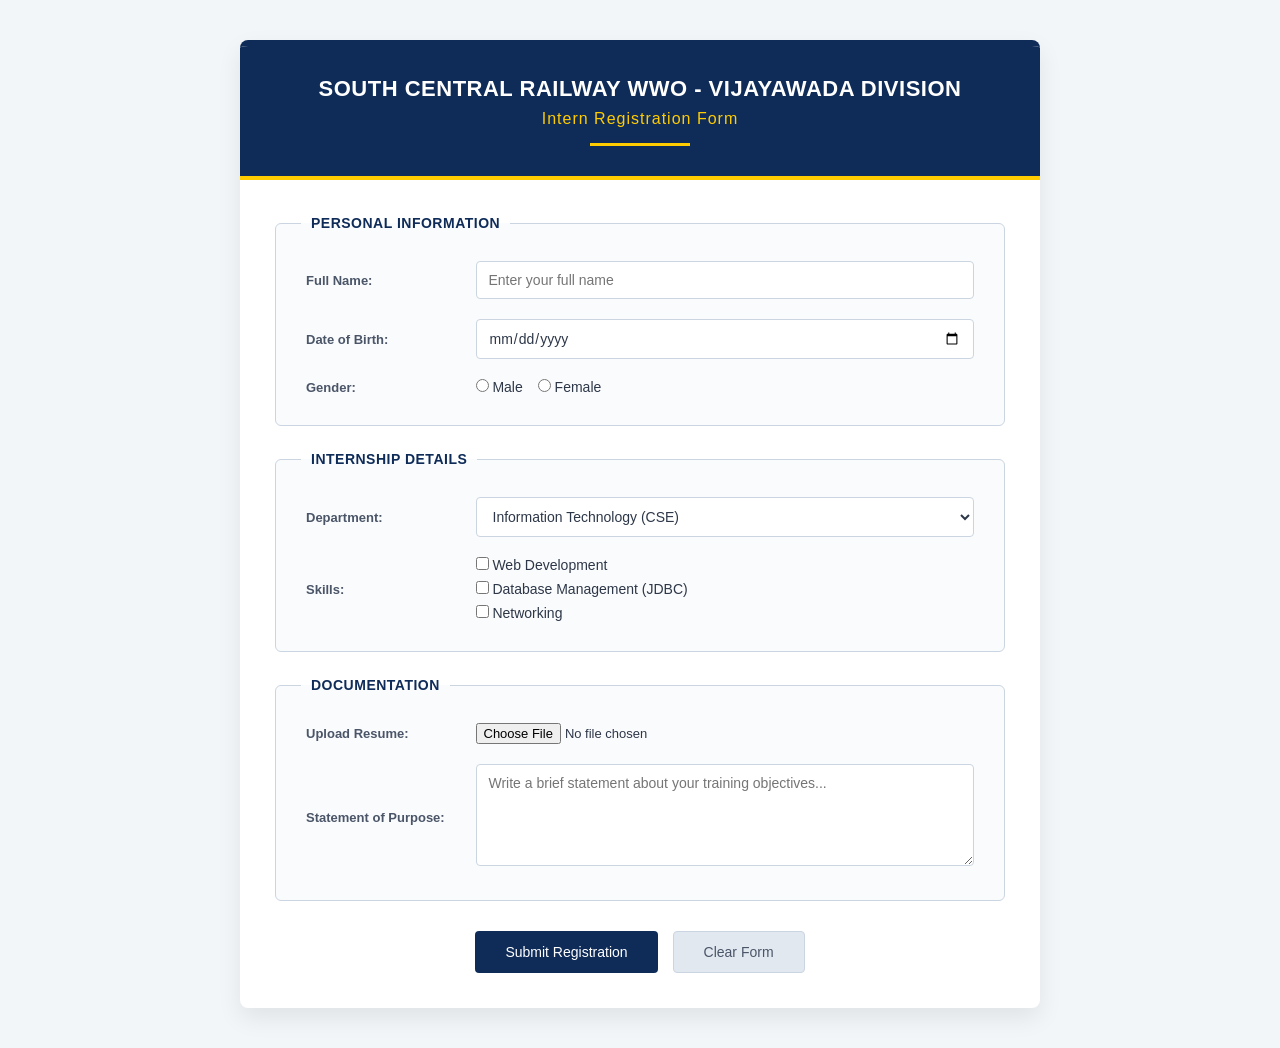
<file: WEEK 2/PROJECT02.HTML>
<!DOCTYPE html>
<html lang="en">
<head>
    <meta charset="UTF-8">
    <meta name="viewport" content="width=device-width, initial-scale=1.0">
    <title>Intern Onboarding Portal - SCR</title>
    <style>
        /* =========================================================================
           1. CORE VARIABLES & GLOBAL RESET
           ========================================================================= */
        :root {
            --scr-navy: #0f2c59;       /* Official Indian Railways Navy Blue */
            --scr-gold: #ffcc00;       /* Railways Yellow/Gold Accent */
            --bg-light: #f3f6f9;       /* Light grey background for readability */
            --text-dark: #2d3748;      /* Soft off-black text color */
            --white: #ffffff;
            --border-color: #cbd5e1;   /* Soft slate gray borders */
        }

        * {
            box-sizing: border-box;
            margin: 0;
            padding: 0;
            font-family: 'Segoe UI', Arial, sans-serif;
        }

        body {
            background-color: var(--bg-light);
            color: var(--text-dark);
            padding: 40px 20px;
            display: flex;
            justify-content: center;
            align-items: center;
            min-height: 100vh;
        }

        /* =========================================================================
           2. MAIN CONTAINER & WORKSPACE STYLING
           ========================================================================= */
        .portal-wrapper {
            width: 100%;
            max-width: 800px;
            background-color: var(--white);
            border-radius: 8px;
            box-shadow: 0 10px 25px rgba(0, 0, 0, 0.08);
            border-top: 6px solid var(--scr-navy);
            overflow: hidden;
        }

        /* Header layout & presentation */
        .portal-header {
            background-color: var(--scr-navy);
            color: var(--white);
            padding: 30px;
            text-align: center;
            border-bottom: 4px solid var(--scr-gold);
        }

        .portal-header h2 {
            font-size: 22px;
            letter-spacing: 0.5px;
            text-transform: uppercase;
        }

        .portal-header h3 {
            font-size: 16px;
            color: var(--scr-gold);
            margin-top: 8px;
            font-weight: 500;
            letter-spacing: 1px;
        }

        .divider {
            width: 100px;
            height: 3px;
            background-color: var(--scr-gold);
            margin: 15px auto 0 auto;
            border: none;
        }

        /* Form Wrapper Padding */
        .form-content {
            padding: 35px;
        }

        /* =========================================================================
           3. FIELDSET & LEGEND CUSTOM STYLES (THE BOX MODEL)
           ========================================================================= */
        fieldset {
            border: 1px solid var(--border-color);
            border-radius: 6px;
            padding: 20px 25px;
            margin-bottom: 25px;
            background-color: #fafbfc;
        }

        legend {
            font-size: 14px;
            color: var(--scr-navy);
            padding: 0 10px;
            text-transform: uppercase;
            letter-spacing: 0.5px;
        }

        /* Cleaning up layout tables inside the form fields */
        fieldset table {
            width: 100%;
            border-collapse: collapse;
        }

        fieldset td {
            padding: 10px 5px;
            vertical-align: middle;
        }

        /* Left-hand column labels */
        fieldset td:first-child {
            width: 25%;
            font-weight: 600;
            font-size: 13px;
            color: #4a5568;
        }

        /* =========================================================================
           4. FORM INPUTS & INTERACTIVE HOVER STATES
           ========================================================================= */
        input[type="text"],
        input[type="date"],
        select,
        textarea {
            width: 100%;
            padding: 10px 12px;
            border: 1px solid var(--border-color);
            border-radius: 4px;
            font-size: 14px;
            color: var(--text-dark);
            background-color: var(--white);
            transition: border-color 0.2s, box-shadow 0.2s;
        }

        /* Highlight inputs on active focus */
        input[type="text"]:focus,
        input[type="date"]:focus,
        select:focus,
        textarea:focus {
            outline: none;
            border-color: var(--scr-navy);
            box-shadow: 0 0 0 3px rgba(15, 44, 89, 0.1);
        }

        /* Custom alignment for file and text area inputs */
        input[type="file"] {
            font-size: 13px;
        }

        textarea {
            resize: vertical;
            min-height: 100px;
        }

        /* Group alignment for checkboxes & radio buttons */
        .selection-group {
            display: flex;
            gap: 15px;
            align-items: center;
            font-size: 14px;
        }

        .checkbox-container {
            display: flex;
            flex-direction: column;
            gap: 8px;
            font-size: 14px;
        }

        /* =========================================================================
           5. ACTION BUTTONS & FOOTER SUBMISSIONS
           ========================================================================= */
        .button-group {
            display: flex;
            justify-content: center;
            gap: 15px;
            margin-top: 30px;
        }

        input[type="submit"],
        input[type="reset"] {
            padding: 12px 30px;
            border-radius: 4px;
            font-size: 14px;
            cursor: pointer;
            transition: background-color 0.2s, transform 0.1s;
        }

        input[type="submit"] {
            background-color: var(--scr-navy);
            color: var(--white);
            border: none;
        }

        input[type="submit"]:hover {
            background-color: #1a427a;
        }

        input[type="submit"]:active,
        input[type="reset"]:active {
            transform: scale(0.97);
        }

        input[type="reset"] {
            background-color: #e2e8f0;
            color: #4a5568;
            border: 1px solid #cbd5e1;
        }

        input[type="reset"]:hover {
            background-color: #cbd5e1;
        }

        /* =========================================================================
           6. RESPONSIVE MEDIA QUERIES
           ========================================================================= */
        @media screen and (max-width: 600px) {
            body {
                padding: 15px;
            }

            .form-content {
                padding: 20px;
            }

            fieldset td:first-child {
                width: 100%;
                display: block;
                padding-bottom: 4px;
            }

            fieldset td {
                display: block;
                width: 100%;
            }
        }
    </style>
</head>
<body>

    <div class="portal-wrapper">
        <header class="portal-header">
            <h2>South Central Railway WWO - Vijayawada Division</h2>
            <h3>Intern Registration Form</h3>
            <hr class="divider">
        </header>

        <div class="form-content">
            <form action="/submit_registration" method="POST">
                
                <fieldset>
                    <legend><strong>Personal Information</strong></legend>
                    <table>
                        <tr>
                            <td><label for="fname">Full Name:</label></td>
                            <td><input type="text" id="fname" name="fname" required placeholder="Enter your full name"></td>
                        </tr>
                        <tr>
                            <td><label for="dob">Date of Birth:</label></td>
                            <td><input type="date" id="dob" name="dob"></td>
                        </tr>
                        <tr>
                            <td>Gender:</td>
                            <td>
                                <div class="selection-group">
                                    <label for="g_male"><input type="radio" name="gender" value="male" id="g_male"> Male</label>
                                    <label for="g_female"><input type="radio" name="gender" value="female" id="g_female"> Female</label>
                                </div>
                            </td>
                        </tr>
                    </table>
                </fieldset>

                <fieldset>
                    <legend><strong>Internship Details</strong></legend>
                    <table>
                        <tr>
                            <td><label for="dept">Department:</label></td>
                            <td>
                                <select id="dept" name="dept">
                                    <option value="it">Information Technology (CSE)</option>
                                    <option value="electrical">Electrical Loco Shed (ECE/MECH/CIVIL)</option>
                                    <option value="operations">Operations & Management (ECE)</option>
                                </select>
                            </td>
                        </tr>
                        <tr>
                            <td valign="top">Skills:</td>
                            <td>
                                <div class="checkbox-container">
                                    <label><input type="checkbox" name="skills" value="web"> Web Development</label>
                                    <label><input type="checkbox" name="skills" value="db"> Database Management (JDBC)</label>
                                    <label><input type="checkbox" name="skills" value="networking"> Networking</label>
                                </div>
                            </td>
                        </tr>
                    </table>
                </fieldset>

                <fieldset>
                    <legend><strong>Documentation</strong></legend>
                    <table>
                        <tr>
                            <td><label for="resume">Upload Resume:</label></td>
                            <td><input type="file" id="resume" name="resume" accept=".pdf"></td>
                        </tr>
                        <tr>
                            <td valign="top"><label for="cover_letter">Statement of Purpose:</label></td>
                            <td><textarea id="cover_letter" name="cover_letter" rows="5" placeholder="Write a brief statement about your training objectives..."></textarea></td>
                        </tr>
                    </table>
                </fieldset>

                <div class="button-group">
                    <input type="hidden" name="form_id" value="intern_reg_2026">
                    <input type="submit" value="Submit Registration">
                    <input type="reset" value="Clear Form">
                </div>
            </form>
        </div>
    </div>

</body>
</html>
</file>
<file: week 4/style.css>
/* ==========================================================================
   CHERLOPALLI VISHNUVARDHAN - DEVELOPER PORTFOLIO STYLESHEET
   Theme: Modern Futuristic Dark Glassmorphism
   Accent Palette: Electric Cyan (#06B6D4) & Neon Violet (#8B5CF6)
   ========================================================================== */

/* --------------------------------------------------------------------------
   1. DESIGN TOKENS & ROOT VARIABLES
   -------------------------------------------------------------------------- */
:root {
    --bg-primary: #0b0f19;
    --bg-secondary: #111827;
    --bg-tertiary: #1f2937;
    
    --glass-bg: rgba(17, 24, 39, 0.65);
    --glass-bg-hover: rgba(30, 41, 59, 0.75);
    --glass-border: rgba(255, 255, 255, 0.08);
    --glass-border-hover: rgba(6, 182, 212, 0.3);
    
    --accent-cyan: #06b6d4;
    --accent-purple: #8b5cf6;
    --accent-blue: #3b82f6;
    --accent-pink: #ec4899;
    
    --text-primary: #f8fafc;
    --text-secondary: #94a3b8;
    --text-muted: #64748b;
    
    --font-sans: 'Inter', -apple-system, BlinkMacSystemFont, 'Segoe UI', Roboto, sans-serif;
    --font-mono: 'JetBrains Mono', monospace;
    
    --radius-sm: 8px;
    --radius-md: 14px;
    --radius-lg: 20px;
    --radius-full: 9999px;
    
    --transition-fast: 0.2s ease;
    --transition-normal: 0.3s cubic-bezier(0.4, 0, 0.2, 1);
    --transition-slow: 0.6s cubic-bezier(0.16, 1, 0.3, 1);
    
    --shadow-glass: 0 8px 32px 0 rgba(0, 0, 0, 0.4);
    --shadow-glow: 0 0 25px rgba(6, 182, 212, 0.25);
    --shadow-purple-glow: 0 0 25px rgba(139, 92, 246, 0.25);
}

/* --------------------------------------------------------------------------
   2. RESET & BASE STYLES
   -------------------------------------------------------------------------- */
*, *::before, *::after {
    box-sizing: border-box;
    margin: 0;
    padding: 0;
}

html {
    scroll-behavior: smooth;
    font-size: 16px;
    color-scheme: dark;
}

body {
    font-family: var(--font-sans);
    background-color: var(--bg-primary);
    color: var(--text-primary);
    line-height: 1.6;
    overflow-x: hidden;
    position: relative;
    min-height: 100vh;
}

/* Custom Scrollbar */
::-webkit-scrollbar {
    width: 8px;
}
::-webkit-scrollbar-track {
    background: var(--bg-primary);
}
::-webkit-scrollbar-thumb {
    background: #1e293b;
    border-radius: var(--radius-full);
}
::-webkit-scrollbar-thumb:hover {
    background: var(--accent-cyan);
}

a {
    color: inherit;
    text-decoration: none;
    transition: var(--transition-fast);
}

ul {
    list-style: none;
}

img {
    max-width: 100%;
    height: auto;
    display: block;
}

button, input, textarea {
    font-family: inherit;
    font-size: inherit;
}

/* --------------------------------------------------------------------------
   3. BACKGROUND AMBIENT GLOWS & GRID OVERLAY
   -------------------------------------------------------------------------- */
.bg-glow {
    position: fixed;
    border-radius: 50%;
    filter: blur(140px);
    opacity: 0.22;
    pointer-events: none;
    z-index: -1;
}

.blob-1 {
    width: 500px;
    height: 500px;
    background: var(--accent-cyan);
    top: -100px;
    left: -100px;
    animation: floatBlob 18s ease-in-out infinite alternate;
}

.blob-2 {
    width: 600px;
    height: 600px;
    background: var(--accent-purple);
    bottom: 10%;
    right: -150px;
    animation: floatBlob 22s ease-in-out infinite alternate-reverse;
}

@keyframes floatBlob {
    0% { transform: translate(0, 0) scale(1); }
    50% { transform: translate(60px, 80px) scale(1.1); }
    100% { transform: translate(-40px, 40px) scale(0.95); }
}

.grid-overlay {
    position: fixed;
    top: 0;
    left: 0;
    width: 100vw;
    height: 100vh;
    background-image: radial-gradient(rgba(255, 255, 255, 0.05) 1px, transparent 1px);
    background-size: 32px 32px;
    pointer-events: none;
    z-index: -1;
}

/* --------------------------------------------------------------------------
   4. LAYOUT & GLASSMORPHISM UTILITIES
   -------------------------------------------------------------------------- */
.container {
    width: 100%;
    max-width: 1200px;
    margin: 0 auto;
    padding: 0 24px;
}

.section-padding {
    padding: 100px 0;
}

.glass-panel {
    background: var(--glass-bg);
    backdrop-filter: blur(16px);
    -webkit-backdrop-filter: blur(16px);
    border: 1px solid var(--glass-border);
    border-radius: var(--radius-lg);
    box-shadow: var(--shadow-glass);
    transition: var(--transition-normal);
}

.glass-panel:hover {
    border-color: var(--glass-border-hover);
}

.gradient-text {
    background: linear-gradient(135deg, var(--accent-cyan), var(--accent-purple));
    -webkit-background-clip: text;
    -webkit-text-fill-color: transparent;
    display: inline-block;
}

.section-header {
    text-align: center;
    max-width: 700px;
    margin: 0 auto 60px auto;
}

.section-tag {
    font-family: var(--font-mono);
    font-size: 0.85rem;
    color: var(--accent-cyan);
    text-transform: uppercase;
    letter-spacing: 2px;
    display: block;
    margin-bottom: 8px;
}

.section-title {
    font-size: 2.5rem;
    font-weight: 800;
    letter-spacing: -0.5px;
    margin-bottom: 16px;
}

.section-subtitle {
    color: var(--text-secondary);
    font-size: 1.05rem;
}

/* Button Styles */
.btn {
    display: inline-flex;
    align-items: center;
    justify-content: center;
    gap: 10px;
    padding: 12px 28px;
    font-weight: 600;
    border-radius: var(--radius-md);
    cursor: pointer;
    border: none;
    transition: var(--transition-normal);
}

.btn-primary {
    background: linear-gradient(135deg, var(--accent-cyan), var(--accent-blue));
    color: #fff;
    box-shadow: var(--shadow-glow);
}

.btn-primary:hover {
    transform: translateY(-3px);
    box-shadow: 0 0 35px rgba(6, 182, 212, 0.45);
}

.btn-secondary {
    background: rgba(255, 255, 255, 0.05);
    color: var(--text-primary);
    border: 1px solid var(--glass-border);
}

.btn-secondary:hover {
    background: rgba(255, 255, 255, 0.1);
    border-color: var(--accent-cyan);
    transform: translateY(-3px);
}

.btn-outline {
    background: transparent;
    border: 1px solid var(--glass-border);
    color: var(--text-secondary);
}

.btn-outline:hover {
    color: var(--text-primary);
    border-color: var(--accent-cyan);
    background: rgba(6, 182, 212, 0.1);
}

.btn-sm {
    padding: 8px 16px;
    font-size: 0.85rem;
    border-radius: var(--radius-sm);
}

.btn-block {
    width: 100%;
}

/* --------------------------------------------------------------------------
   5. NAVIGATION BAR
   -------------------------------------------------------------------------- */
.header {
    position: fixed;
    top: 0;
    left: 0;
    width: 100%;
    z-index: 1000;
    transition: var(--transition-normal);
    padding: 20px 0;
}

.header.scrolled {
    padding: 12px 0;
    background: rgba(11, 15, 25, 0.85);
    backdrop-filter: blur(20px);
    -webkit-backdrop-filter: blur(20px);
    border-bottom: 1px solid var(--glass-border);
    box-shadow: 0 4px 30px rgba(0, 0, 0, 0.5);
}

.navbar {
    display: flex;
    align-items: center;
    justify-content: space-between;
    max-width: 1240px;
    margin: 0 auto;
    padding: 0 24px;
}

.logo {
    font-family: var(--font-mono);
    font-size: 1.4rem;
    font-weight: 700;
    color: var(--text-primary);
    letter-spacing: -0.5px;
}

.logo-bracket {
    color: var(--accent-cyan);
}

.nav-menu {
    display: flex;
    align-items: center;
    gap: 24px;
}

.nav-link {
    font-size: 0.92rem;
    font-weight: 500;
    color: var(--text-secondary);
    position: relative;
    padding: 4px 0;
}

.nav-link:hover, .nav-link.active {
    color: var(--accent-cyan);
}

.nav-link::after {
    content: '';
    position: absolute;
    bottom: -2px;
    left: 0;
    width: 0;
    height: 2px;
    background: linear-gradient(90deg, var(--accent-cyan), var(--accent-purple));
    transition: var(--transition-normal);
}

.nav-link:hover::after, .nav-link.active::after {
    width: 100%;
}

.hamburger-menu {
    display: none;
    flex-direction: column;
    justify-content: space-between;
    width: 28px;
    height: 20px;
    background: transparent;
    border: none;
    cursor: pointer;
    z-index: 1001;
}

.bar {
    width: 100%;
    height: 2.5px;
    background-color: var(--text-primary);
    border-radius: 4px;
    transition: var(--transition-fast);
}

/* Hamburger Active State */
.hamburger-menu.active .bar:nth-child(1) {
    transform: translateY(8.5px) rotate(45deg);
}

.hamburger-menu.active .bar:nth-child(2) {
    opacity: 0;
}

.hamburger-menu.active .bar:nth-child(3) {
    transform: translateY(-8.5px) rotate(-45deg);
}

/* --------------------------------------------------------------------------
   6. HERO SECTION
   -------------------------------------------------------------------------- */
.hero-section {
    min-height: 100vh;
    padding: 140px 0 80px 0;
    display: flex;
    align-items: center;
}

.hero-container {
    display: grid;
    grid-template-columns: 1.2fr 0.8fr;
    gap: 40px;
    align-items: center;
}

.status-badge {
    display: inline-flex;
    align-items: center;
    gap: 8px;
    padding: 6px 14px;
    background: rgba(6, 182, 212, 0.1);
    border: 1px solid rgba(6, 182, 212, 0.25);
    border-radius: var(--radius-full);
    font-size: 0.85rem;
    color: var(--accent-cyan);
    font-weight: 500;
    margin-bottom: 24px;
}

.pulse-dot {
    width: 8px;
    height: 8px;
    background-color: var(--accent-cyan);
    border-radius: 50%;
    box-shadow: 0 0 10px var(--accent-cyan);
    animation: pulseGlow 2s infinite;
}

@keyframes pulseGlow {
    0% { transform: scale(0.95); box-shadow: 0 0 0 0 rgba(6, 182, 212, 0.7); }
    70% { transform: scale(1.1); box-shadow: 0 0 0 8px rgba(6, 182, 212, 0); }
    100% { transform: scale(0.95); box-shadow: 0 0 0 0 rgba(6, 182, 212, 0); }
}

.hero-title {
    font-size: 3.2rem;
    font-weight: 800;
    line-height: 1.15;
    letter-spacing: -1px;
    margin-bottom: 12px;
}

.hero-subtitle {
    font-family: var(--font-mono);
    font-size: 1.4rem;
    color: var(--text-secondary);
    margin-bottom: 24px;
    min-height: 2.2rem;
    display: flex;
    align-items: center;
}

.cursor {
    display: inline-block;
    width: 8px;
    background-color: var(--accent-cyan);
    animation: blinkCursor 1s infinite;
}

@keyframes blinkCursor {
    0%, 100% { opacity: 1; }
    50% { opacity: 0; }
}

.hero-description {
    font-size: 1.1rem;
    color: var(--text-secondary);
    margin-bottom: 36px;
    max-width: 600px;
}

.hero-buttons {
    display: flex;
    gap: 16px;
    margin-bottom: 40px;
}

.hero-socials {
    display: flex;
    gap: 16px;
}

.social-icon {
    width: 44px;
    height: 44px;
    border-radius: var(--radius-md);
    background: rgba(255, 255, 255, 0.04);
    border: 1px solid var(--glass-border);
    display: flex;
    align-items: center;
    justify-content: center;
    color: var(--text-secondary);
    font-size: 1.1rem;
    transition: var(--transition-normal);
}

.social-icon:hover {
    color: var(--accent-cyan);
    border-color: var(--accent-cyan);
    background: rgba(6, 182, 212, 0.1);
    transform: translateY(-3px);
}

/* Avatar Card */
.hero-image-wrapper {
    display: flex;
    justify-content: center;
}

.avatar-card {
    position: relative;
    padding: 16px;
    border-radius: 28px;
    max-width: 380px;
    width: 100%;
}

.avatar-glow {
    position: absolute;
    inset: -2px;
    background: linear-gradient(135deg, var(--accent-cyan), var(--accent-purple));
    border-radius: 30px;
    z-index: -1;
    opacity: 0.5;
    filter: blur(12px);
    transition: var(--transition-normal);
}

.avatar-card:hover .avatar-glow {
    opacity: 0.85;
    filter: blur(18px);
}

.profile-img {
    width: 100%;
    height: 420px;
    object-fit: cover;
    object-position: center top;
    border-radius: 20px;
}

.tech-badge {
    position: absolute;
    padding: 8px 14px;
    background: rgba(15, 23, 42, 0.85);
    backdrop-filter: blur(10px);
    border: 1px solid var(--glass-border);
    border-radius: var(--radius-md);
    font-size: 0.85rem;
    font-weight: 600;
    display: flex;
    align-items: center;
    gap: 8px;
    box-shadow: 0 10px 25px rgba(0,0,0,0.5);
    animation: floatBadge 6s ease-in-out infinite alternate;
}

.badge-1 { top: 30px; left: -25px; color: #38bdf8; }
.badge-2 { bottom: 60px; right: -25px; color: var(--accent-purple); animation-delay: 2s; }
.badge-3 { bottom: -15px; left: 30px; color: #4ade80; animation-delay: 4s; }

@keyframes floatBadge {
    0% { transform: translateY(0); }
    100% { transform: translateY(-10px); }
}

/* --------------------------------------------------------------------------
   7. ABOUT ME SECTION
   -------------------------------------------------------------------------- */
.about-grid {
    display: grid;
    grid-template-columns: 1.1fr 0.9fr;
    gap: 32px;
    margin-bottom: 40px;
}

.about-text {
    padding: 36px;
    display: flex;
    flex-direction: column;
    gap: 16px;
}

.about-heading {
    font-size: 1.5rem;
    color: var(--accent-cyan);
    margin-bottom: 8px;
}

.about-text p {
    color: var(--text-secondary);
    font-size: 1.02rem;
}

.about-cards-wrapper {
    display: grid;
    grid-template-columns: 1fr 1fr;
    gap: 16px;
}

.about-card {
    padding: 24px;
    display: flex;
    flex-direction: column;
    gap: 10px;
}

.about-card:hover {
    transform: translateY(-5px);
    border-color: var(--accent-purple);
}

.card-icon {
    width: 44px;
    height: 44px;
    border-radius: var(--radius-md);
    background: rgba(139, 92, 246, 0.1);
    color: var(--accent-purple);
    display: flex;
    align-items: center;
    justify-content: center;
    font-size: 1.2rem;
}

.about-card h4 {
    font-size: 1.05rem;
    font-weight: 700;
}

.about-card p {
    font-size: 0.88rem;
    color: var(--text-muted);
}

.info-strip {
    padding: 24px 36px;
    display: grid;
    grid-template-columns: repeat(auto-fit, minmax(220px, 1fr));
    gap: 20px;
}

.info-item {
    display: flex;
    flex-direction: column;
    gap: 4px;
}

.info-label {
    font-size: 0.82rem;
    color: var(--text-muted);
    display: flex;
    align-items: center;
    gap: 6px;
}

.info-value {
    font-weight: 600;
    color: var(--text-primary);
    font-size: 0.98rem;
}

/* --------------------------------------------------------------------------
   8. SKILLS SECTION
   -------------------------------------------------------------------------- */
.skills-grid {
    display: grid;
    grid-template-columns: repeat(auto-fit, minmax(270px, 1fr));
    gap: 24px;
}

.skill-category-card {
    padding: 28px;
    display: flex;
    flex-direction: column;
    gap: 20px;
}

.category-header {
    display: flex;
    align-items: center;
    gap: 12px;
    padding-bottom: 16px;
    border-bottom: 1px solid var(--glass-border);
}

.category-icon {
    font-size: 1.3rem;
    color: var(--accent-cyan);
}

.category-header h3 {
    font-size: 1.15rem;
    font-weight: 700;
}

.skill-list {
    display: flex;
    flex-direction: column;
    gap: 14px;
}

.skill-pill {
    display: flex;
    align-items: center;
    gap: 14px;
    padding: 10px 14px;
    border-radius: var(--radius-md);
    background: rgba(255, 255, 255, 0.02);
    border: 1px solid transparent;
    transition: var(--transition-fast);
}

.skill-pill:hover {
    background: rgba(255, 255, 255, 0.05);
    border-color: rgba(6, 182, 212, 0.2);
    transform: translateX(4px);
}

.skill-icon {
    font-size: 1.5rem;
    width: 32px;
    text-align: center;
}

.python-color { color: #38bdf8; }
.c-color { color: #a855f7; }
.sql-color { color: #f59e0b; }
.java-color { color: #ef4444; }
.html-color { color: #f97316; }
.css-color { color: #3b82f6; }
.js-color { color: #eab308; }
.responsive-color { color: #10b981; }
.mysql-color { color: #00758f; }
.mongo-color { color: #10b981; }
.github-color { color: #f8fafc; }
.vscode-color { color: #007acc; }
.cs-color { color: var(--accent-cyan); }

.skill-name {
    display: block;
    font-weight: 600;
    font-size: 0.95rem;
}

.skill-level {
    display: block;
    font-size: 0.78rem;
    color: var(--text-muted);
}

/* --------------------------------------------------------------------------
   9. PROJECTS SECTION
   -------------------------------------------------------------------------- */
.projects-grid {
    display: grid;
    grid-template-columns: repeat(auto-fit, minmax(340px, 1fr));
    gap: 32px;
}

.project-card {
    overflow: hidden;
    display: flex;
    flex-direction: column;
    height: 100%;
}

.project-card:hover {
    transform: translateY(-8px);
    border-color: var(--accent-cyan);
    box-shadow: 0 20px 40px rgba(0, 0, 0, 0.6);
}

.project-image-wrapper {
    position: relative;
    height: 220px;
    overflow: hidden;
}

.project-img {
    width: 100%;
    height: 100%;
    object-fit: cover;
    transition: transform 0.5s ease;
}

.project-card:hover .project-img {
    transform: scale(1.06);
}

.project-badge {
    position: absolute;
    top: 14px;
    right: 14px;
    padding: 4px 12px;
    background: rgba(11, 15, 25, 0.85);
    backdrop-filter: blur(8px);
    border: 1px solid var(--glass-border);
    border-radius: var(--radius-full);
    font-size: 0.78rem;
    font-weight: 600;
    color: var(--accent-cyan);
}

.project-content {
    padding: 28px;
    display: flex;
    flex-direction: column;
    flex-grow: 1;
}

.project-title {
    font-size: 1.3rem;
    font-weight: 700;
    margin-bottom: 10px;
}

.project-description {
    font-size: 0.94rem;
    color: var(--text-secondary);
    margin-bottom: 16px;
    line-height: 1.5;
}

.project-features {
    margin-bottom: 20px;
    display: flex;
    flex-direction: column;
    gap: 6px;
}

.project-features li {
    font-size: 0.85rem;
    color: var(--text-muted);
    display: flex;
    align-items: center;
    gap: 8px;
}

.project-features li i {
    color: var(--accent-cyan);
    font-size: 0.75rem;
}

.project-tags {
    display: flex;
    flex-wrap: wrap;
    gap: 8px;
    margin-bottom: 24px;
    margin-top: auto;
}

.tech-tag {
    padding: 4px 10px;
    background: rgba(255, 255, 255, 0.04);
    border: 1px solid var(--glass-border);
    border-radius: var(--radius-sm);
    font-family: var(--font-mono);
    font-size: 0.75rem;
    color: var(--text-secondary);
}

.project-links {
    display: flex;
    gap: 12px;
}

/* --------------------------------------------------------------------------
   10. EDUCATION SECTION (TIMELINE)
   -------------------------------------------------------------------------- */
.timeline {
    position: relative;
    max-width: 900px;
    margin: 0 auto;
}

.timeline::before {
    content: '';
    position: absolute;
    top: 0;
    left: 20px;
    height: 100%;
    width: 2px;
    background: linear-gradient(180deg, var(--accent-cyan), var(--accent-purple), transparent);
}

.timeline-item {
    position: relative;
    padding-left: 60px;
    margin-bottom: 40px;
}

.timeline-dot {
    position: absolute;
    left: 11px;
    top: 24px;
    width: 20px;
    height: 20px;
    border-radius: 50%;
    background: var(--bg-primary);
    border: 3px solid var(--accent-cyan);
    box-shadow: 0 0 12px var(--accent-cyan);
}

.timeline-content {
    padding: 28px;
}

.timeline-header {
    display: flex;
    justify-content: space-between;
    align-items: flex-start;
    flex-wrap: wrap;
    gap: 16px;
    margin-bottom: 14px;
}

.timeline-degree {
    font-size: 1.25rem;
    font-weight: 700;
}

.timeline-institution {
    font-size: 0.98rem;
    color: var(--accent-cyan);
    font-weight: 600;
}

.timeline-location {
    font-size: 0.82rem;
    color: var(--text-muted);
    display: block;
    margin-top: 4px;
}

.timeline-badge-group {
    display: flex;
    flex-direction: column;
    align-items: flex-end;
    gap: 6px;
}

.year-badge {
    font-family: var(--font-mono);
    font-size: 0.8rem;
    padding: 4px 10px;
    background: rgba(255, 255, 255, 0.05);
    border-radius: var(--radius-sm);
    color: var(--text-secondary);
}

.score-badge {
    font-weight: 700;
    font-size: 0.9rem;
    color: var(--accent-purple);
}

.score-badge.font-highlight {
    color: var(--accent-cyan);
}

.timeline-text {
    color: var(--text-secondary);
    font-size: 0.95rem;
}

/* --------------------------------------------------------------------------
   11. EXPERIENCE & INTERNSHIPS SECTION
   -------------------------------------------------------------------------- */
.experience-grid {
    display: flex;
    flex-direction: column;
    gap: 24px;
    max-width: 900px;
    margin: 0 auto;
}

.experience-card {
    padding: 32px;
}

.exp-header {
    display: flex;
    justify-content: space-between;
    align-items: flex-start;
    flex-wrap: wrap;
    gap: 12px;
    margin-bottom: 16px;
    padding-bottom: 16px;
    border-bottom: 1px solid var(--glass-border);
}

.exp-title {
    font-size: 1.2rem;
    font-weight: 700;
}

.exp-company {
    font-size: 0.92rem;
    color: var(--accent-cyan);
    display: block;
}

.exp-duration {
    font-family: var(--font-mono);
    font-size: 0.82rem;
    color: var(--text-muted);
}

.exp-desc {
    color: var(--text-secondary);
    margin-bottom: 14px;
    font-size: 0.96rem;
}

.exp-responsibilities {
    margin-bottom: 20px;
    display: flex;
    flex-direction: column;
    gap: 8px;
    padding-left: 20px;
}

.exp-responsibilities li {
    list-style-type: disc;
    font-size: 0.9rem;
    color: var(--text-muted);
}

.exp-tech {
    display: flex;
    gap: 10px;
    flex-wrap: wrap;
}

.exp-tech span {
    font-family: var(--font-mono);
    font-size: 0.78rem;
    padding: 3px 10px;
    background: rgba(139, 92, 246, 0.1);
    color: var(--accent-purple);
    border-radius: var(--radius-sm);
}

.placeholder-card {
    border-style: dashed;
    border-color: rgba(255, 255, 255, 0.15);
}

.placeholder-badge {
    display: inline-flex;
    align-items: center;
    gap: 6px;
    font-size: 0.8rem;
    color: #eab308;
    background: rgba(234, 179, 8, 0.1);
    padding: 4px 10px;
    border-radius: var(--radius-sm);
    margin-bottom: 12px;
}

/* --------------------------------------------------------------------------
   12. CERTIFICATIONS SECTION
   -------------------------------------------------------------------------- */
.certifications-grid {
    display: grid;
    grid-template-columns: repeat(auto-fit, minmax(300px, 1fr));
    gap: 24px;
}

.cert-card {
    padding: 28px;
    display: flex;
    gap: 20px;
}

.cert-icon-box {
    width: 52px;
    height: 52px;
    border-radius: var(--radius-md);
    display: flex;
    align-items: center;
    justify-content: center;
    font-size: 1.5rem;
    flex-shrink: 0;
}

.cisco-bg {
    background: rgba(6, 182, 212, 0.1);
    color: var(--accent-cyan);
}

.nptel-bg {
    background: rgba(234, 179, 8, 0.1);
    color: #eab308;
}

.cert-info {
    display: flex;
    flex-direction: column;
}

.cert-name {
    font-size: 1.05rem;
    font-weight: 700;
    margin-bottom: 4px;
}

.cert-issuer {
    font-size: 0.85rem;
    color: var(--accent-purple);
    font-weight: 600;
    margin-bottom: 8px;
}

.cert-desc {
    font-size: 0.88rem;
    color: var(--text-muted);
    margin-bottom: 14px;
}

.cert-footer {
    margin-top: auto;
}

.cert-status {
    font-size: 0.8rem;
    font-weight: 600;
}

.cert-status.verified {
    color: #10b981;
}

.cert-status.in-progress {
    color: #eab308;
}

/* --------------------------------------------------------------------------
   13. ACHIEVEMENTS SECTION
   -------------------------------------------------------------------------- */
.achievements-grid {
    display: grid;
    grid-template-columns: repeat(auto-fit, minmax(280px, 1fr));
    gap: 24px;
}

.achievement-card {
    padding: 28px;
    text-align: center;
    display: flex;
    flex-direction: column;
    align-items: center;
    gap: 14px;
}

.achieve-icon {
    width: 60px;
    height: 60px;
    border-radius: 50%;
    background: linear-gradient(135deg, rgba(6, 182, 212, 0.15), rgba(139, 92, 246, 0.15));
    border: 1px solid var(--glass-border);
    display: flex;
    align-items: center;
    justify-content: center;
    font-size: 1.5rem;
    color: var(--accent-cyan);
}

.achievement-card h3 {
    font-size: 1.15rem;
    font-weight: 700;
}

.achieve-text {
    font-size: 0.92rem;
    color: var(--text-secondary);
}

/* --------------------------------------------------------------------------
   14. RESUME SECTION
   -------------------------------------------------------------------------- */
.resume-card {
    padding: 44px;
    display: grid;
    grid-template-columns: 1.2fr 0.8fr;
    gap: 40px;
    align-items: center;
}

.resume-title {
    font-size: 2rem;
    font-weight: 800;
    margin: 10px 0 16px 0;
}

.resume-description {
    color: var(--text-secondary);
    margin-bottom: 24px;
}

.resume-meta {
    display: flex;
    gap: 16px;
    flex-wrap: wrap;
    margin-bottom: 28px;
    font-size: 0.85rem;
    color: var(--text-muted);
}

.resume-meta span {
    display: flex;
    align-items: center;
    gap: 6px;
}

.resume-buttons {
    display: flex;
    gap: 16px;
}

.resume-preview-box {
    display: flex;
    justify-content: center;
}

.resume-sheet {
    width: 240px;
    height: 310px;
    background: #0f172a;
    border: 1px solid var(--glass-border);
    border-radius: var(--radius-md);
    padding: 20px;
    box-shadow: 0 15px 35px rgba(0,0,0,0.5);
    display: flex;
    flex-direction: column;
    gap: 14px;
    transform: rotate(2deg);
    transition: var(--transition-normal);
}

.resume-sheet:hover {
    transform: rotate(0deg) scale(1.04);
    border-color: var(--accent-cyan);
}

.sheet-header h3 {
    font-size: 0.75rem;
    color: var(--accent-cyan);
}

.sheet-header p {
    font-size: 0.55rem;
    color: var(--text-muted);
}

.sheet-body {
    display: flex;
    flex-direction: column;
    gap: 8px;
    margin-top: 10px;
}

.sheet-line {
    height: 4px;
    background: rgba(255, 255, 255, 0.1);
    border-radius: 2px;
}

.sheet-line.long { width: 100%; }
.sheet-line.medium { width: 75%; }
.sheet-line.short { width: 50%; }

/* --------------------------------------------------------------------------
   15. CONTACT SECTION
   -------------------------------------------------------------------------- */
.contact-wrapper {
    display: grid;
    grid-template-columns: 0.9fr 1.1fr;
    gap: 32px;
}

.contact-info {
    padding: 36px;
    display: flex;
    flex-direction: column;
    justify-content: space-between;
}

.contact-heading {
    font-size: 1.5rem;
    font-weight: 700;
    margin-bottom: 10px;
}

.contact-subtext {
    color: var(--text-secondary);
    font-size: 0.95rem;
    margin-bottom: 28px;
}

.contact-details {
    display: flex;
    flex-direction: column;
    gap: 20px;
    margin-bottom: 30px;
}

.contact-item {
    display: flex;
    align-items: center;
    gap: 16px;
    position: relative;
}

.contact-icon {
    width: 46px;
    height: 46px;
    border-radius: var(--radius-md);
    background: rgba(6, 182, 212, 0.1);
    color: var(--accent-cyan);
    display: flex;
    align-items: center;
    justify-content: center;
    font-size: 1.1rem;
}

.detail-label {
    display: block;
    font-size: 0.78rem;
    color: var(--text-muted);
}

.detail-value {
    font-weight: 600;
    font-size: 0.96rem;
}

.copy-btn {
    margin-left: auto;
    background: transparent;
    border: none;
    color: var(--text-muted);
    cursor: pointer;
    padding: 6px;
    border-radius: var(--radius-sm);
    transition: var(--transition-fast);
}

.copy-btn:hover {
    color: var(--accent-cyan);
    background: rgba(255, 255, 255, 0.05);
}

.contact-social-links span {
    font-size: 0.85rem;
    color: var(--text-muted);
    display: block;
    margin-bottom: 10px;
}

.social-row {
    display: flex;
    gap: 12px;
}

.social-circle {
    width: 38px;
    height: 38px;
    border-radius: 50%;
    background: rgba(255, 255, 255, 0.05);
    border: 1px solid var(--glass-border);
    display: flex;
    align-items: center;
    justify-content: center;
    font-size: 0.95rem;
}

.social-circle:hover {
    background: var(--accent-cyan);
    color: #fff;
}

/* Contact Form */
.contact-form-card {
    padding: 36px;
}

.contact-form {
    display: flex;
    flex-direction: column;
    gap: 20px;
}

.form-group {
    display: flex;
    flex-direction: column;
    gap: 6px;
}

.form-group label {
    font-size: 0.88rem;
    font-weight: 600;
}

.required {
    color: #ef4444;
}

.form-input {
    width: 100%;
    padding: 12px 16px;
    background: rgba(15, 23, 42, 0.8);
    border: 1px solid var(--glass-border);
    border-radius: var(--radius-md);
    color: var(--text-primary);
    outline: none;
    transition: var(--transition-fast);
}

.form-input:focus {
    border-color: var(--accent-cyan);
    box-shadow: 0 0 15px rgba(6, 182, 212, 0.25);
}

.form-input.textarea {
    resize: vertical;
}

.error-msg {
    font-size: 0.78rem;
    color: #ef4444;
    display: none;
}

.form-group.invalid .error-msg {
    display: block;
}

.form-group.invalid .form-input {
    border-color: #ef4444;
}

/* --------------------------------------------------------------------------
   16. FOOTER
   -------------------------------------------------------------------------- */
.footer {
    padding: 40px 0;
    border-top: 1px solid var(--glass-border);
    background: rgba(11, 15, 25, 0.95);
}

.footer-content {
    display: flex;
    justify-content: space-between;
    align-items: center;
    flex-wrap: wrap;
    gap: 20px;
}

.footer-logo {
    font-family: var(--font-mono);
    font-size: 1.2rem;
    font-weight: 700;
    color: var(--accent-cyan);
}

.footer-left p {
    font-size: 0.85rem;
    color: var(--text-muted);
}

.footer-right p {
    font-size: 0.85rem;
    color: var(--text-muted);
}

/* Back to top button */
.back-to-top {
    position: fixed;
    bottom: 30px;
    right: 30px;
    width: 46px;
    height: 46px;
    border-radius: 50%;
    background: var(--accent-cyan);
    color: #fff;
    border: none;
    box-shadow: var(--shadow-glow);
    cursor: pointer;
    display: flex;
    align-items: center;
    justify-content: center;
    font-size: 1.1rem;
    opacity: 0;
    visibility: hidden;
    transition: var(--transition-normal);
    z-index: 99;
}

.back-to-top.show {
    opacity: 1;
    visibility: visible;
}

.back-to-top:hover {
    transform: translateY(-4px);
    background: var(--accent-blue);
}

/* --------------------------------------------------------------------------
   17. MODAL & TOAST NOTIFICATIONS
   -------------------------------------------------------------------------- */
.modal {
    position: fixed;
    inset: 0;
    background: rgba(0, 0, 0, 0.8);
    backdrop-filter: blur(8px);
    z-index: 2000;
    display: flex;
    align-items: center;
    justify-content: center;
    padding: 24px;
    opacity: 0;
    visibility: hidden;
    transition: var(--transition-normal);
}

.modal.active {
    opacity: 1;
    visibility: visible;
}

.modal-content {
    max-width: 650px;
    width: 100%;
    padding: 36px;
    position: relative;
    max-height: 90vh;
    overflow-y: auto;
}

.modal-close {
    position: absolute;
    top: 16px;
    right: 20px;
    background: transparent;
    border: none;
    color: var(--text-muted);
    font-size: 1.8rem;
    cursor: pointer;
}

.modal-close:hover {
    color: var(--text-primary);
}

.toast-container {
    position: fixed;
    bottom: 30px;
    left: 30px;
    display: flex;
    flex-direction: column;
    gap: 10px;
    z-index: 2000;
}

.toast {
    padding: 14px 20px;
    border-radius: var(--radius-md);
    background: rgba(15, 23, 42, 0.95);
    border: 1px solid var(--accent-cyan);
    color: #fff;
    font-size: 0.9rem;
    box-shadow: var(--shadow-glass);
    display: flex;
    align-items: center;
    gap: 10px;
    animation: slideInToast 0.3s ease forwards;
}

@keyframes slideInToast {
    from { opacity: 0; transform: translateX(-30px); }
    to { opacity: 1; transform: translateX(0); }
}

/* --------------------------------------------------------------------------
   18. SCROLL REVEAL ANIMATIONS
   -------------------------------------------------------------------------- */
[data-reveal] {
    opacity: 0;
    transform: translateY(30px);
    transition: opacity 0.8s cubic-bezier(0.16, 1, 0.3, 1), transform 0.8s cubic-bezier(0.16, 1, 0.3, 1);
}

[data-reveal].revealed {
    opacity: 1;
    transform: translateY(0);
}

/* --------------------------------------------------------------------------
   19. RESPONSIVE BREAKPOINTS
   -------------------------------------------------------------------------- */
@media (max-width: 1024px) {
    .hero-container {
        grid-template-columns: 1fr;
        text-align: center;
    }
    
    .hero-description {
        margin: 0 auto 36px auto;
    }

    .hero-buttons {
        justify-content: center;
    }

    .hero-socials {
        justify-content: center;
    }

    .hero-image-wrapper {
        margin-top: 30px;
    }

    .about-grid {
        grid-template-columns: 1fr;
    }

    .resume-card {
        grid-template-columns: 1fr;
        text-align: center;
    }

    .resume-buttons {
        justify-content: center;
    }

    .contact-wrapper {
        grid-template-columns: 1fr;
    }
}

@media (max-width: 768px) {
    .section-title {
        font-size: 2rem;
    }

    .hero-title {
        font-size: 2.3rem;
    }

    .hero-subtitle {
        font-size: 1.15rem;
    }

    .hamburger-menu {
        display: flex;
    }

    .nav-menu {
        position: fixed;
        top: 0;
        right: -100%;
        width: 80%;
        max-width: 320px;
        height: 100vh;
        background: rgba(11, 15, 25, 0.98);
        backdrop-filter: blur(25px);
        -webkit-backdrop-filter: blur(25px);
        flex-direction: column;
        justify-content: center;
        gap: 20px;
        padding: 40px;
        transition: var(--transition-normal);
        box-shadow: -10px 0 30px rgba(0,0,0,0.8);
        border-left: 1px solid var(--glass-border);
    }

    .nav-menu.active {
        right: 0;
    }

    .about-cards-wrapper {
        grid-template-columns: 1fr;
    }

    .timeline::before {
        left: 10px;
    }

    .timeline-item {
        padding-left: 36px;
    }

    .timeline-dot {
        left: 1px;
    }

    .badge-1, .badge-2, .badge-3 {
        display: none;
    }
}
</file>
<file: WEEK 2/style.css>
* { box-sizing: border-box; font-family: 'Segoe UI', Tahoma, Geneva, Verdana, sans-serif; }

body { margin: 20px; background-color: #f4f4f9; padding-bottom: 100px; }

.instructor-note { text-align: center; font-style: italic; color: #666; margin-bottom: 30px; }

.topic-section {
    background: white; padding: 25px; margin-bottom: 30px;
    border: 1px solid #ddd; border-radius: 8px; box-shadow: 0 2px 4px rgba(0,0,0,0.05);
}

.topic-section h2 { border-bottom: 2px solid #3498db; padding-bottom: 10px; color: #2c3e50; }

.practice-item { margin-top: 20px; padding: 15px; background-color: #fdfdfd; border-left: 4px solid #3498db; }
.practice-item h3 { font-size: 1.1rem; color: #7f8c8d; margin-bottom: 10px; }

/* --- Day 8: Selectors, Colors & Backgrounds --- */
/* Practice 1 */
#unique-para { color: #e74c3c; font-weight: bold; }
.highlight-text { color: rgb(41, 128, 185); background-color: rgba(41, 128, 185, 0.1); padding: 5px; }

/* Practice 2 */
.grouping-demo h4, .grouping-demo span { color: #8e44ad; }
p.grouping-demo { border: 1px dashed #8e44ad; padding: 5px; }

/* Practice 3 */
.bg-gradient-demo {
    background: linear-gradient(135deg, #f1c40f, #e67e22);
    color: white; padding: 20px; text-align: center; border-radius: 4px; font-weight: bold; margin-bottom: 10px;
}
.bg-image-demo {
    background-color: #34495e;
    background-image: radial-gradient(circle, #34495e, #2c3e50); /* Fake image effect */
    color: white; padding: 20px; text-align: center; border-radius: 4px;
}

/* --- Day 9: The Box Model --- */
.box { width: 100%; max-width: 300px; background-color: #ecf0f1; border: 2px solid #bdc3c7; margin-bottom: 10px; }

/* Practice 1 */
.padding-box { padding: 30px; }
.margin-box { margin-left: 40px; margin-right: 40px; margin-top: 20px; }

/* Practice 2 */
.border-demo { padding: 15px; margin-bottom: 10px; text-align: center; background-color: #fff; }
.solid-border { border: 4px solid #3498db; }
.dashed-border { border: 4px dashed #e74c3c; }
.dotted-border { border: 4px dotted #2ecc71; border-radius: 15px; }

/* Practice 3 */
.box-sizing-demo { width: 200px; padding: 40px; border: 10px solid #95a5a6; margin-bottom: 10px; text-align: center; }
.content-box-demo { box-sizing: content-box; background-color: #ffeaa7; }
.border-box-demo { box-sizing: border-box; background-color: #81ecec; }

/* --- Day 10: Layout Techniques (Flexbox) --- */
.f-box { background-color: #1abc9c; color: white; padding: 15px 30px; border-radius: 4px; font-weight: bold; }

/* Practice 1 */
.flex-row-demo { display: flex; justify-content: space-between; background-color: #e8f8f5; padding: 15px; }

/* Practice 2 */
.flex-col-demo { display: flex; flex-direction: column; align-items: center; gap: 10px; background-color: #e8f8f5; padding: 15px; }

/* Practice 3 */
.flex-wrap-demo { display: flex; flex-wrap: wrap; gap: 10px; background-color: #e8f8f5; padding: 15px; }

/* --- Day 10: Positioning --- */
/* Practice 1 */
.relative-container {
    position: relative; width: 100%; max-width: 400px; height: 200px;
    background-color: #bdc3c7; padding: 20px; color: #333; font-weight: bold;
}
.absolute-child { position: absolute; background-color: #8e44ad; color: white; padding: 10px; border-radius: 4px; }
.top-right { top: 10px; right: 10px; }
.bottom-left { bottom: 10px; left: 10px; }

/* Practice 2 */
.scroll-container { height: 150px; overflow-y: scroll; border: 1px solid #ccc; padding: 10px; background: white; }
.sticky-element { position: sticky; top: 0; background-color: #f39c12; color: white; padding: 10px; font-weight: bold; text-align: center; }

/* Practice 3 (Fixed Banner from header) */
.fixed-banner {
    position: fixed; top: 0; left: 0; width: 100%;
    background-color: #2c3e50; color: white; text-align: center; padding: 10px;
    z-index: 1000; box-shadow: 0 2px 5px rgba(0,0,0,0.2);
}

/* --- Day 11: Responsive Design --- */
/* Practice 1 */
.responsive-color-box { background-color: #3498db; color: white; padding: 30px; text-align: center; transition: background-color 0.3s; }

/* Practice 2 */
.responsive-layout { display: flex; gap: 20px; }
.r-item { flex: 1; background-color: #9b59b6; color: white; padding: 30px; text-align: center; }

@media (max-width: 600px) {
    /* Practice 1 Mobile */
    .responsive-color-box { background-color: #2ecc71; }
    
    /* Practice 2 Mobile */
    .responsive-layout { flex-direction: column; }
}
.navbar {
    list-style: none;
    margin: 0;
    padding: 0;
    display: flex;
    background: #1f3d73;
}

.navbar li a {
    display: block;
    color: white;
    text-decoration: none;
    padding: 18px 40px;
    font-size: 18px;
}

.navbar li a:hover {
    background: #305a9a;
}
body{font-family:Arial;background:#f5f5f5;padding:40px}
h1{text-align:center}
.grid{display:grid;grid-template-columns:repeat(auto-fit,minmax(220px,1fr));gap:25px}
button{padding:14px 28px;font-size:16px;cursor:pointer;position:relative;overflow:hidden}
.b1{border:2px solid #4caf50;background:transparent;color:#4caf50}.b1:before{content:"";position:absolute;left:0;top:0;height:100%;width:0;background:#4caf50;z-index:-1;transition:.4s}.b1:hover:before{width:100%}.b1:hover{color:#fff}
.b2{border:2px solid #2196f3;background:#fff;color:#2196f3;transition:.4s}.b2:hover{background:#2196f3;color:#fff}
.b3{background:#673ab7;color:#fff;border:none}.b3:before{content:"";position:absolute;left:-120%;top:0;width:60%;height:100%;background:rgba(255,255,255,.5);transform:skewX(-25deg)}.b3:hover:before{left:160%;transition:.8s}
.b4{border:2px solid #ff9800;background:none;color:#ff9800}.b4:hover{letter-spacing:2px;transition:.4s}
.b5{background:#e91e63;color:#fff;border:none;transition:.3s}.b5:hover{transform:scale(1.1)}
.b6{background:#111;color:#0ff;border:2px solid #0ff}.b6:hover{box-shadow:0 0 8px #0ff,0 0 20px #0ff}
.b7{background:#009688;color:#fff;border:none}.b7:hover{animation:pulse .6s}@keyframes pulse{50%{transform:scale(1.1)}}
.b8{background:#fff;border:2px solid #f44336;color:#f44336}.b8:hover{background:#f44336;color:#fff;box-shadow:0 0 15px #f44336}
.b9{background:linear-gradient(90deg,#ff5722,#ffc107);border:none;color:#fff;background-size:200%}.b9:hover{background-position:right}
.b10{background:#fff;border:2px solid #3f51b5;color:#3f51b5;transition:.5s}.b10:hover{transform:rotateX(360deg);background:#3f51b5;color:#fff}
</file>
